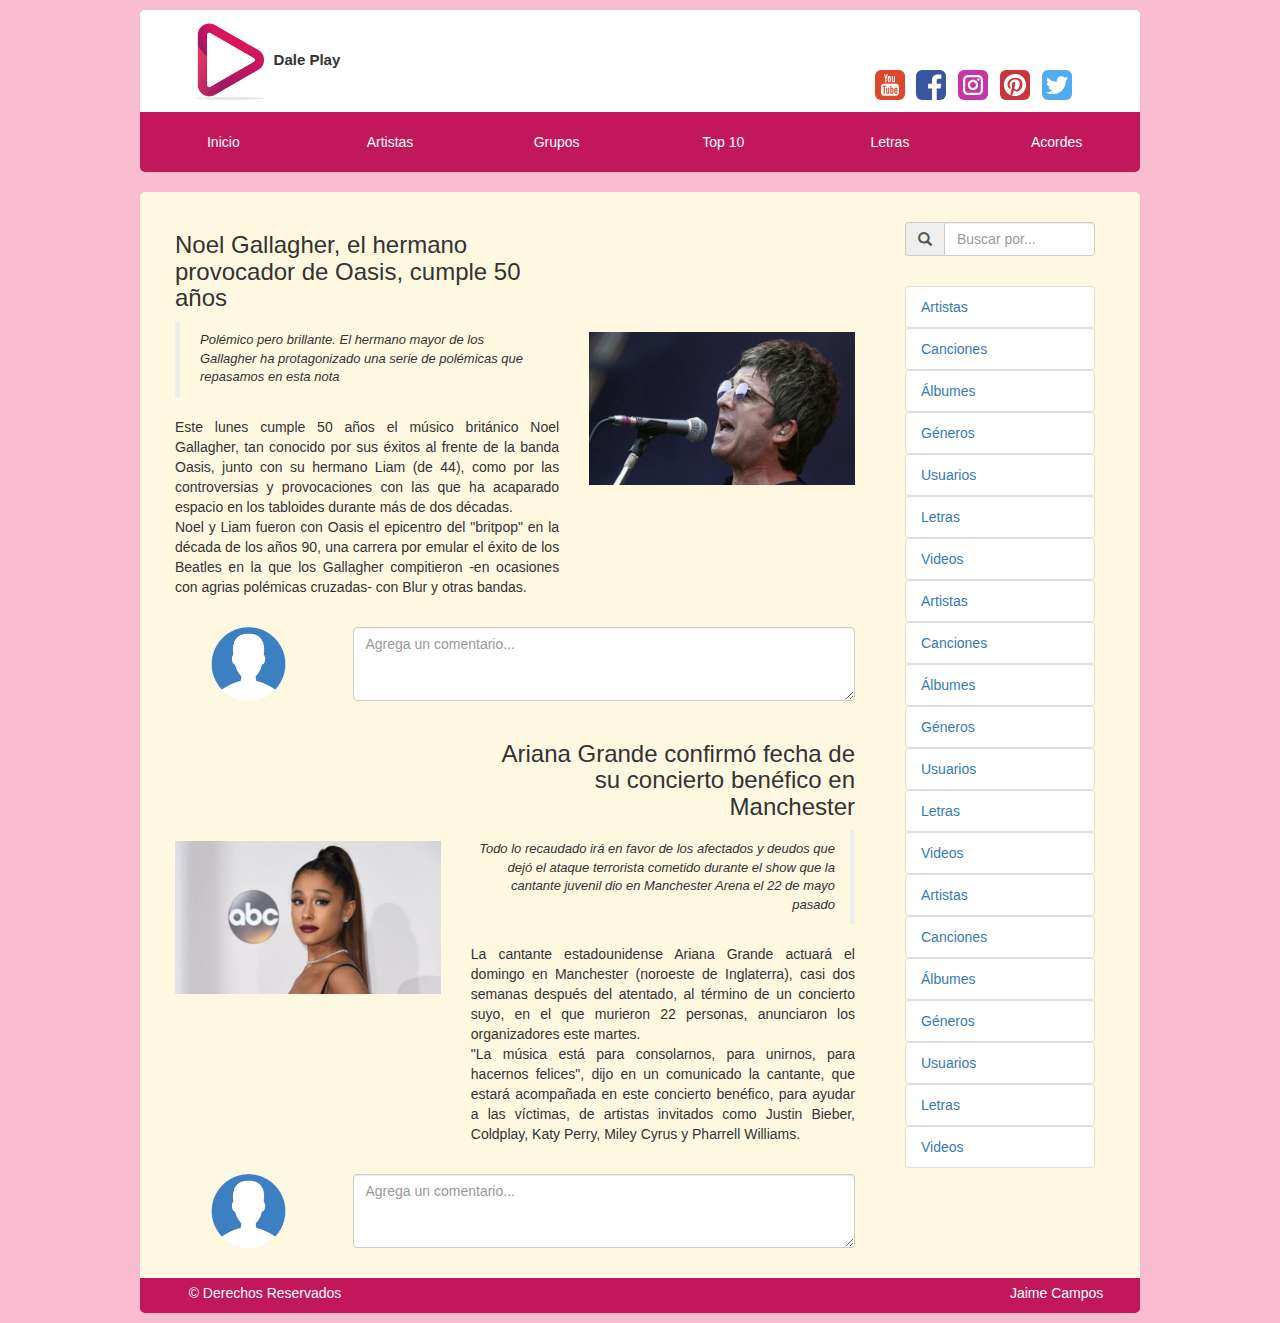
<file: Música/index.html>
<!DOCTYPE html>
<html>
  <head>
    <meta charset="utf-8">
    <meta name='viewport' content='width=device-width initial-scale=1'>
    <link rel="stylesheet" href="css/bootstrap.min.css">
    <link rel="stylesheet" href="css/estilos.css">
    <script src='js/bootstrap.min.js'></script>
    <title>Blog de Música</title>
  </head>
  <body>
   <div class="container contenedor1">
    <header>
      <div class="row header1">
        <div class="col-lg-3 col-md-3 col-sm-3 col-xs-12 text-center">
          <img class="logo-img" src="img/logo.png" alt="Logo">
          <span class="titulo">Dale Play</span>
        </div>
        <div class="col-lg-4 col-md-4 col-sm-4 col-xs-12 col-sm-offset-5 col-lg-offset-5 col-md-offset-5 text-center redes-sociales">
          <a href="#"><img class="img-rounded img-social" src="img/youtube.svg" alt="Youtube"></a>
          <a href="#"><img class="img-rounded img-social" src="img/facebook.svg" alt="Facebook"></a>
          <a href="#"><img class="img-rounded img-social" src="img/instagram.svg" alt="Instagram"></a>
          <a href="#"><img class="img-rounded img-social" src="img/pinterest.svg" alt="Pinterest"></a>
          <a href="#"><img class="img-rounded img-social" src="img/twitter.svg" alt="Twitter"></a>
        </div>
      </div>
    </header>

    <navbar>
      <div class="row navbar1">
        <div class="col-lg-2 col-md-2 col-sm-2 col-xs-12">
          <button class="btn btn-primary btn-block" type="button">Inicio</button>
        </div>
        <div class="col-lg-2 col-md-2 col-sm-2 col-xs-12">
          <button class="btn btn-primary btn-block" type="button">Artistas</button>
        </div>
        <div class="col-lg-2 col-md-2 col-sm-2 col-xs-12">
          <button class="btn btn-primary btn-block" type="button">Grupos</button>
        </div>
        <div class="col-lg-2 col-md-2 col-sm-2 col-xs-12">
          <button class="btn btn-primary btn-block" type="button">Top 10</button>
        </div>
        <div class="col-lg-2 col-md-2 col-sm-2 col-xs-12">
          <button class="btn btn-primary btn-block" type="button">Letras</button>
        </div>
        <div class="col-lg-2 col-md-2 col-sm-2 col-xs-12">
          <button class="btn btn-primary btn-block" type="button">Acordes</button>
        </div>
      </div>
    </navbar>
  </div>

  <div class="container contenedor2">
    <div class="row">
      <div class="col-lg-9 col-md-9 col-sm-9 col-xs-12">
        <div class="row">
         <div class="row contenido">
          <div class="col-lg-7 col-md-7 col-sm-7 col-xs-12 ">
            <h3 class="text-left">Noel Gallagher, el hermano provocador de Oasis, cumple 50 años</h3>
            <blockquote class="blockquote quote">
            <em>Polémico pero brillante. El hermano mayor de los Gallagher ha protagonizado una serie de polémicas que repasamos en esta nota</em>
            </blockquote>
            <p class="text-justify">Este lunes cumple 50 años el músico británico Noel Gallagher, tan conocido por sus éxitos al frente de la banda Oasis, junto con su hermano Liam (de 44), como por las controversias y provocaciones con las que ha acaparado espacio en los tabloides durante más de dos décadas.<br>
            Noel y Liam fueron con Oasis el epicentro del "britpop" en la década de los años 90, una carrera por emular el éxito de los Beatles en la que los Gallagher compitieron -en ocasiones con agrias polémicas cruzadas- con Blur y otras bandas.</p>
          </div>
          <div class="col-lg-5 col-md-5 col-sm-5 col-xs-12">
            <img class="img-responsive" src="img/noel.jpeg" alt="Noel">
          </div>
        </div>

        <div class="form">
          <div class="col-sm-3 col-xs-3 text-center">
            <img class="img-persona" src="img/persona.png">
          </div>
          <div class="col-sm-9 col-xs-9 text-center">
            <textarea class="form-control" rows="3" placeholder="Agrega un comentario..."></textarea>
          </div>
        </div>
      </div>
      <div class="row">
        <div class="row contenido">
          <div class="col-lg-5 col-md-5 col-sm-5 col-xs-12">
            <img class="img-responsive" src="img/ariana.jpeg" alt="Ariana">
          </div>
          <div class="col-lg-7 col-md-7 col-sm-7 col-xs-12 ">
            <h3 class="text-right">Ariana Grande confirmó fecha de su concierto benéfico en Manchester</h3>
            <blockquote class="blockquote-reverse quote">
            <em>Todo lo recaudado irá en favor de los afectados y deudos que dejó el ataque terrorista cometido durante el show que la cantante juvenil dio en Manchester Arena el 22 de mayo pasado</em>
            </blockquote>
            <p class="text-justify">La cantante estadounidense Ariana Grande actuará el domingo en Manchester (noroeste de Inglaterra), casi dos semanas después del atentado, al término de un concierto suyo, en el que murieron 22 personas, anunciaron los organizadores este martes.<br>
            "La música está para consolarnos, para unirnos, para hacernos felices", dijo en un comunicado la cantante, que estará acompañada en este concierto benéfico, para ayudar a las víctimas, de artistas invitados como Justin Bieber, Coldplay, Katy Perry, Miley Cyrus y Pharrell Williams.</p>
          </div>
        </div>
        <div class="form">
          <div class="col-sm-3 col-xs-3 text-center">
            <img class="img-persona" src="img/persona.png">
          </div>
          <div class="col-sm-9 col-xs-9 text-center">
            <textarea class="form-control" rows="3" placeholder="Agrega un comentario..."></textarea>
          </div>
        </div>
      </div>
     </div>

     <div class="col-lg-3 col-md-3 col-sm-3 hidden-xs">
      <div class="col-lg-12 col-md-12 col-sm-12">
       <div class="row buscar">
         <form class="form-inline">
           <div class="input-group">
             <div class="input-group-addon"><span class="glyphicon glyphicon-search"></span></div>
             <input type="text" class="form-control" placeholder="Buscar por...">
           </div>
         </form>
       </div>
       <div class="row listado">
         <ul class="list-group">
           <a href="#"><li class="list-group-item">Artistas</li></a>
           <a href="#"><li class="list-group-item">Canciones</li></a>
           <a href="#"><li class="list-group-item">Álbumes</li></a>
           <a href="#"><li class="list-group-item">Géneros</li></a>
           <a href="#"><li class="list-group-item">Usuarios</li></a>
           <a href="#"><li class="list-group-item">Letras</li></a>
           <a href="#"><li class="list-group-item">Videos</li></a>
           <a href="#"><li class="list-group-item">Artistas</li></a>
           <a href="#"><li class="list-group-item">Canciones</li></a>
           <a href="#"><li class="list-group-item">Álbumes</li></a>
           <a href="#"><li class="list-group-item">Géneros</li></a>
           <a href="#"><li class="list-group-item">Usuarios</li></a>
           <a href="#"><li class="list-group-item">Letras</li></a>
           <a href="#"><li class="list-group-item">Videos</li></a>
           <a href="#"><li class="list-group-item">Artistas</li></a>
           <a href="#"><li class="list-group-item">Canciones</li></a>
           <a href="#"><li class="list-group-item">Álbumes</li></a>
           <a href="#"><li class="list-group-item">Géneros</li></a>
           <a href="#"><li class="list-group-item">Usuarios</li></a>
           <a href="#"><li class="list-group-item">Letras</li></a>
           <a href="#"><li class="list-group-item">Videos</li></a>
         </ul>
          </div>
       </div>
     </div>

    </div>

    <footer>
      <div class="row pie align-middle">
        <div class="col-lg-3 col-md-3 col-sm-12 col-xs-12 text-center fin">
          <p>© Derechos Reservados</p>
        </div>
        <div class="col-lg-2 col-md-2 col-sm-12 col-xs-12 col-lg-offset-7 col-md-offset-7 text-center fin">
          <p>Jaime Campos</p>
        </div>
      </div>
    </footer>
  </div>

  </body>
</html>
</file>
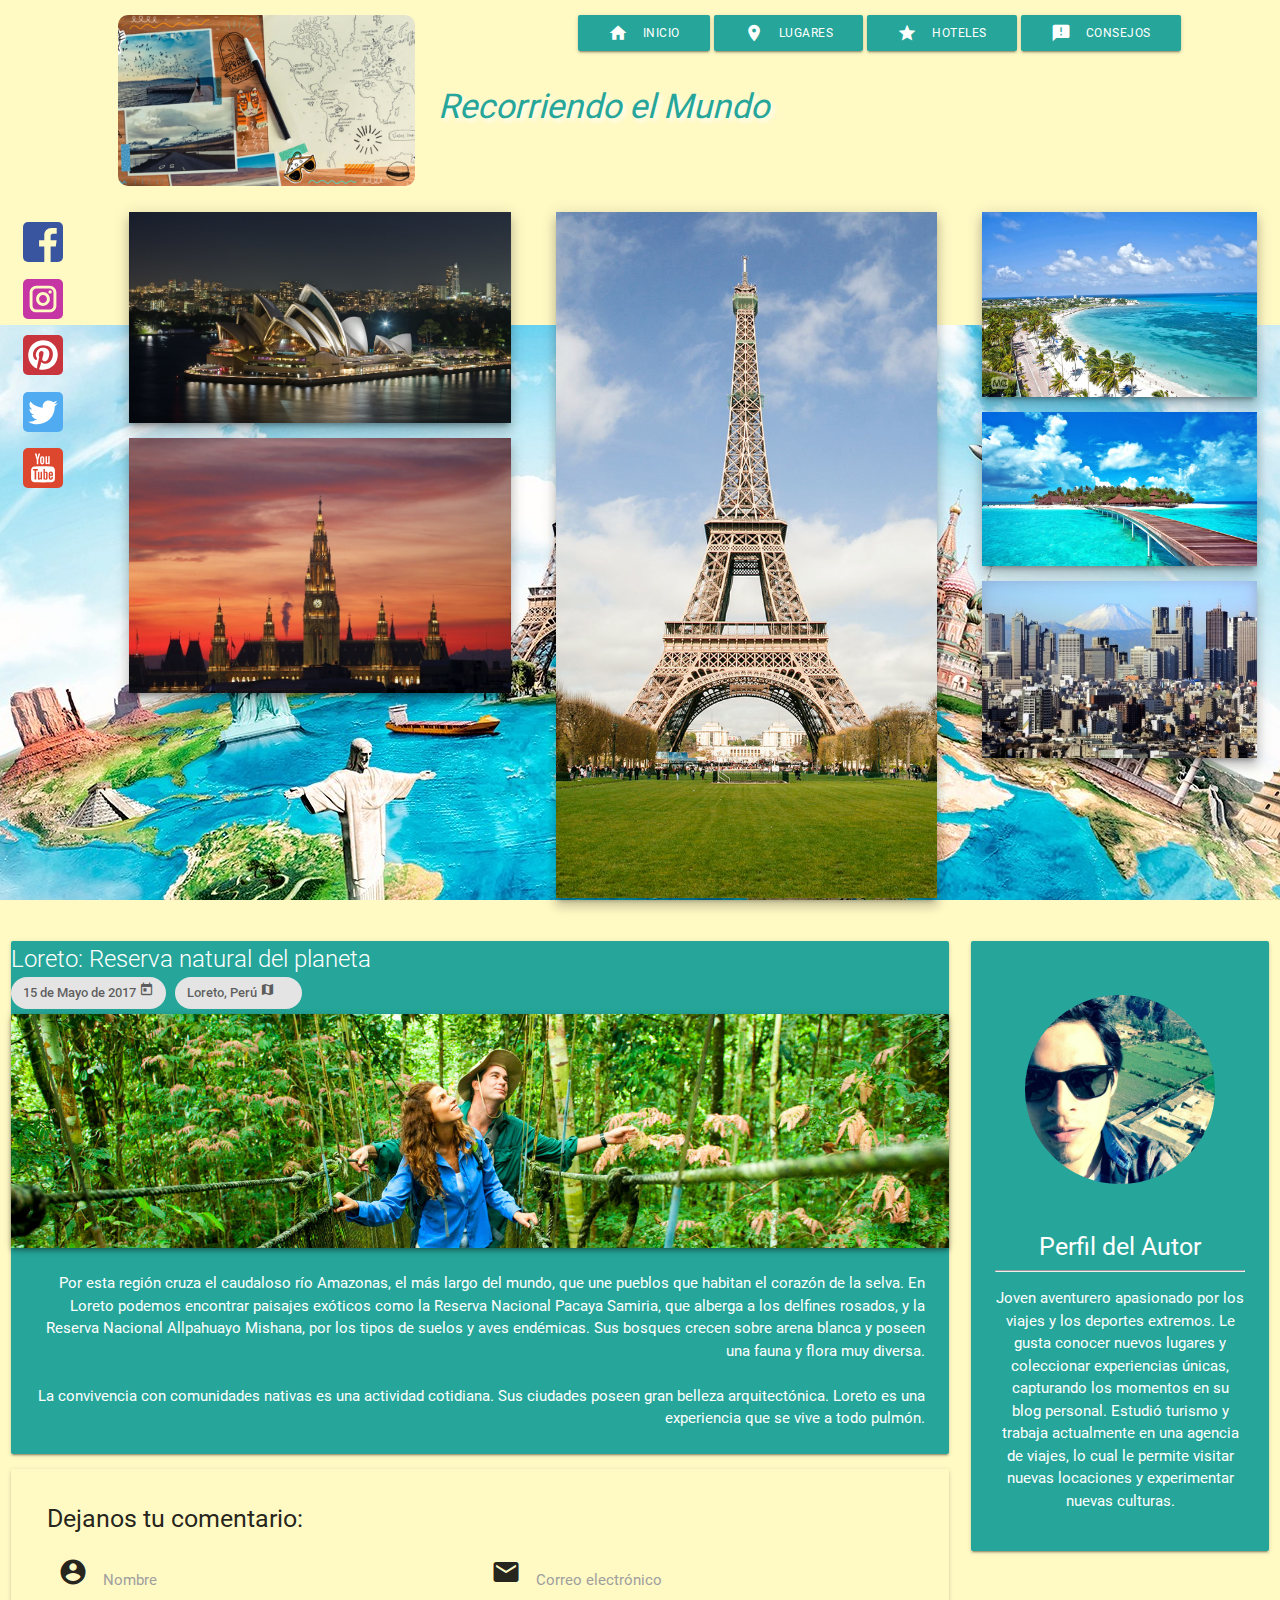
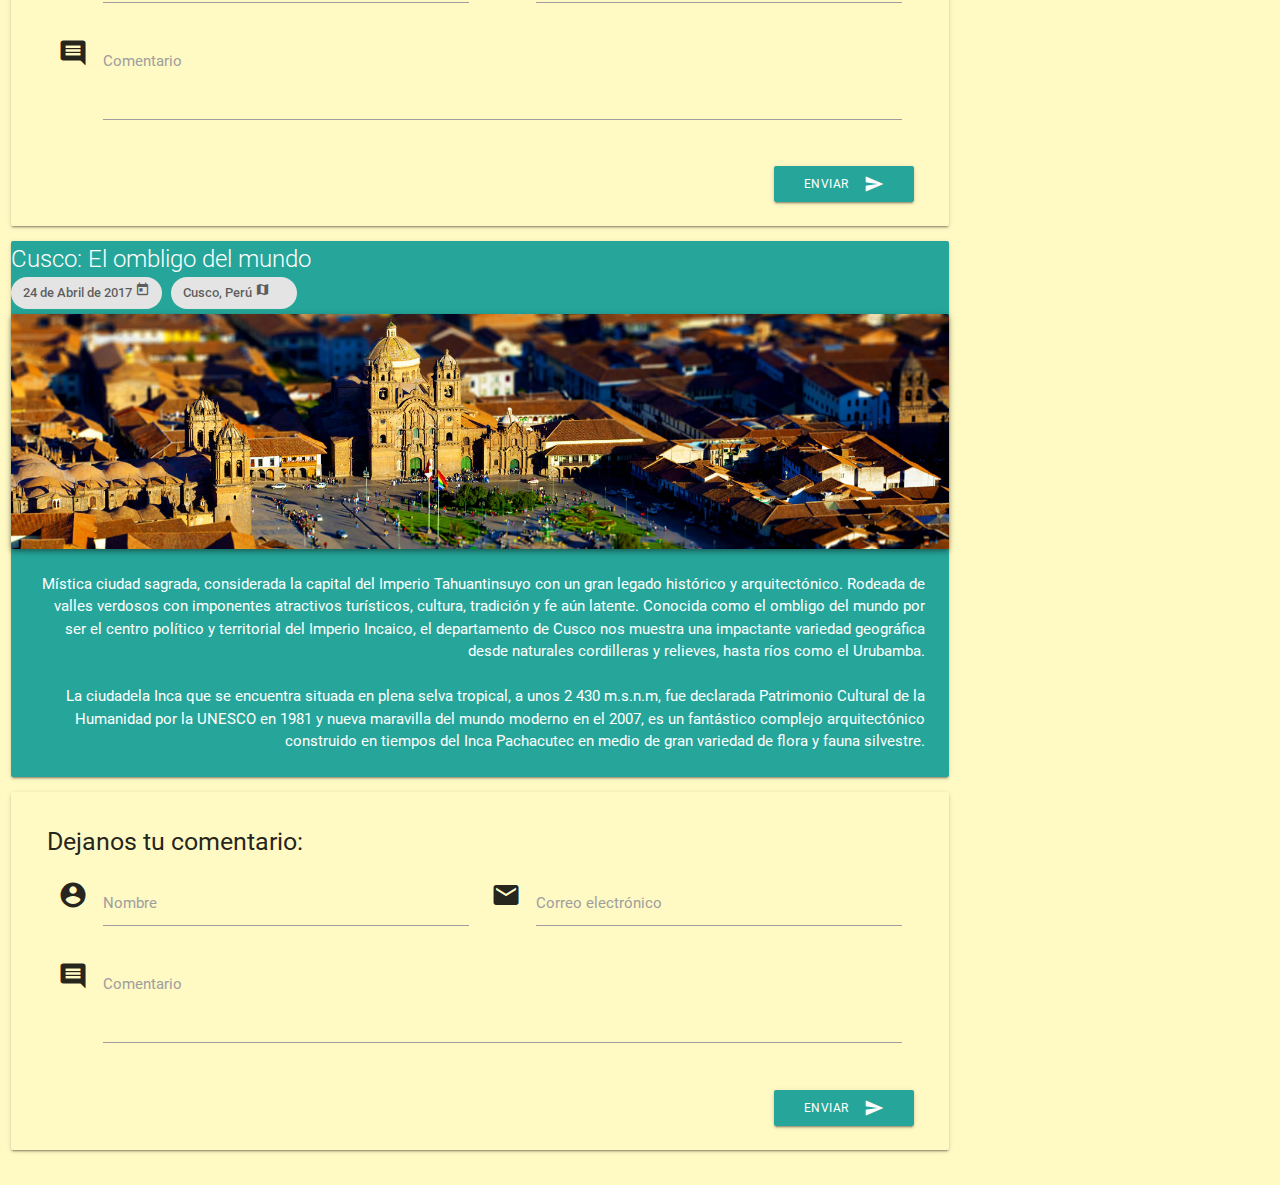
<file: Viajes/index.html>
<!DOCTYPE html>
 <html>
   <head>
     <link href="http://fonts.googleapis.com/icon?family=Material+Icons" rel="stylesheet">
     <link type="text/css" rel="stylesheet" href="css/materialize.min.css"  media="screen,projection"/>
     <link type="text/css" rel="stylesheet" href="css/estilos.css"/>
     <meta name="viewport" content="width=device-width, initial-scale=1.0"/>
     <title>Blog de Viajes</title>
   </head>
   <body class="yellow lighten-4">
    <div class="contenedor">
      <div class="row">
        <div class="col s5 m3 offset-m1">
          <img class="responsive-img logo" src="img/logo.png" alt="Logo">
        </div>
        <div class="col s7 m8">
          <div class="row botones">
            <a class="waves-effect waves-light btn teal lighten-1"><i class="material-icons left">home</i>Inicio</a>
            <a class="waves-effect waves-light btn teal lighten-1"><i class="material-icons left">location_on</i>Lugares</a>
            <a class="waves-effect waves-light btn teal lighten-1"><i class="material-icons left">star</i>Hoteles</a>
            <a class="waves-effect waves-light btn teal lighten-1"><i class="material-icons left">announcement</i>Consejos</a>
          </div>
        </div>
        <div class="col">
          <h4 class="slogan teal-text text-lighten-1">Recorriendo el Mundo</h4>
        </div>
      </div>
      <div class="row">
        <div class="col m1 hide-on-small-only espacio">
          <a href="#" class="col m12"><img class="img-social" src="img/facebook.svg" alt="Facebook"></a>
          <a href="#" class="col m12"><img class="img-social" src="img/instagram.svg" alt="Instagram"></a>
          <a href="#" class="col m12"><img class="img-social" src="img/pinterest.svg" alt="Pinterest"></a>
          <a href="#" class="col m12"><img class="img-social" src="img/twitter.svg" alt="Twitter"></a>
          <a href="#" class="col m12"><img class="img-social" src="img/youtube.svg" alt="Youtube"></a>
        </div>
        <div class="col m4 s12 espacio">
          <div class="col s12 galeria"><img class="responsive-img materialboxed z-depth-4" src="img/1.jpg"></div>
          <div class="col s12 galeria"><img class="responsive-img materialboxed z-depth-4" src="img/3.jpg"></div>
        </div>
        <div class="col m4 s12 espacio">
          <div class="col s12 galeria"><img class="responsive-img materialboxed z-depth-4" src="img/6.png"></div>
        </div>
        <div class="col m3 s12 espacio">
          <div class="col s12 galeria"><img class="responsive-img materialboxed z-depth-4" src="img/4.jpg"></div>
          <div class="col s12 galeria"><img class="responsive-img materialboxed z-depth-4" src="img/5.jpg"></div>
          <div class="col s12 galeria"><img class="responsive-img materialboxed z-depth-4" src="img/2.jpg"></div>
        </div>
      </div>
      <div class="row">
        <div class="col m9 s12">
          <div class="card hoverable teal lighten-1 white-text">
            <div class="card-title">Loreto: Reserva natural del planeta</div>
            <div class="chip">15 de Mayo de 2017 <i class="material-icons tiny">today</i></div>
            <div class="chip">Loreto, Perú <i class="material-icons tiny">maps</i></div>
            <div class="card-image"><img class="z-depth-2" src="img/7.jpg"></div>
            <div class="card-content right-align">
              <p>Por esta región cruza el caudaloso río Amazonas, el más largo del mundo, que une pueblos que habitan el corazón de la selva.  En Loreto podemos encontrar paisajes exóticos como la Reserva Nacional Pacaya Samiria, que alberga a los delfines rosados, y  la Reserva Nacional Allpahuayo Mishana, por los tipos de suelos y aves endémicas. Sus bosques crecen sobre arena blanca y poseen una fauna y flora muy diversa.<br><br>La convivencia con comunidades nativas es una actividad cotidiana. Sus ciudades poseen gran belleza arquitectónica. Loreto es una experiencia que se vive a todo pulmón.</p>
            </div>
          </div>
          <div class="card-panel row yellow lighten-4">
             <form class="col s12">
               <h5>Dejanos tu comentario:</h5>
               <div class="input-field col s6">
                 <i class="material-icons prefix">account_circle</i>
                 <input id="icon_prefix" type="text" class="validate">
                 <label for="icon_prefix">Nombre</label>
               </div>
               <div class="input-field col s6">
                 <i class="material-icons prefix">mail</i>
                 <input id="icon_email" type="email" class="validate">
                 <label for="icon_email">Correo electrónico</label>
               </div>
               <div class="row">
                <div class="input-field col s12">
                  <i class="material-icons prefix">comment</i>
                  <textarea id="textarea1" class="materialize-textarea" data-length="140"></textarea>
                  <label for="textarea1">Comentario</label>
                </div>
              </div>
              <button class="btn waves-effect waves-light right" type="submit" name="action">Enviar
               <i class="material-icons right">send</i>
             </button>
            </form>
          </div>
          <div class="card hoverable teal lighten-1 white-text">
            <div class="card-title">Cusco: El ombligo del mundo</div>
            <div class="chip">24 de Abril de 2017 <i class="material-icons tiny">today</i></div>
            <div class="chip">Cusco, Perú <i class="material-icons tiny">maps</i></div>
            <div class="card-image"><img class="z-depth-2" src="img/8.jpg"></div>
            <div class="card-content right-align">
              <p>Mística ciudad sagrada, considerada la capital del Imperio Tahuantinsuyo con un gran legado histórico y arquitectónico. Rodeada de valles verdosos con imponentes atractivos turísticos, cultura, tradición y fe aún latente. Conocida como el ombligo del mundo por ser el centro político y territorial del Imperio Incaico, el departamento de Cusco nos muestra una impactante variedad geográfica desde naturales cordilleras y relieves, hasta ríos como el Urubamba.<br><br>La ciudadela Inca que se encuentra situada en plena selva tropical, a unos 2 430 m.s.n.m, fue declarada Patrimonio Cultural de la Humanidad por la UNESCO en 1981 y nueva maravilla del mundo moderno en el 2007, es un fantástico complejo arquitectónico construido en tiempos del Inca Pachacutec en medio de gran variedad de flora y fauna silvestre.</p>
            </div>
          </div>
          <div class="card-panel row yellow lighten-4">
             <form class="col s12">
               <h5>Dejanos tu comentario:</h5>
               <div class="input-field col s6">
                 <i class="material-icons prefix">account_circle</i>
                 <input id="icon_prefix" type="text" class="validate">
                 <label for="icon_prefix">Nombre</label>
               </div>
               <div class="input-field col s6">
                 <i class="material-icons prefix">mail</i>
                 <input id="icon_email" type="email" class="validate">
                 <label for="icon_email">Correo electrónico</label>
               </div>
               <div class="row">
                <div class="input-field col s12">
                  <i class="material-icons prefix">comment</i>
                  <textarea id="textarea1" class="materialize-textarea" data-length="140"></textarea>
                  <label for="textarea1">Comentario</label>
                </div>
              </div>
              <button class="btn waves-effect waves-light right" type="submit" name="action">Enviar
               <i class="material-icons right">send</i>
             </button>
            </form>
          </div>
        </div>
        <div class="col m3 s10 offset-s1">
          <div class="card-panel hoverable center teal lighten-1 white-text">
            <img class="circle responsive-img perfil" src="img/imagen.jpeg">
            <h5>Perfil del Autor</h5>
            <hr>
            <p>Joven aventurero apasionado por los viajes y los deportes extremos. Le gusta conocer nuevos lugares y coleccionar experiencias únicas, capturando los momentos en su blog personal.
            Estudió turismo y trabaja actualmente en una agencia de viajes, lo cual le permite visitar nuevas locaciones y experimentar nuevas culturas.</p>
          </div>
        </div>
      </div>
    </div>
     <script type="text/javascript" src="https://code.jquery.com/jquery-2.1.1.min.js"></script>
     <script type="text/javascript" src="js/materialize.min.js"></script>
   </body>
 </html>
</file>
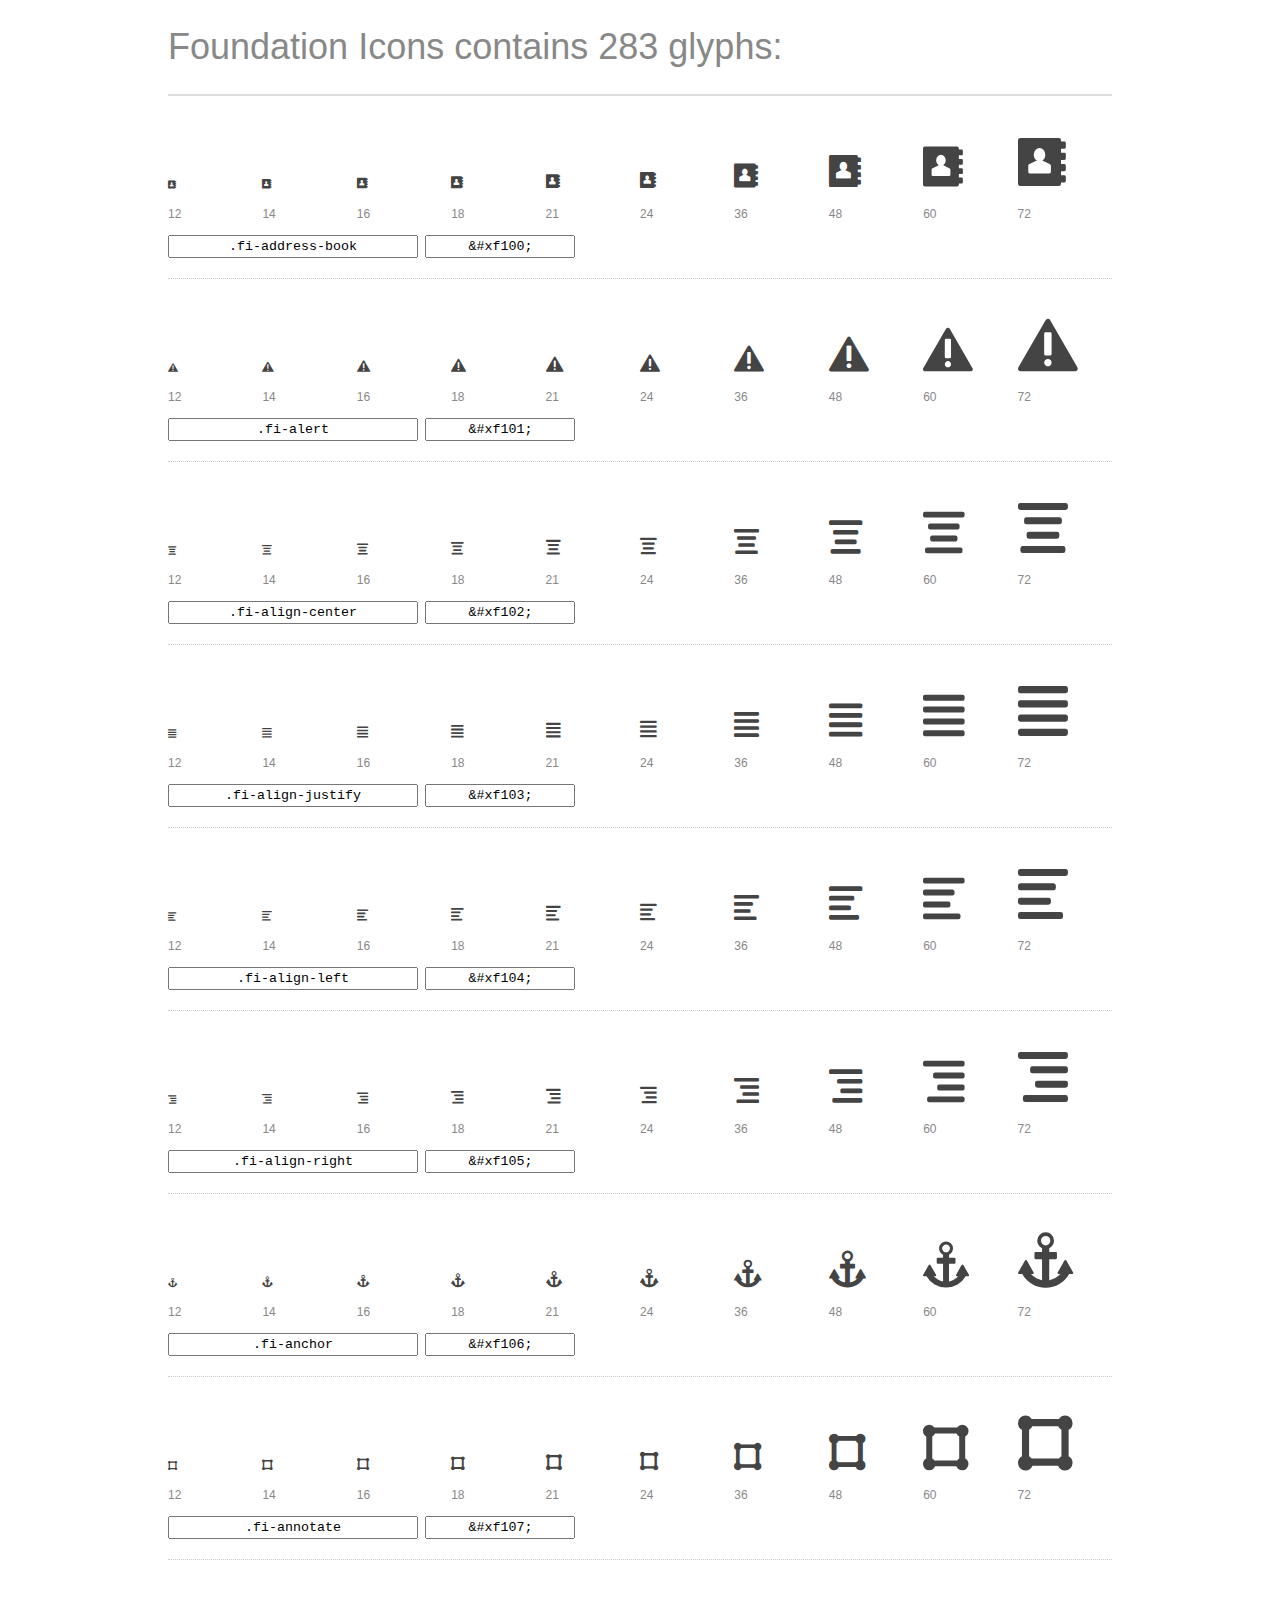
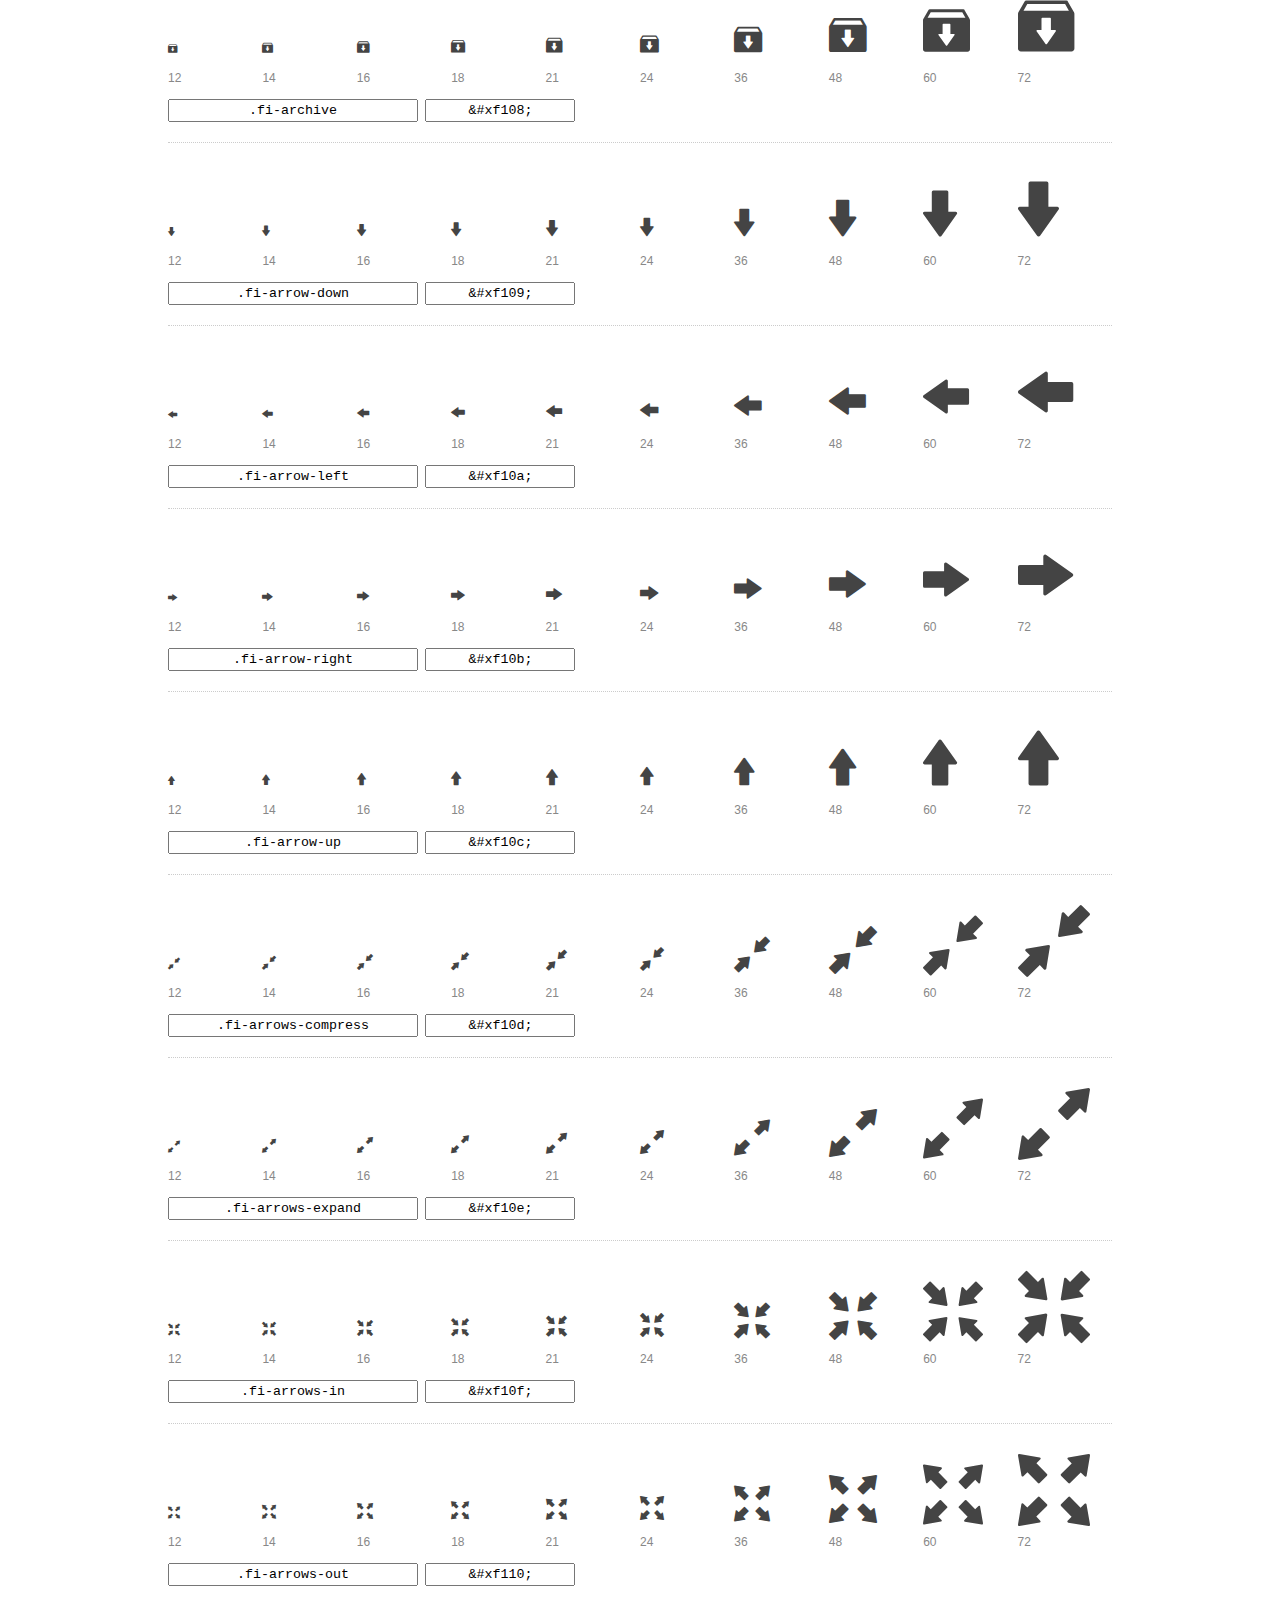
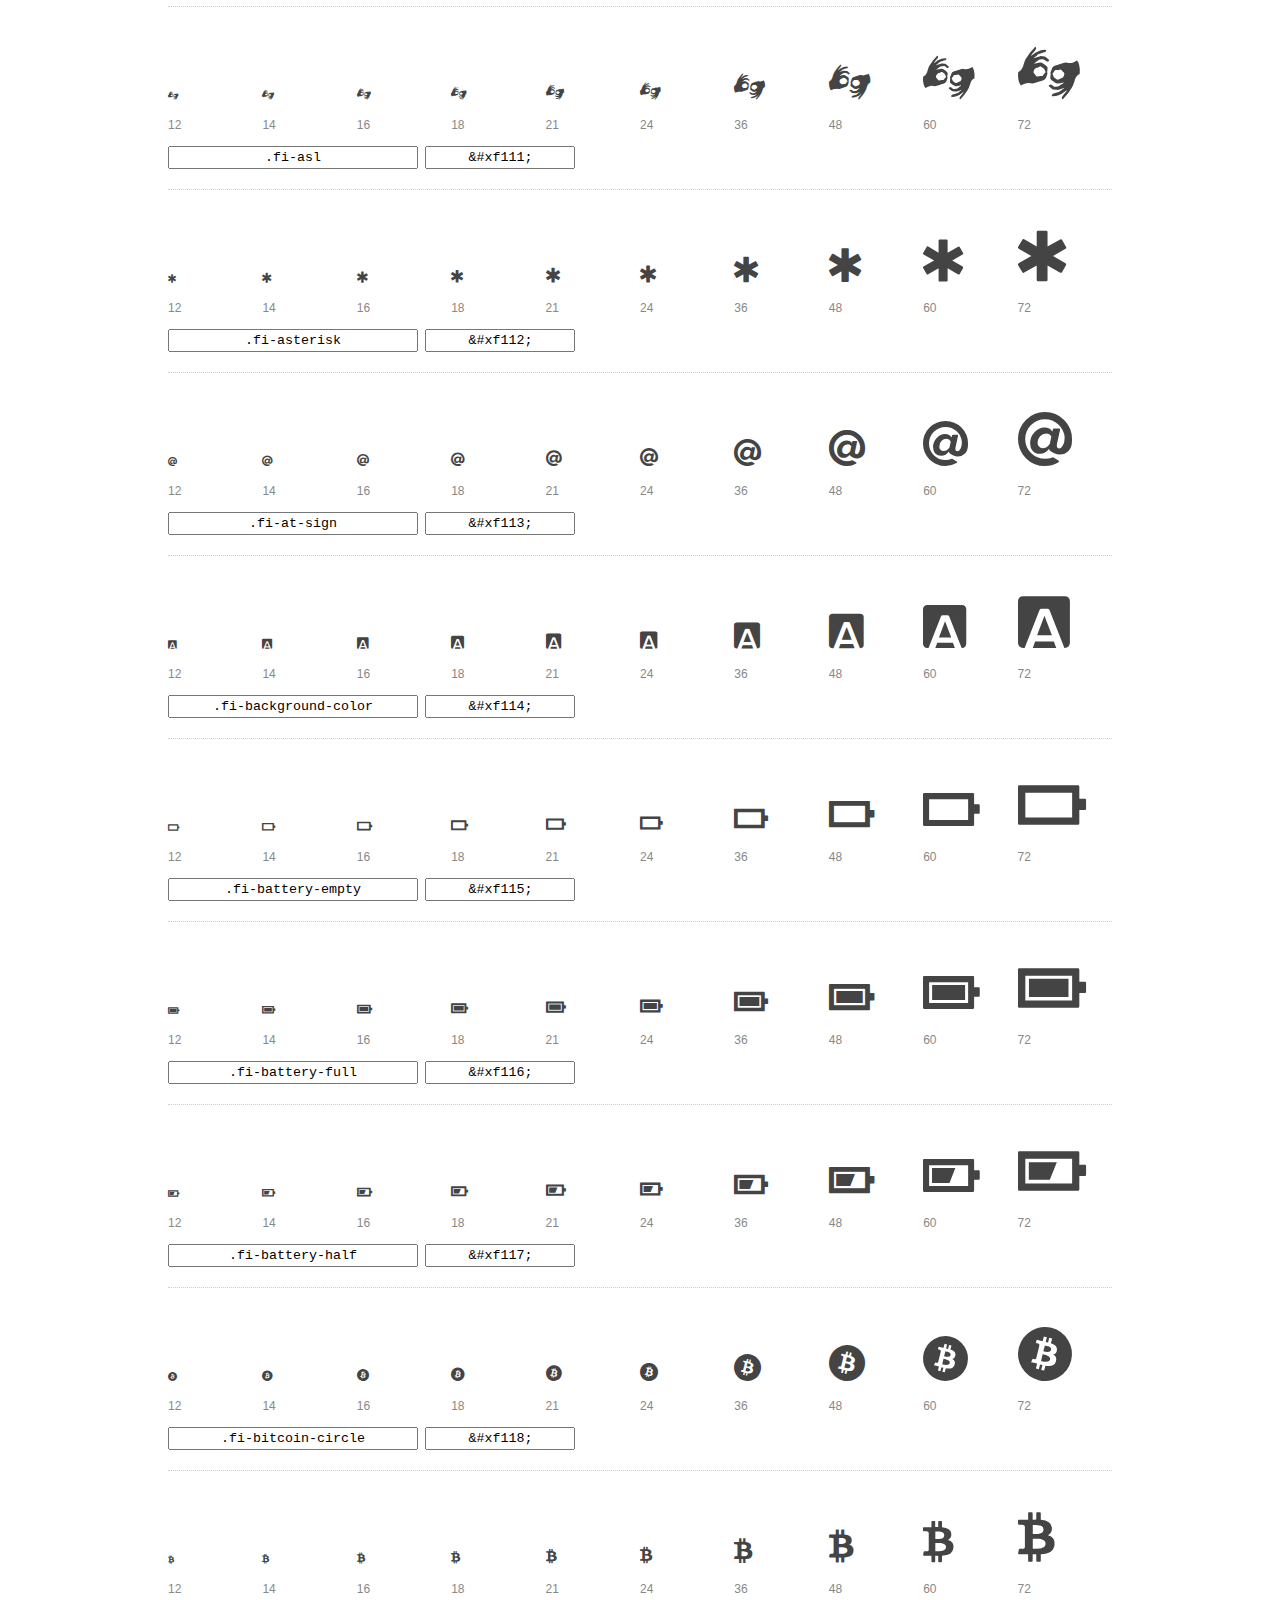
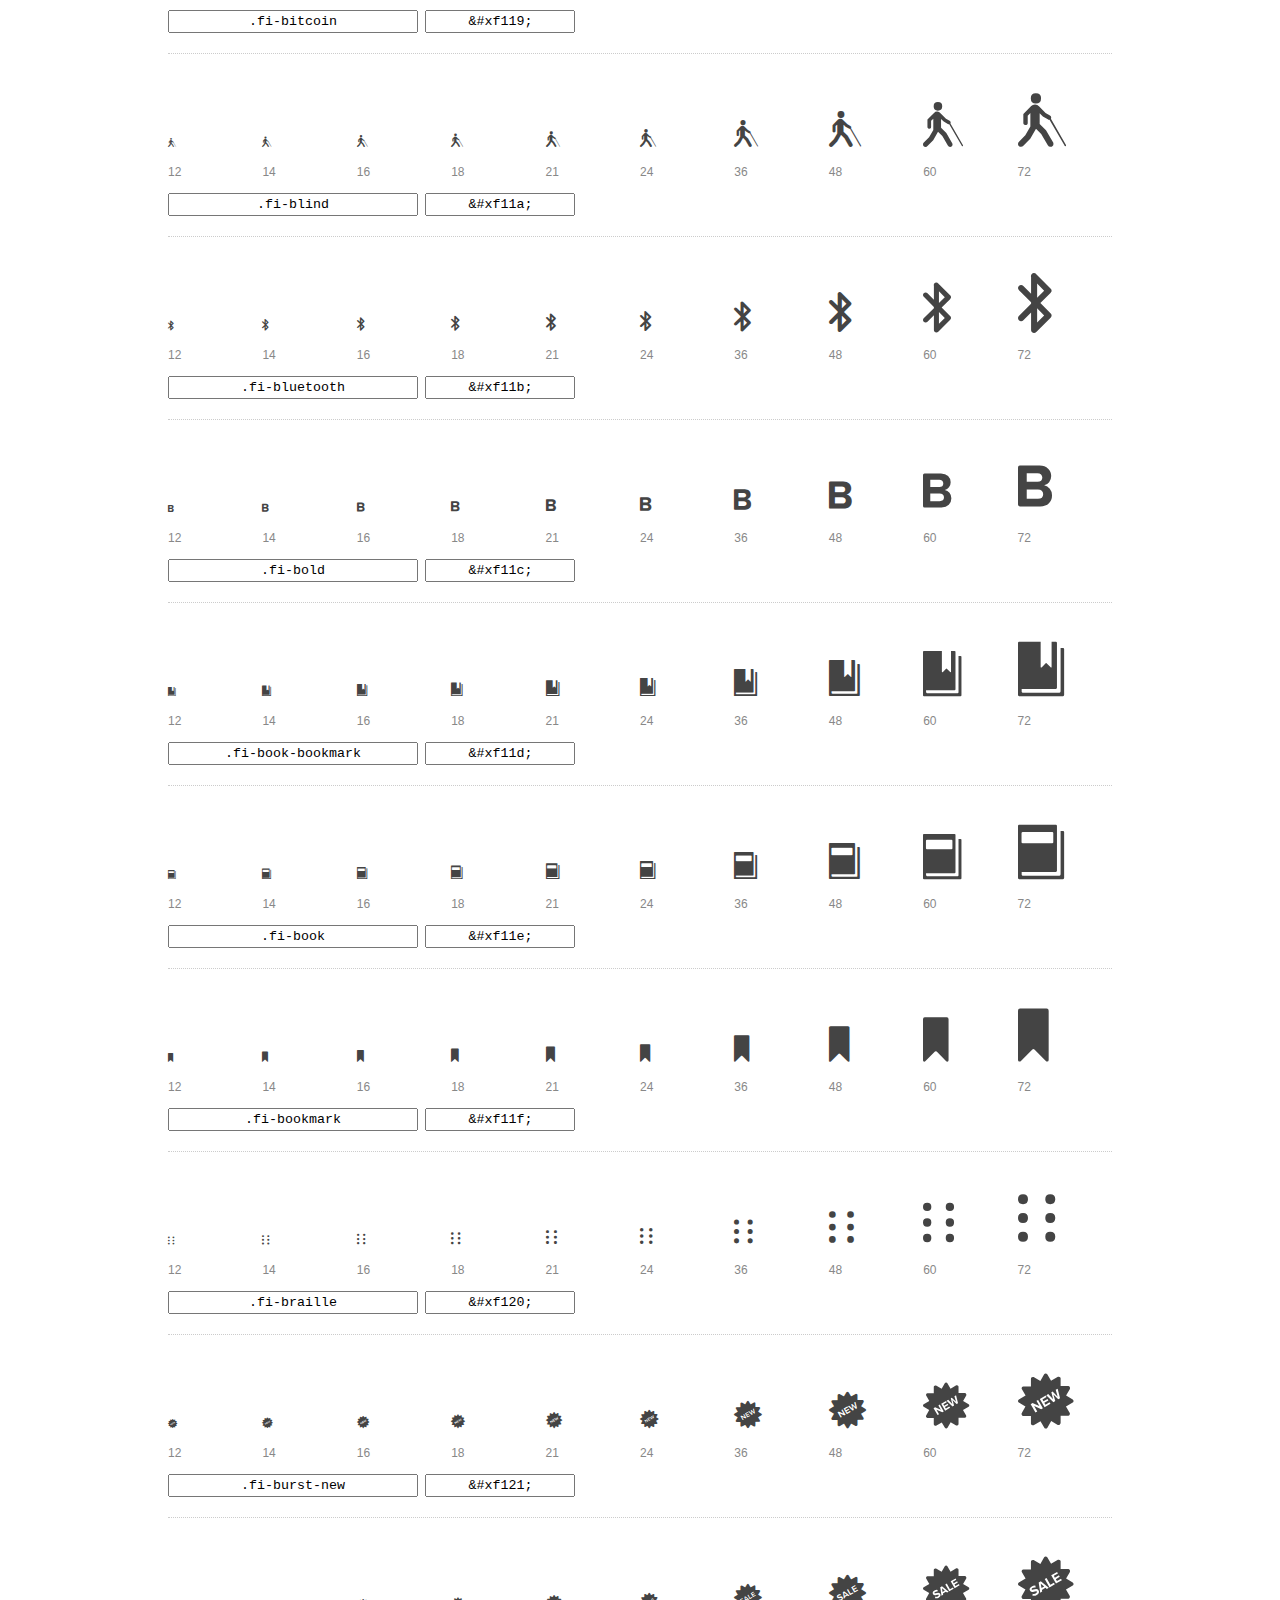
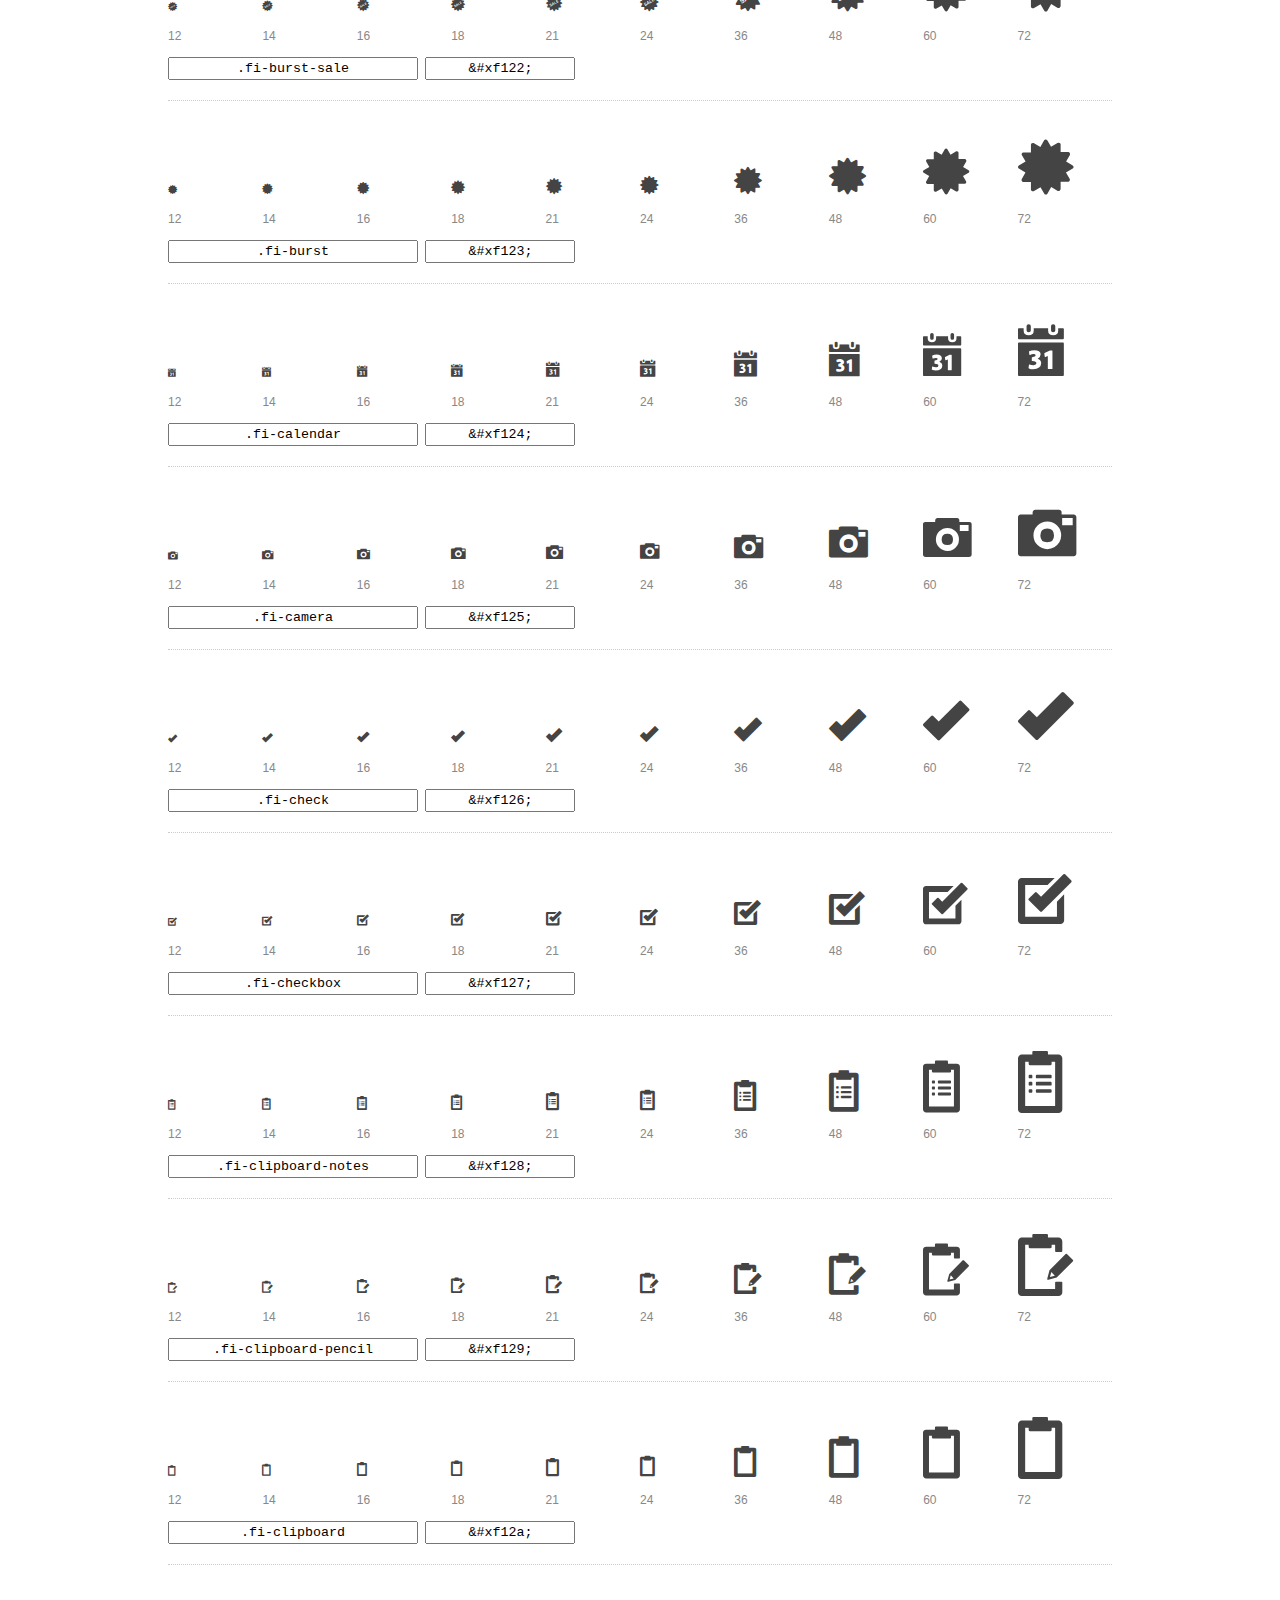
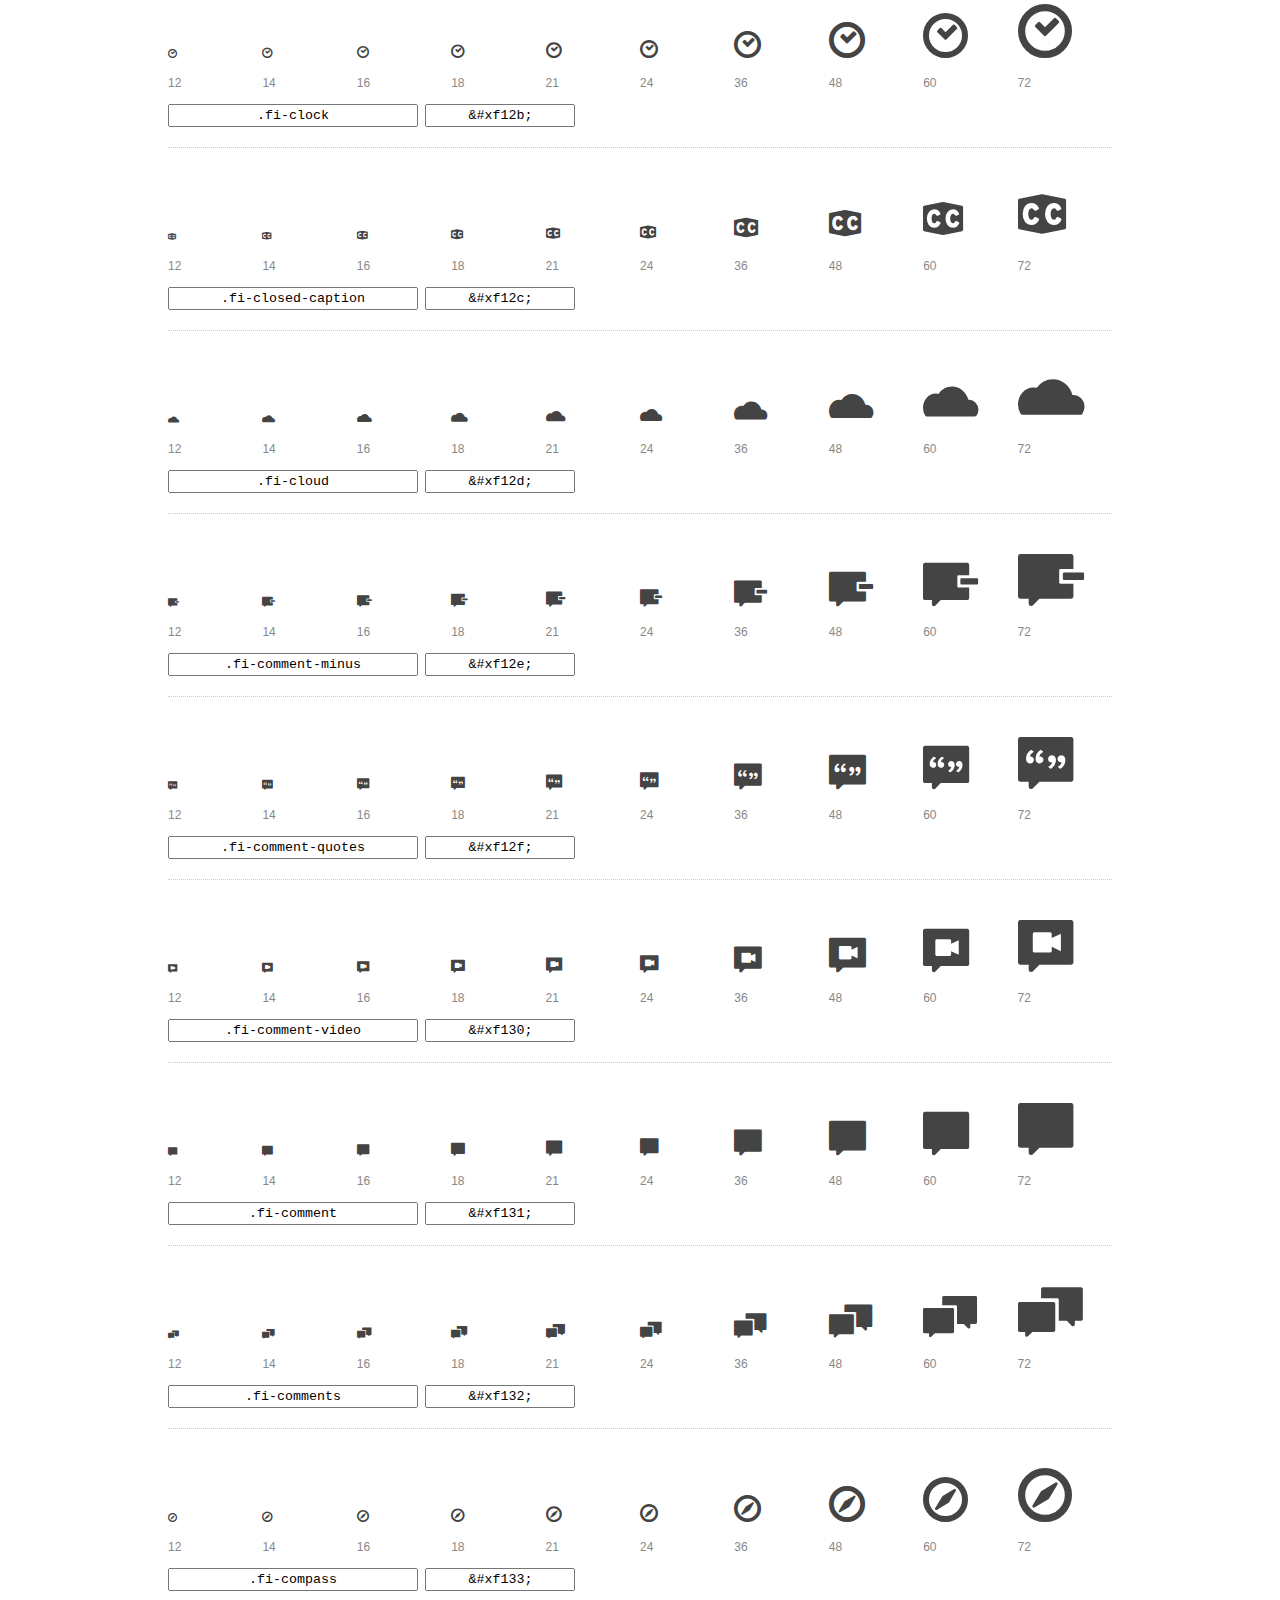
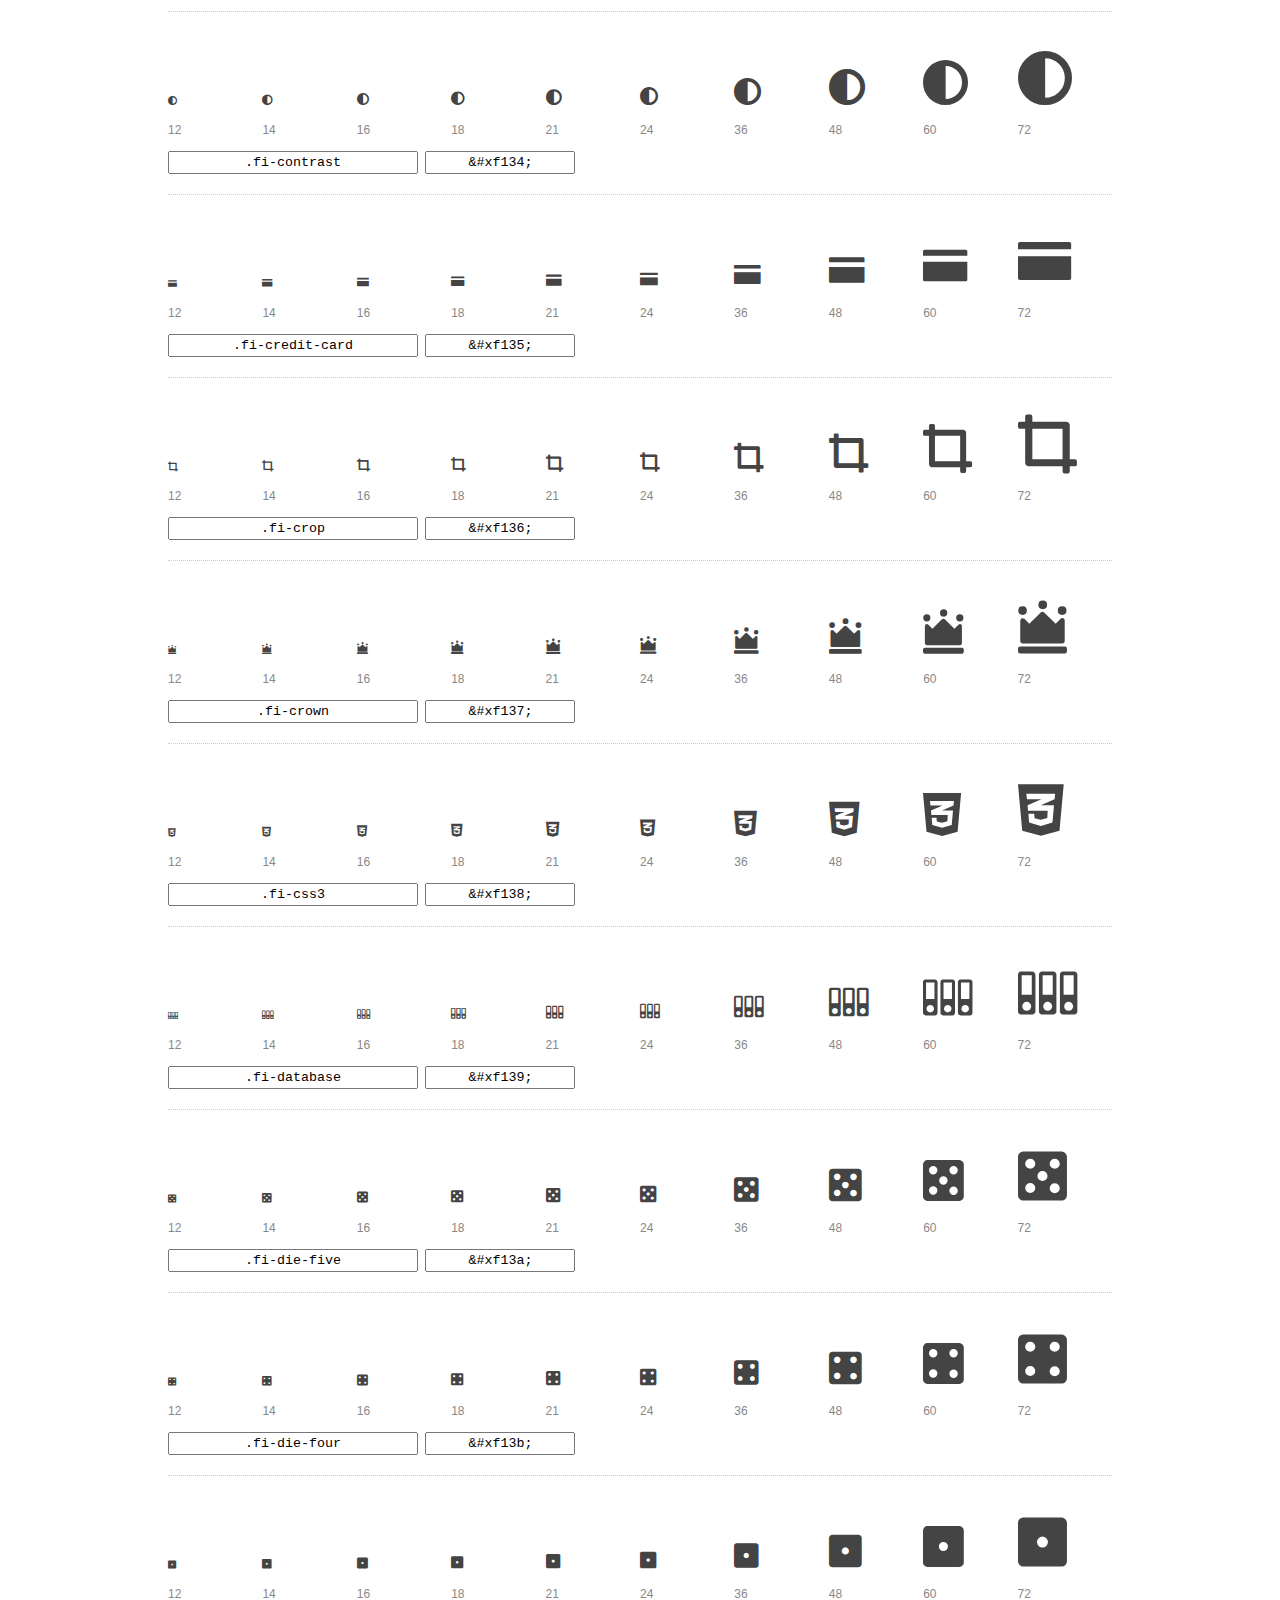
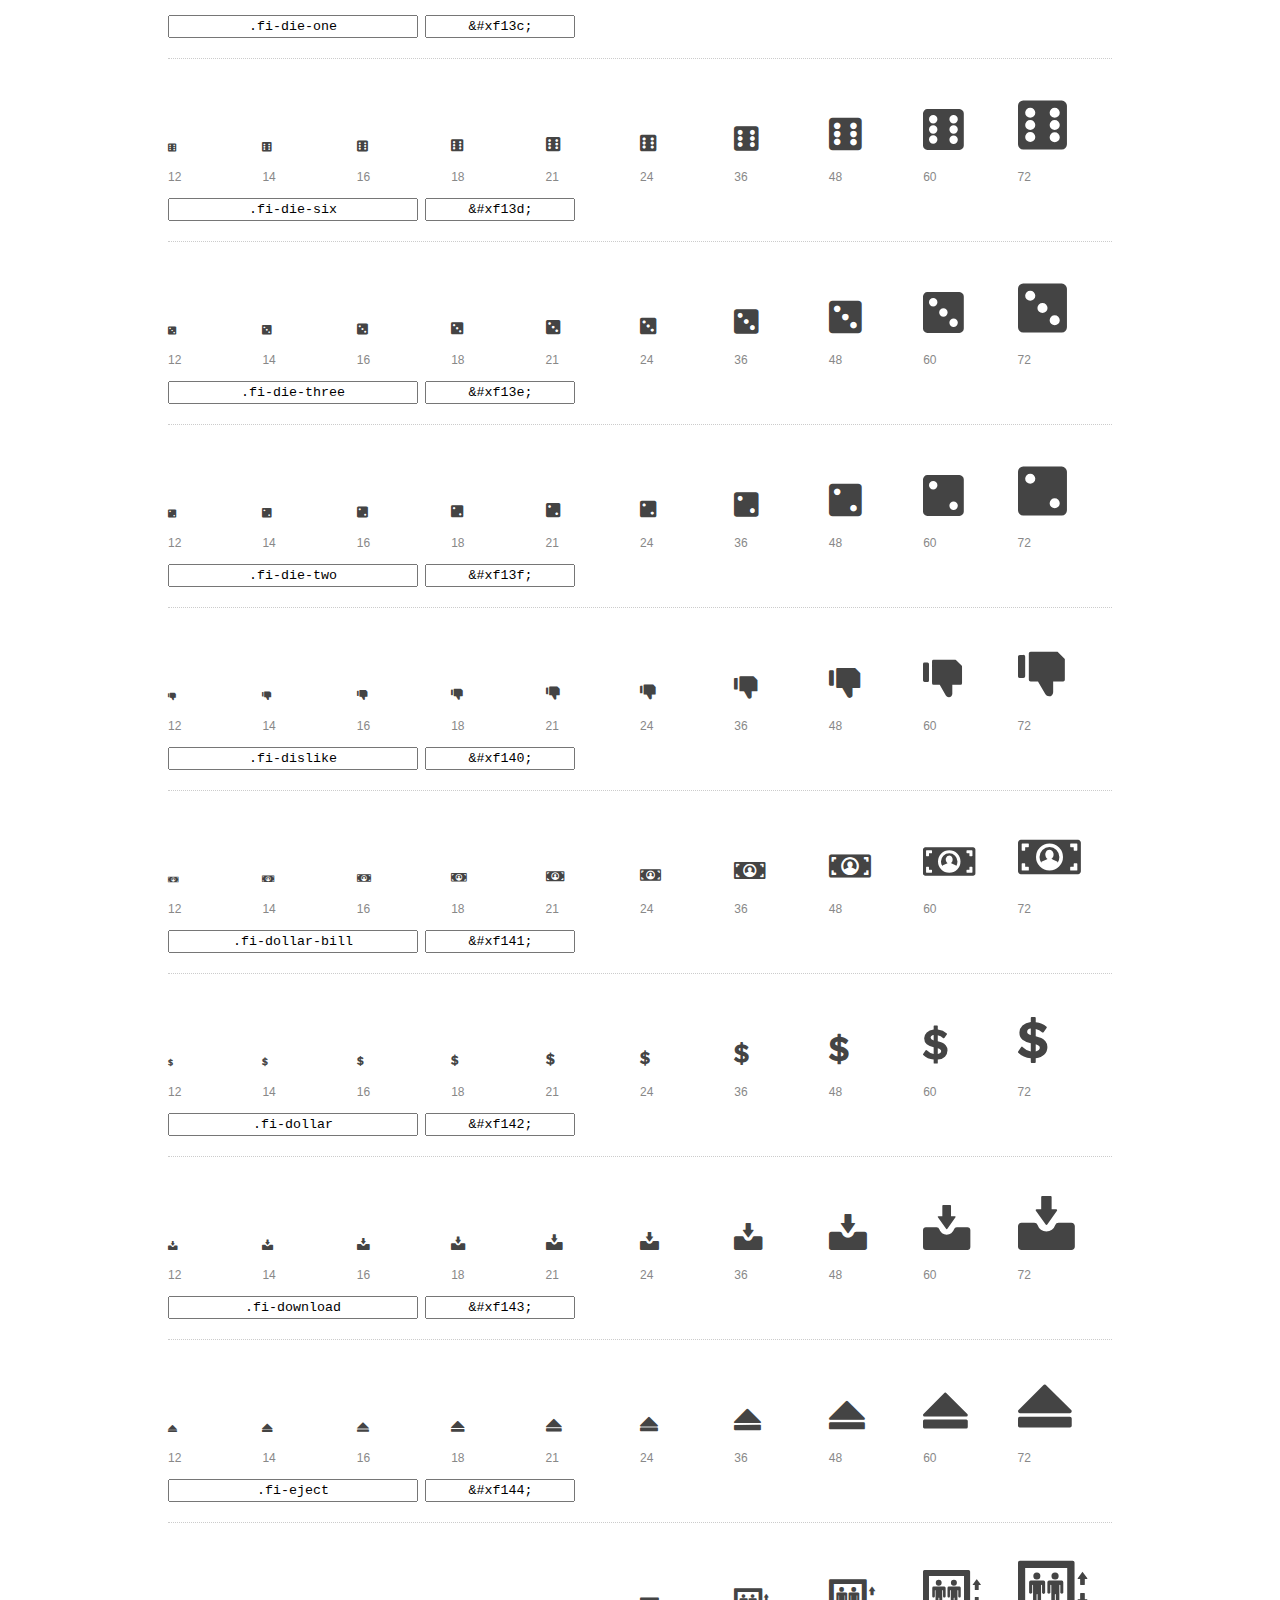
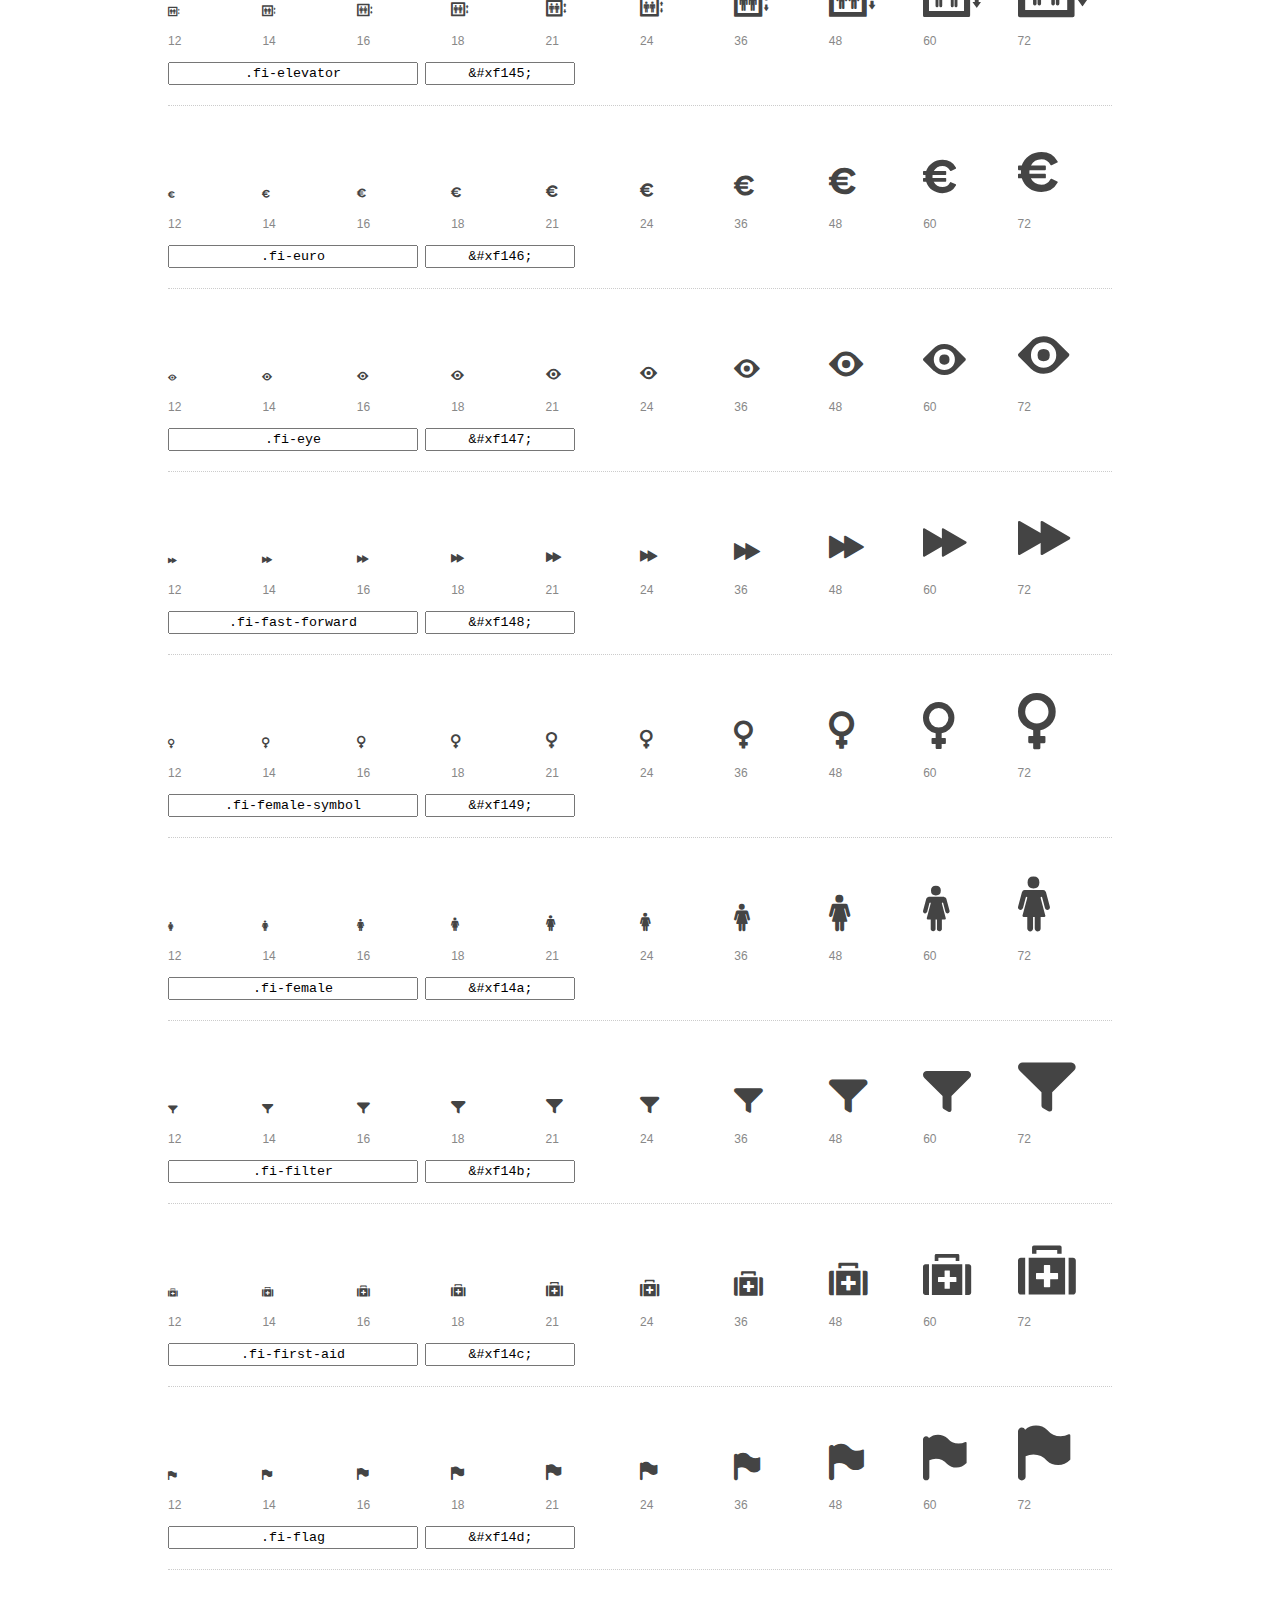
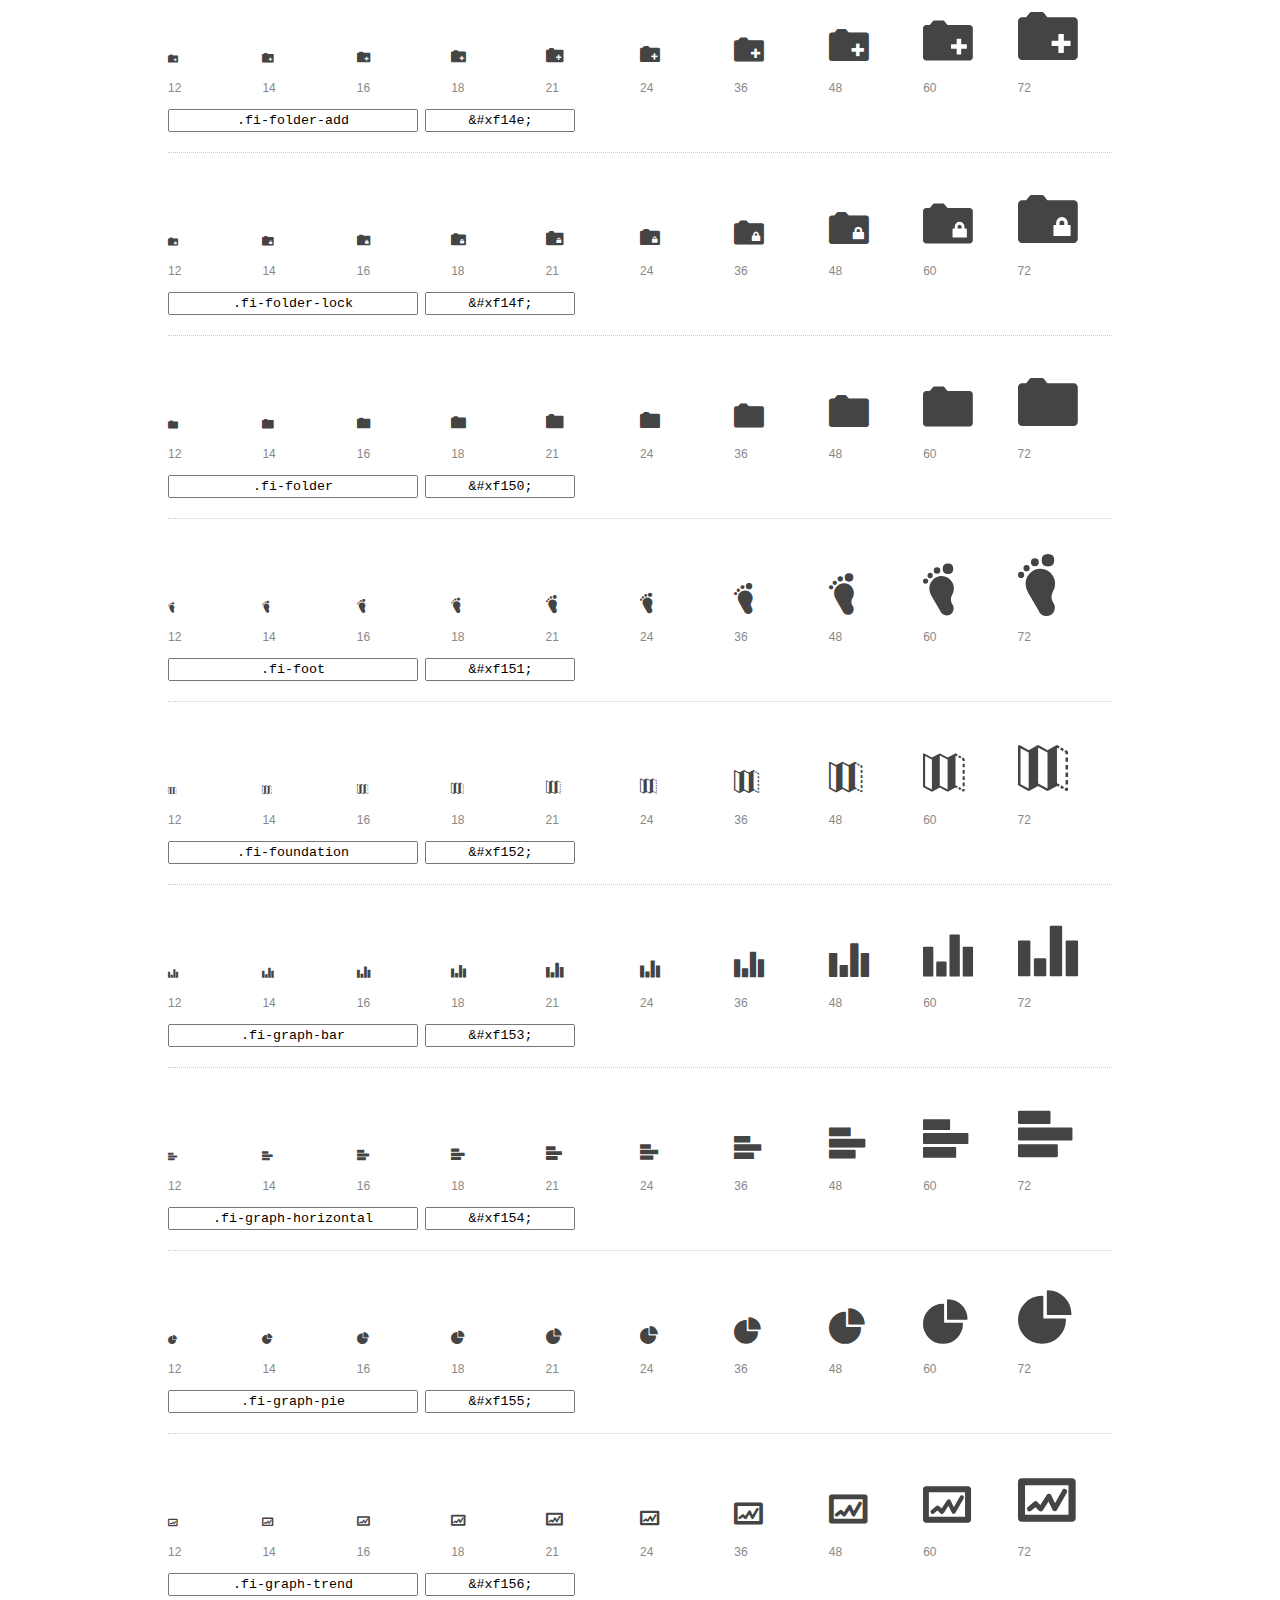
<file: Gastronomía/foundation-icons/preview.html>
<!DOCTYPE html>
<html>
  <head>
    <title>Foundation Icons glyphs preview</title>
    <link rel="stylesheet" href="foundation-icons.css" />

    <style>
      * {
        -moz-box-sizing: border-box;
        -webkit-box-sizing: border-box;
        box-sizing: border-box;
        margin: 0;
        padding: 0;
      }

      body {
        background: #fff;
        color: #444;
        font: 16px/1.5 "Helvetica Neue", Helvetica, Arial, sans-serif;
      }

      a, 
      a:visited {
        color: #888;
        text-decoration: underline;
      }
      a:hover, 
      a:focus { color: #000; }

      h1 {
        border-bottom: 2px solid #ddd;
        color: #888;
        font-size: 36px;
        font-weight: 300;
        margin-bottom: 20px;
        padding: 20px 0;
      }

      .container {
        margin: 0 auto;
        min-width: 880px;
        padding: 0 40px;
        width: 80%;
      }

      .glyph {
        border-bottom: 1px dotted #ccc;
        padding: 10px 0 20px;
        margin-bottom: 20px;
      }

      .preview-glyphs { vertical-align: bottom; } 

      .preview-scale { 
        color: #888;
        font-size: 12px; 
        margin-top: 5px;
      }

      .step {
        display: inline-block;
        line-height: 1;
        width: 10%;
      }

      
      .size-12 { font-size: 12px; }
      
      .size-14 { font-size: 14px; }
      
      .size-16 { font-size: 16px; }
      
      .size-18 { font-size: 18px; }
      
      .size-21 { font-size: 21px; }
      
      .size-24 { font-size: 24px; }
      
      .size-36 { font-size: 36px; }
      
      .size-48 { font-size: 48px; }
      
      .size-60 { font-size: 60px; }
      
      .size-72 { font-size: 72px; }
      

      .usage { margin-top: 10px; }

      .usage input {
        font-family: monospace;
        margin-right: 3px;
        padding: 2px 5px;
        text-align: center;
      }

      .usage .point { width: 150px; }

      .usage .class { width: 250px; }

      .footer {
        color: #888;
        font-size: 12px;
        padding: 20px 0;
      }
    </style>

    <!--[if lte IE 8]><script src="http://html5shiv.googlecode.com/svn/trunk/html5.js"></script><![endif]-->
  </head>

  <body>
    <div class="container">
      <h1>Foundation Icons contains 283 glyphs:</h1> 

      
      <div class="glyph">
        <div class="preview-glyphs">
          <i class="step fi-address-book size-12"></i><i class="step fi-address-book size-14"></i><i class="step fi-address-book size-16"></i><i class="step fi-address-book size-18"></i><i class="step fi-address-book size-21"></i><i class="step fi-address-book size-24"></i><i class="step fi-address-book size-36"></i><i class="step fi-address-book size-48"></i><i class="step fi-address-book size-60"></i><i class="step fi-address-book size-72"></i>
        </div>
        <div class="preview-scale">
          <span class="step">12</span><span class="step">14</span><span class="step">16</span><span class="step">18</span><span class="step">21</span><span class="step">24</span><span class="step">36</span><span class="step">48</span><span class="step">60</span><span class="step">72</span> 
        </div>
        <div class="usage">
          <input class="class" type="text" readonly="readonly" onClick="this.select();" value=".fi-address-book" />
          <input class="point" type="text" readonly="readonly" onClick="this.select();" value="&amp;#xf100;" />
        </div>
      </div>
      
      <div class="glyph">
        <div class="preview-glyphs">
          <i class="step fi-alert size-12"></i><i class="step fi-alert size-14"></i><i class="step fi-alert size-16"></i><i class="step fi-alert size-18"></i><i class="step fi-alert size-21"></i><i class="step fi-alert size-24"></i><i class="step fi-alert size-36"></i><i class="step fi-alert size-48"></i><i class="step fi-alert size-60"></i><i class="step fi-alert size-72"></i>
        </div>
        <div class="preview-scale">
          <span class="step">12</span><span class="step">14</span><span class="step">16</span><span class="step">18</span><span class="step">21</span><span class="step">24</span><span class="step">36</span><span class="step">48</span><span class="step">60</span><span class="step">72</span> 
        </div>
        <div class="usage">
          <input class="class" type="text" readonly="readonly" onClick="this.select();" value=".fi-alert" />
          <input class="point" type="text" readonly="readonly" onClick="this.select();" value="&amp;#xf101;" />
        </div>
      </div>
      
      <div class="glyph">
        <div class="preview-glyphs">
          <i class="step fi-align-center size-12"></i><i class="step fi-align-center size-14"></i><i class="step fi-align-center size-16"></i><i class="step fi-align-center size-18"></i><i class="step fi-align-center size-21"></i><i class="step fi-align-center size-24"></i><i class="step fi-align-center size-36"></i><i class="step fi-align-center size-48"></i><i class="step fi-align-center size-60"></i><i class="step fi-align-center size-72"></i>
        </div>
        <div class="preview-scale">
          <span class="step">12</span><span class="step">14</span><span class="step">16</span><span class="step">18</span><span class="step">21</span><span class="step">24</span><span class="step">36</span><span class="step">48</span><span class="step">60</span><span class="step">72</span> 
        </div>
        <div class="usage">
          <input class="class" type="text" readonly="readonly" onClick="this.select();" value=".fi-align-center" />
          <input class="point" type="text" readonly="readonly" onClick="this.select();" value="&amp;#xf102;" />
        </div>
      </div>
      
      <div class="glyph">
        <div class="preview-glyphs">
          <i class="step fi-align-justify size-12"></i><i class="step fi-align-justify size-14"></i><i class="step fi-align-justify size-16"></i><i class="step fi-align-justify size-18"></i><i class="step fi-align-justify size-21"></i><i class="step fi-align-justify size-24"></i><i class="step fi-align-justify size-36"></i><i class="step fi-align-justify size-48"></i><i class="step fi-align-justify size-60"></i><i class="step fi-align-justify size-72"></i>
        </div>
        <div class="preview-scale">
          <span class="step">12</span><span class="step">14</span><span class="step">16</span><span class="step">18</span><span class="step">21</span><span class="step">24</span><span class="step">36</span><span class="step">48</span><span class="step">60</span><span class="step">72</span> 
        </div>
        <div class="usage">
          <input class="class" type="text" readonly="readonly" onClick="this.select();" value=".fi-align-justify" />
          <input class="point" type="text" readonly="readonly" onClick="this.select();" value="&amp;#xf103;" />
        </div>
      </div>
      
      <div class="glyph">
        <div class="preview-glyphs">
          <i class="step fi-align-left size-12"></i><i class="step fi-align-left size-14"></i><i class="step fi-align-left size-16"></i><i class="step fi-align-left size-18"></i><i class="step fi-align-left size-21"></i><i class="step fi-align-left size-24"></i><i class="step fi-align-left size-36"></i><i class="step fi-align-left size-48"></i><i class="step fi-align-left size-60"></i><i class="step fi-align-left size-72"></i>
        </div>
        <div class="preview-scale">
          <span class="step">12</span><span class="step">14</span><span class="step">16</span><span class="step">18</span><span class="step">21</span><span class="step">24</span><span class="step">36</span><span class="step">48</span><span class="step">60</span><span class="step">72</span> 
        </div>
        <div class="usage">
          <input class="class" type="text" readonly="readonly" onClick="this.select();" value=".fi-align-left" />
          <input class="point" type="text" readonly="readonly" onClick="this.select();" value="&amp;#xf104;" />
        </div>
      </div>
      
      <div class="glyph">
        <div class="preview-glyphs">
          <i class="step fi-align-right size-12"></i><i class="step fi-align-right size-14"></i><i class="step fi-align-right size-16"></i><i class="step fi-align-right size-18"></i><i class="step fi-align-right size-21"></i><i class="step fi-align-right size-24"></i><i class="step fi-align-right size-36"></i><i class="step fi-align-right size-48"></i><i class="step fi-align-right size-60"></i><i class="step fi-align-right size-72"></i>
        </div>
        <div class="preview-scale">
          <span class="step">12</span><span class="step">14</span><span class="step">16</span><span class="step">18</span><span class="step">21</span><span class="step">24</span><span class="step">36</span><span class="step">48</span><span class="step">60</span><span class="step">72</span> 
        </div>
        <div class="usage">
          <input class="class" type="text" readonly="readonly" onClick="this.select();" value=".fi-align-right" />
          <input class="point" type="text" readonly="readonly" onClick="this.select();" value="&amp;#xf105;" />
        </div>
      </div>
      
      <div class="glyph">
        <div class="preview-glyphs">
          <i class="step fi-anchor size-12"></i><i class="step fi-anchor size-14"></i><i class="step fi-anchor size-16"></i><i class="step fi-anchor size-18"></i><i class="step fi-anchor size-21"></i><i class="step fi-anchor size-24"></i><i class="step fi-anchor size-36"></i><i class="step fi-anchor size-48"></i><i class="step fi-anchor size-60"></i><i class="step fi-anchor size-72"></i>
        </div>
        <div class="preview-scale">
          <span class="step">12</span><span class="step">14</span><span class="step">16</span><span class="step">18</span><span class="step">21</span><span class="step">24</span><span class="step">36</span><span class="step">48</span><span class="step">60</span><span class="step">72</span> 
        </div>
        <div class="usage">
          <input class="class" type="text" readonly="readonly" onClick="this.select();" value=".fi-anchor" />
          <input class="point" type="text" readonly="readonly" onClick="this.select();" value="&amp;#xf106;" />
        </div>
      </div>
      
      <div class="glyph">
        <div class="preview-glyphs">
          <i class="step fi-annotate size-12"></i><i class="step fi-annotate size-14"></i><i class="step fi-annotate size-16"></i><i class="step fi-annotate size-18"></i><i class="step fi-annotate size-21"></i><i class="step fi-annotate size-24"></i><i class="step fi-annotate size-36"></i><i class="step fi-annotate size-48"></i><i class="step fi-annotate size-60"></i><i class="step fi-annotate size-72"></i>
        </div>
        <div class="preview-scale">
          <span class="step">12</span><span class="step">14</span><span class="step">16</span><span class="step">18</span><span class="step">21</span><span class="step">24</span><span class="step">36</span><span class="step">48</span><span class="step">60</span><span class="step">72</span> 
        </div>
        <div class="usage">
          <input class="class" type="text" readonly="readonly" onClick="this.select();" value=".fi-annotate" />
          <input class="point" type="text" readonly="readonly" onClick="this.select();" value="&amp;#xf107;" />
        </div>
      </div>
      
      <div class="glyph">
        <div class="preview-glyphs">
          <i class="step fi-archive size-12"></i><i class="step fi-archive size-14"></i><i class="step fi-archive size-16"></i><i class="step fi-archive size-18"></i><i class="step fi-archive size-21"></i><i class="step fi-archive size-24"></i><i class="step fi-archive size-36"></i><i class="step fi-archive size-48"></i><i class="step fi-archive size-60"></i><i class="step fi-archive size-72"></i>
        </div>
        <div class="preview-scale">
          <span class="step">12</span><span class="step">14</span><span class="step">16</span><span class="step">18</span><span class="step">21</span><span class="step">24</span><span class="step">36</span><span class="step">48</span><span class="step">60</span><span class="step">72</span> 
        </div>
        <div class="usage">
          <input class="class" type="text" readonly="readonly" onClick="this.select();" value=".fi-archive" />
          <input class="point" type="text" readonly="readonly" onClick="this.select();" value="&amp;#xf108;" />
        </div>
      </div>
      
      <div class="glyph">
        <div class="preview-glyphs">
          <i class="step fi-arrow-down size-12"></i><i class="step fi-arrow-down size-14"></i><i class="step fi-arrow-down size-16"></i><i class="step fi-arrow-down size-18"></i><i class="step fi-arrow-down size-21"></i><i class="step fi-arrow-down size-24"></i><i class="step fi-arrow-down size-36"></i><i class="step fi-arrow-down size-48"></i><i class="step fi-arrow-down size-60"></i><i class="step fi-arrow-down size-72"></i>
        </div>
        <div class="preview-scale">
          <span class="step">12</span><span class="step">14</span><span class="step">16</span><span class="step">18</span><span class="step">21</span><span class="step">24</span><span class="step">36</span><span class="step">48</span><span class="step">60</span><span class="step">72</span> 
        </div>
        <div class="usage">
          <input class="class" type="text" readonly="readonly" onClick="this.select();" value=".fi-arrow-down" />
          <input class="point" type="text" readonly="readonly" onClick="this.select();" value="&amp;#xf109;" />
        </div>
      </div>
      
      <div class="glyph">
        <div class="preview-glyphs">
          <i class="step fi-arrow-left size-12"></i><i class="step fi-arrow-left size-14"></i><i class="step fi-arrow-left size-16"></i><i class="step fi-arrow-left size-18"></i><i class="step fi-arrow-left size-21"></i><i class="step fi-arrow-left size-24"></i><i class="step fi-arrow-left size-36"></i><i class="step fi-arrow-left size-48"></i><i class="step fi-arrow-left size-60"></i><i class="step fi-arrow-left size-72"></i>
        </div>
        <div class="preview-scale">
          <span class="step">12</span><span class="step">14</span><span class="step">16</span><span class="step">18</span><span class="step">21</span><span class="step">24</span><span class="step">36</span><span class="step">48</span><span class="step">60</span><span class="step">72</span> 
        </div>
        <div class="usage">
          <input class="class" type="text" readonly="readonly" onClick="this.select();" value=".fi-arrow-left" />
          <input class="point" type="text" readonly="readonly" onClick="this.select();" value="&amp;#xf10a;" />
        </div>
      </div>
      
      <div class="glyph">
        <div class="preview-glyphs">
          <i class="step fi-arrow-right size-12"></i><i class="step fi-arrow-right size-14"></i><i class="step fi-arrow-right size-16"></i><i class="step fi-arrow-right size-18"></i><i class="step fi-arrow-right size-21"></i><i class="step fi-arrow-right size-24"></i><i class="step fi-arrow-right size-36"></i><i class="step fi-arrow-right size-48"></i><i class="step fi-arrow-right size-60"></i><i class="step fi-arrow-right size-72"></i>
        </div>
        <div class="preview-scale">
          <span class="step">12</span><span class="step">14</span><span class="step">16</span><span class="step">18</span><span class="step">21</span><span class="step">24</span><span class="step">36</span><span class="step">48</span><span class="step">60</span><span class="step">72</span> 
        </div>
        <div class="usage">
          <input class="class" type="text" readonly="readonly" onClick="this.select();" value=".fi-arrow-right" />
          <input class="point" type="text" readonly="readonly" onClick="this.select();" value="&amp;#xf10b;" />
        </div>
      </div>
      
      <div class="glyph">
        <div class="preview-glyphs">
          <i class="step fi-arrow-up size-12"></i><i class="step fi-arrow-up size-14"></i><i class="step fi-arrow-up size-16"></i><i class="step fi-arrow-up size-18"></i><i class="step fi-arrow-up size-21"></i><i class="step fi-arrow-up size-24"></i><i class="step fi-arrow-up size-36"></i><i class="step fi-arrow-up size-48"></i><i class="step fi-arrow-up size-60"></i><i class="step fi-arrow-up size-72"></i>
        </div>
        <div class="preview-scale">
          <span class="step">12</span><span class="step">14</span><span class="step">16</span><span class="step">18</span><span class="step">21</span><span class="step">24</span><span class="step">36</span><span class="step">48</span><span class="step">60</span><span class="step">72</span> 
        </div>
        <div class="usage">
          <input class="class" type="text" readonly="readonly" onClick="this.select();" value=".fi-arrow-up" />
          <input class="point" type="text" readonly="readonly" onClick="this.select();" value="&amp;#xf10c;" />
        </div>
      </div>
      
      <div class="glyph">
        <div class="preview-glyphs">
          <i class="step fi-arrows-compress size-12"></i><i class="step fi-arrows-compress size-14"></i><i class="step fi-arrows-compress size-16"></i><i class="step fi-arrows-compress size-18"></i><i class="step fi-arrows-compress size-21"></i><i class="step fi-arrows-compress size-24"></i><i class="step fi-arrows-compress size-36"></i><i class="step fi-arrows-compress size-48"></i><i class="step fi-arrows-compress size-60"></i><i class="step fi-arrows-compress size-72"></i>
        </div>
        <div class="preview-scale">
          <span class="step">12</span><span class="step">14</span><span class="step">16</span><span class="step">18</span><span class="step">21</span><span class="step">24</span><span class="step">36</span><span class="step">48</span><span class="step">60</span><span class="step">72</span> 
        </div>
        <div class="usage">
          <input class="class" type="text" readonly="readonly" onClick="this.select();" value=".fi-arrows-compress" />
          <input class="point" type="text" readonly="readonly" onClick="this.select();" value="&amp;#xf10d;" />
        </div>
      </div>
      
      <div class="glyph">
        <div class="preview-glyphs">
          <i class="step fi-arrows-expand size-12"></i><i class="step fi-arrows-expand size-14"></i><i class="step fi-arrows-expand size-16"></i><i class="step fi-arrows-expand size-18"></i><i class="step fi-arrows-expand size-21"></i><i class="step fi-arrows-expand size-24"></i><i class="step fi-arrows-expand size-36"></i><i class="step fi-arrows-expand size-48"></i><i class="step fi-arrows-expand size-60"></i><i class="step fi-arrows-expand size-72"></i>
        </div>
        <div class="preview-scale">
          <span class="step">12</span><span class="step">14</span><span class="step">16</span><span class="step">18</span><span class="step">21</span><span class="step">24</span><span class="step">36</span><span class="step">48</span><span class="step">60</span><span class="step">72</span> 
        </div>
        <div class="usage">
          <input class="class" type="text" readonly="readonly" onClick="this.select();" value=".fi-arrows-expand" />
          <input class="point" type="text" readonly="readonly" onClick="this.select();" value="&amp;#xf10e;" />
        </div>
      </div>
      
      <div class="glyph">
        <div class="preview-glyphs">
          <i class="step fi-arrows-in size-12"></i><i class="step fi-arrows-in size-14"></i><i class="step fi-arrows-in size-16"></i><i class="step fi-arrows-in size-18"></i><i class="step fi-arrows-in size-21"></i><i class="step fi-arrows-in size-24"></i><i class="step fi-arrows-in size-36"></i><i class="step fi-arrows-in size-48"></i><i class="step fi-arrows-in size-60"></i><i class="step fi-arrows-in size-72"></i>
        </div>
        <div class="preview-scale">
          <span class="step">12</span><span class="step">14</span><span class="step">16</span><span class="step">18</span><span class="step">21</span><span class="step">24</span><span class="step">36</span><span class="step">48</span><span class="step">60</span><span class="step">72</span> 
        </div>
        <div class="usage">
          <input class="class" type="text" readonly="readonly" onClick="this.select();" value=".fi-arrows-in" />
          <input class="point" type="text" readonly="readonly" onClick="this.select();" value="&amp;#xf10f;" />
        </div>
      </div>
      
      <div class="glyph">
        <div class="preview-glyphs">
          <i class="step fi-arrows-out size-12"></i><i class="step fi-arrows-out size-14"></i><i class="step fi-arrows-out size-16"></i><i class="step fi-arrows-out size-18"></i><i class="step fi-arrows-out size-21"></i><i class="step fi-arrows-out size-24"></i><i class="step fi-arrows-out size-36"></i><i class="step fi-arrows-out size-48"></i><i class="step fi-arrows-out size-60"></i><i class="step fi-arrows-out size-72"></i>
        </div>
        <div class="preview-scale">
          <span class="step">12</span><span class="step">14</span><span class="step">16</span><span class="step">18</span><span class="step">21</span><span class="step">24</span><span class="step">36</span><span class="step">48</span><span class="step">60</span><span class="step">72</span> 
        </div>
        <div class="usage">
          <input class="class" type="text" readonly="readonly" onClick="this.select();" value=".fi-arrows-out" />
          <input class="point" type="text" readonly="readonly" onClick="this.select();" value="&amp;#xf110;" />
        </div>
      </div>
      
      <div class="glyph">
        <div class="preview-glyphs">
          <i class="step fi-asl size-12"></i><i class="step fi-asl size-14"></i><i class="step fi-asl size-16"></i><i class="step fi-asl size-18"></i><i class="step fi-asl size-21"></i><i class="step fi-asl size-24"></i><i class="step fi-asl size-36"></i><i class="step fi-asl size-48"></i><i class="step fi-asl size-60"></i><i class="step fi-asl size-72"></i>
        </div>
        <div class="preview-scale">
          <span class="step">12</span><span class="step">14</span><span class="step">16</span><span class="step">18</span><span class="step">21</span><span class="step">24</span><span class="step">36</span><span class="step">48</span><span class="step">60</span><span class="step">72</span> 
        </div>
        <div class="usage">
          <input class="class" type="text" readonly="readonly" onClick="this.select();" value=".fi-asl" />
          <input class="point" type="text" readonly="readonly" onClick="this.select();" value="&amp;#xf111;" />
        </div>
      </div>
      
      <div class="glyph">
        <div class="preview-glyphs">
          <i class="step fi-asterisk size-12"></i><i class="step fi-asterisk size-14"></i><i class="step fi-asterisk size-16"></i><i class="step fi-asterisk size-18"></i><i class="step fi-asterisk size-21"></i><i class="step fi-asterisk size-24"></i><i class="step fi-asterisk size-36"></i><i class="step fi-asterisk size-48"></i><i class="step fi-asterisk size-60"></i><i class="step fi-asterisk size-72"></i>
        </div>
        <div class="preview-scale">
          <span class="step">12</span><span class="step">14</span><span class="step">16</span><span class="step">18</span><span class="step">21</span><span class="step">24</span><span class="step">36</span><span class="step">48</span><span class="step">60</span><span class="step">72</span> 
        </div>
        <div class="usage">
          <input class="class" type="text" readonly="readonly" onClick="this.select();" value=".fi-asterisk" />
          <input class="point" type="text" readonly="readonly" onClick="this.select();" value="&amp;#xf112;" />
        </div>
      </div>
      
      <div class="glyph">
        <div class="preview-glyphs">
          <i class="step fi-at-sign size-12"></i><i class="step fi-at-sign size-14"></i><i class="step fi-at-sign size-16"></i><i class="step fi-at-sign size-18"></i><i class="step fi-at-sign size-21"></i><i class="step fi-at-sign size-24"></i><i class="step fi-at-sign size-36"></i><i class="step fi-at-sign size-48"></i><i class="step fi-at-sign size-60"></i><i class="step fi-at-sign size-72"></i>
        </div>
        <div class="preview-scale">
          <span class="step">12</span><span class="step">14</span><span class="step">16</span><span class="step">18</span><span class="step">21</span><span class="step">24</span><span class="step">36</span><span class="step">48</span><span class="step">60</span><span class="step">72</span> 
        </div>
        <div class="usage">
          <input class="class" type="text" readonly="readonly" onClick="this.select();" value=".fi-at-sign" />
          <input class="point" type="text" readonly="readonly" onClick="this.select();" value="&amp;#xf113;" />
        </div>
      </div>
      
      <div class="glyph">
        <div class="preview-glyphs">
          <i class="step fi-background-color size-12"></i><i class="step fi-background-color size-14"></i><i class="step fi-background-color size-16"></i><i class="step fi-background-color size-18"></i><i class="step fi-background-color size-21"></i><i class="step fi-background-color size-24"></i><i class="step fi-background-color size-36"></i><i class="step fi-background-color size-48"></i><i class="step fi-background-color size-60"></i><i class="step fi-background-color size-72"></i>
        </div>
        <div class="preview-scale">
          <span class="step">12</span><span class="step">14</span><span class="step">16</span><span class="step">18</span><span class="step">21</span><span class="step">24</span><span class="step">36</span><span class="step">48</span><span class="step">60</span><span class="step">72</span> 
        </div>
        <div class="usage">
          <input class="class" type="text" readonly="readonly" onClick="this.select();" value=".fi-background-color" />
          <input class="point" type="text" readonly="readonly" onClick="this.select();" value="&amp;#xf114;" />
        </div>
      </div>
      
      <div class="glyph">
        <div class="preview-glyphs">
          <i class="step fi-battery-empty size-12"></i><i class="step fi-battery-empty size-14"></i><i class="step fi-battery-empty size-16"></i><i class="step fi-battery-empty size-18"></i><i class="step fi-battery-empty size-21"></i><i class="step fi-battery-empty size-24"></i><i class="step fi-battery-empty size-36"></i><i class="step fi-battery-empty size-48"></i><i class="step fi-battery-empty size-60"></i><i class="step fi-battery-empty size-72"></i>
        </div>
        <div class="preview-scale">
          <span class="step">12</span><span class="step">14</span><span class="step">16</span><span class="step">18</span><span class="step">21</span><span class="step">24</span><span class="step">36</span><span class="step">48</span><span class="step">60</span><span class="step">72</span> 
        </div>
        <div class="usage">
          <input class="class" type="text" readonly="readonly" onClick="this.select();" value=".fi-battery-empty" />
          <input class="point" type="text" readonly="readonly" onClick="this.select();" value="&amp;#xf115;" />
        </div>
      </div>
      
      <div class="glyph">
        <div class="preview-glyphs">
          <i class="step fi-battery-full size-12"></i><i class="step fi-battery-full size-14"></i><i class="step fi-battery-full size-16"></i><i class="step fi-battery-full size-18"></i><i class="step fi-battery-full size-21"></i><i class="step fi-battery-full size-24"></i><i class="step fi-battery-full size-36"></i><i class="step fi-battery-full size-48"></i><i class="step fi-battery-full size-60"></i><i class="step fi-battery-full size-72"></i>
        </div>
        <div class="preview-scale">
          <span class="step">12</span><span class="step">14</span><span class="step">16</span><span class="step">18</span><span class="step">21</span><span class="step">24</span><span class="step">36</span><span class="step">48</span><span class="step">60</span><span class="step">72</span> 
        </div>
        <div class="usage">
          <input class="class" type="text" readonly="readonly" onClick="this.select();" value=".fi-battery-full" />
          <input class="point" type="text" readonly="readonly" onClick="this.select();" value="&amp;#xf116;" />
        </div>
      </div>
      
      <div class="glyph">
        <div class="preview-glyphs">
          <i class="step fi-battery-half size-12"></i><i class="step fi-battery-half size-14"></i><i class="step fi-battery-half size-16"></i><i class="step fi-battery-half size-18"></i><i class="step fi-battery-half size-21"></i><i class="step fi-battery-half size-24"></i><i class="step fi-battery-half size-36"></i><i class="step fi-battery-half size-48"></i><i class="step fi-battery-half size-60"></i><i class="step fi-battery-half size-72"></i>
        </div>
        <div class="preview-scale">
          <span class="step">12</span><span class="step">14</span><span class="step">16</span><span class="step">18</span><span class="step">21</span><span class="step">24</span><span class="step">36</span><span class="step">48</span><span class="step">60</span><span class="step">72</span> 
        </div>
        <div class="usage">
          <input class="class" type="text" readonly="readonly" onClick="this.select();" value=".fi-battery-half" />
          <input class="point" type="text" readonly="readonly" onClick="this.select();" value="&amp;#xf117;" />
        </div>
      </div>
      
      <div class="glyph">
        <div class="preview-glyphs">
          <i class="step fi-bitcoin-circle size-12"></i><i class="step fi-bitcoin-circle size-14"></i><i class="step fi-bitcoin-circle size-16"></i><i class="step fi-bitcoin-circle size-18"></i><i class="step fi-bitcoin-circle size-21"></i><i class="step fi-bitcoin-circle size-24"></i><i class="step fi-bitcoin-circle size-36"></i><i class="step fi-bitcoin-circle size-48"></i><i class="step fi-bitcoin-circle size-60"></i><i class="step fi-bitcoin-circle size-72"></i>
        </div>
        <div class="preview-scale">
          <span class="step">12</span><span class="step">14</span><span class="step">16</span><span class="step">18</span><span class="step">21</span><span class="step">24</span><span class="step">36</span><span class="step">48</span><span class="step">60</span><span class="step">72</span> 
        </div>
        <div class="usage">
          <input class="class" type="text" readonly="readonly" onClick="this.select();" value=".fi-bitcoin-circle" />
          <input class="point" type="text" readonly="readonly" onClick="this.select();" value="&amp;#xf118;" />
        </div>
      </div>
      
      <div class="glyph">
        <div class="preview-glyphs">
          <i class="step fi-bitcoin size-12"></i><i class="step fi-bitcoin size-14"></i><i class="step fi-bitcoin size-16"></i><i class="step fi-bitcoin size-18"></i><i class="step fi-bitcoin size-21"></i><i class="step fi-bitcoin size-24"></i><i class="step fi-bitcoin size-36"></i><i class="step fi-bitcoin size-48"></i><i class="step fi-bitcoin size-60"></i><i class="step fi-bitcoin size-72"></i>
        </div>
        <div class="preview-scale">
          <span class="step">12</span><span class="step">14</span><span class="step">16</span><span class="step">18</span><span class="step">21</span><span class="step">24</span><span class="step">36</span><span class="step">48</span><span class="step">60</span><span class="step">72</span> 
        </div>
        <div class="usage">
          <input class="class" type="text" readonly="readonly" onClick="this.select();" value=".fi-bitcoin" />
          <input class="point" type="text" readonly="readonly" onClick="this.select();" value="&amp;#xf119;" />
        </div>
      </div>
      
      <div class="glyph">
        <div class="preview-glyphs">
          <i class="step fi-blind size-12"></i><i class="step fi-blind size-14"></i><i class="step fi-blind size-16"></i><i class="step fi-blind size-18"></i><i class="step fi-blind size-21"></i><i class="step fi-blind size-24"></i><i class="step fi-blind size-36"></i><i class="step fi-blind size-48"></i><i class="step fi-blind size-60"></i><i class="step fi-blind size-72"></i>
        </div>
        <div class="preview-scale">
          <span class="step">12</span><span class="step">14</span><span class="step">16</span><span class="step">18</span><span class="step">21</span><span class="step">24</span><span class="step">36</span><span class="step">48</span><span class="step">60</span><span class="step">72</span> 
        </div>
        <div class="usage">
          <input class="class" type="text" readonly="readonly" onClick="this.select();" value=".fi-blind" />
          <input class="point" type="text" readonly="readonly" onClick="this.select();" value="&amp;#xf11a;" />
        </div>
      </div>
      
      <div class="glyph">
        <div class="preview-glyphs">
          <i class="step fi-bluetooth size-12"></i><i class="step fi-bluetooth size-14"></i><i class="step fi-bluetooth size-16"></i><i class="step fi-bluetooth size-18"></i><i class="step fi-bluetooth size-21"></i><i class="step fi-bluetooth size-24"></i><i class="step fi-bluetooth size-36"></i><i class="step fi-bluetooth size-48"></i><i class="step fi-bluetooth size-60"></i><i class="step fi-bluetooth size-72"></i>
        </div>
        <div class="preview-scale">
          <span class="step">12</span><span class="step">14</span><span class="step">16</span><span class="step">18</span><span class="step">21</span><span class="step">24</span><span class="step">36</span><span class="step">48</span><span class="step">60</span><span class="step">72</span> 
        </div>
        <div class="usage">
          <input class="class" type="text" readonly="readonly" onClick="this.select();" value=".fi-bluetooth" />
          <input class="point" type="text" readonly="readonly" onClick="this.select();" value="&amp;#xf11b;" />
        </div>
      </div>
      
      <div class="glyph">
        <div class="preview-glyphs">
          <i class="step fi-bold size-12"></i><i class="step fi-bold size-14"></i><i class="step fi-bold size-16"></i><i class="step fi-bold size-18"></i><i class="step fi-bold size-21"></i><i class="step fi-bold size-24"></i><i class="step fi-bold size-36"></i><i class="step fi-bold size-48"></i><i class="step fi-bold size-60"></i><i class="step fi-bold size-72"></i>
        </div>
        <div class="preview-scale">
          <span class="step">12</span><span class="step">14</span><span class="step">16</span><span class="step">18</span><span class="step">21</span><span class="step">24</span><span class="step">36</span><span class="step">48</span><span class="step">60</span><span class="step">72</span> 
        </div>
        <div class="usage">
          <input class="class" type="text" readonly="readonly" onClick="this.select();" value=".fi-bold" />
          <input class="point" type="text" readonly="readonly" onClick="this.select();" value="&amp;#xf11c;" />
        </div>
      </div>
      
      <div class="glyph">
        <div class="preview-glyphs">
          <i class="step fi-book-bookmark size-12"></i><i class="step fi-book-bookmark size-14"></i><i class="step fi-book-bookmark size-16"></i><i class="step fi-book-bookmark size-18"></i><i class="step fi-book-bookmark size-21"></i><i class="step fi-book-bookmark size-24"></i><i class="step fi-book-bookmark size-36"></i><i class="step fi-book-bookmark size-48"></i><i class="step fi-book-bookmark size-60"></i><i class="step fi-book-bookmark size-72"></i>
        </div>
        <div class="preview-scale">
          <span class="step">12</span><span class="step">14</span><span class="step">16</span><span class="step">18</span><span class="step">21</span><span class="step">24</span><span class="step">36</span><span class="step">48</span><span class="step">60</span><span class="step">72</span> 
        </div>
        <div class="usage">
          <input class="class" type="text" readonly="readonly" onClick="this.select();" value=".fi-book-bookmark" />
          <input class="point" type="text" readonly="readonly" onClick="this.select();" value="&amp;#xf11d;" />
        </div>
      </div>
      
      <div class="glyph">
        <div class="preview-glyphs">
          <i class="step fi-book size-12"></i><i class="step fi-book size-14"></i><i class="step fi-book size-16"></i><i class="step fi-book size-18"></i><i class="step fi-book size-21"></i><i class="step fi-book size-24"></i><i class="step fi-book size-36"></i><i class="step fi-book size-48"></i><i class="step fi-book size-60"></i><i class="step fi-book size-72"></i>
        </div>
        <div class="preview-scale">
          <span class="step">12</span><span class="step">14</span><span class="step">16</span><span class="step">18</span><span class="step">21</span><span class="step">24</span><span class="step">36</span><span class="step">48</span><span class="step">60</span><span class="step">72</span> 
        </div>
        <div class="usage">
          <input class="class" type="text" readonly="readonly" onClick="this.select();" value=".fi-book" />
          <input class="point" type="text" readonly="readonly" onClick="this.select();" value="&amp;#xf11e;" />
        </div>
      </div>
      
      <div class="glyph">
        <div class="preview-glyphs">
          <i class="step fi-bookmark size-12"></i><i class="step fi-bookmark size-14"></i><i class="step fi-bookmark size-16"></i><i class="step fi-bookmark size-18"></i><i class="step fi-bookmark size-21"></i><i class="step fi-bookmark size-24"></i><i class="step fi-bookmark size-36"></i><i class="step fi-bookmark size-48"></i><i class="step fi-bookmark size-60"></i><i class="step fi-bookmark size-72"></i>
        </div>
        <div class="preview-scale">
          <span class="step">12</span><span class="step">14</span><span class="step">16</span><span class="step">18</span><span class="step">21</span><span class="step">24</span><span class="step">36</span><span class="step">48</span><span class="step">60</span><span class="step">72</span> 
        </div>
        <div class="usage">
          <input class="class" type="text" readonly="readonly" onClick="this.select();" value=".fi-bookmark" />
          <input class="point" type="text" readonly="readonly" onClick="this.select();" value="&amp;#xf11f;" />
        </div>
      </div>
      
      <div class="glyph">
        <div class="preview-glyphs">
          <i class="step fi-braille size-12"></i><i class="step fi-braille size-14"></i><i class="step fi-braille size-16"></i><i class="step fi-braille size-18"></i><i class="step fi-braille size-21"></i><i class="step fi-braille size-24"></i><i class="step fi-braille size-36"></i><i class="step fi-braille size-48"></i><i class="step fi-braille size-60"></i><i class="step fi-braille size-72"></i>
        </div>
        <div class="preview-scale">
          <span class="step">12</span><span class="step">14</span><span class="step">16</span><span class="step">18</span><span class="step">21</span><span class="step">24</span><span class="step">36</span><span class="step">48</span><span class="step">60</span><span class="step">72</span> 
        </div>
        <div class="usage">
          <input class="class" type="text" readonly="readonly" onClick="this.select();" value=".fi-braille" />
          <input class="point" type="text" readonly="readonly" onClick="this.select();" value="&amp;#xf120;" />
        </div>
      </div>
      
      <div class="glyph">
        <div class="preview-glyphs">
          <i class="step fi-burst-new size-12"></i><i class="step fi-burst-new size-14"></i><i class="step fi-burst-new size-16"></i><i class="step fi-burst-new size-18"></i><i class="step fi-burst-new size-21"></i><i class="step fi-burst-new size-24"></i><i class="step fi-burst-new size-36"></i><i class="step fi-burst-new size-48"></i><i class="step fi-burst-new size-60"></i><i class="step fi-burst-new size-72"></i>
        </div>
        <div class="preview-scale">
          <span class="step">12</span><span class="step">14</span><span class="step">16</span><span class="step">18</span><span class="step">21</span><span class="step">24</span><span class="step">36</span><span class="step">48</span><span class="step">60</span><span class="step">72</span> 
        </div>
        <div class="usage">
          <input class="class" type="text" readonly="readonly" onClick="this.select();" value=".fi-burst-new" />
          <input class="point" type="text" readonly="readonly" onClick="this.select();" value="&amp;#xf121;" />
        </div>
      </div>
      
      <div class="glyph">
        <div class="preview-glyphs">
          <i class="step fi-burst-sale size-12"></i><i class="step fi-burst-sale size-14"></i><i class="step fi-burst-sale size-16"></i><i class="step fi-burst-sale size-18"></i><i class="step fi-burst-sale size-21"></i><i class="step fi-burst-sale size-24"></i><i class="step fi-burst-sale size-36"></i><i class="step fi-burst-sale size-48"></i><i class="step fi-burst-sale size-60"></i><i class="step fi-burst-sale size-72"></i>
        </div>
        <div class="preview-scale">
          <span class="step">12</span><span class="step">14</span><span class="step">16</span><span class="step">18</span><span class="step">21</span><span class="step">24</span><span class="step">36</span><span class="step">48</span><span class="step">60</span><span class="step">72</span> 
        </div>
        <div class="usage">
          <input class="class" type="text" readonly="readonly" onClick="this.select();" value=".fi-burst-sale" />
          <input class="point" type="text" readonly="readonly" onClick="this.select();" value="&amp;#xf122;" />
        </div>
      </div>
      
      <div class="glyph">
        <div class="preview-glyphs">
          <i class="step fi-burst size-12"></i><i class="step fi-burst size-14"></i><i class="step fi-burst size-16"></i><i class="step fi-burst size-18"></i><i class="step fi-burst size-21"></i><i class="step fi-burst size-24"></i><i class="step fi-burst size-36"></i><i class="step fi-burst size-48"></i><i class="step fi-burst size-60"></i><i class="step fi-burst size-72"></i>
        </div>
        <div class="preview-scale">
          <span class="step">12</span><span class="step">14</span><span class="step">16</span><span class="step">18</span><span class="step">21</span><span class="step">24</span><span class="step">36</span><span class="step">48</span><span class="step">60</span><span class="step">72</span> 
        </div>
        <div class="usage">
          <input class="class" type="text" readonly="readonly" onClick="this.select();" value=".fi-burst" />
          <input class="point" type="text" readonly="readonly" onClick="this.select();" value="&amp;#xf123;" />
        </div>
      </div>
      
      <div class="glyph">
        <div class="preview-glyphs">
          <i class="step fi-calendar size-12"></i><i class="step fi-calendar size-14"></i><i class="step fi-calendar size-16"></i><i class="step fi-calendar size-18"></i><i class="step fi-calendar size-21"></i><i class="step fi-calendar size-24"></i><i class="step fi-calendar size-36"></i><i class="step fi-calendar size-48"></i><i class="step fi-calendar size-60"></i><i class="step fi-calendar size-72"></i>
        </div>
        <div class="preview-scale">
          <span class="step">12</span><span class="step">14</span><span class="step">16</span><span class="step">18</span><span class="step">21</span><span class="step">24</span><span class="step">36</span><span class="step">48</span><span class="step">60</span><span class="step">72</span> 
        </div>
        <div class="usage">
          <input class="class" type="text" readonly="readonly" onClick="this.select();" value=".fi-calendar" />
          <input class="point" type="text" readonly="readonly" onClick="this.select();" value="&amp;#xf124;" />
        </div>
      </div>
      
      <div class="glyph">
        <div class="preview-glyphs">
          <i class="step fi-camera size-12"></i><i class="step fi-camera size-14"></i><i class="step fi-camera size-16"></i><i class="step fi-camera size-18"></i><i class="step fi-camera size-21"></i><i class="step fi-camera size-24"></i><i class="step fi-camera size-36"></i><i class="step fi-camera size-48"></i><i class="step fi-camera size-60"></i><i class="step fi-camera size-72"></i>
        </div>
        <div class="preview-scale">
          <span class="step">12</span><span class="step">14</span><span class="step">16</span><span class="step">18</span><span class="step">21</span><span class="step">24</span><span class="step">36</span><span class="step">48</span><span class="step">60</span><span class="step">72</span> 
        </div>
        <div class="usage">
          <input class="class" type="text" readonly="readonly" onClick="this.select();" value=".fi-camera" />
          <input class="point" type="text" readonly="readonly" onClick="this.select();" value="&amp;#xf125;" />
        </div>
      </div>
      
      <div class="glyph">
        <div class="preview-glyphs">
          <i class="step fi-check size-12"></i><i class="step fi-check size-14"></i><i class="step fi-check size-16"></i><i class="step fi-check size-18"></i><i class="step fi-check size-21"></i><i class="step fi-check size-24"></i><i class="step fi-check size-36"></i><i class="step fi-check size-48"></i><i class="step fi-check size-60"></i><i class="step fi-check size-72"></i>
        </div>
        <div class="preview-scale">
          <span class="step">12</span><span class="step">14</span><span class="step">16</span><span class="step">18</span><span class="step">21</span><span class="step">24</span><span class="step">36</span><span class="step">48</span><span class="step">60</span><span class="step">72</span> 
        </div>
        <div class="usage">
          <input class="class" type="text" readonly="readonly" onClick="this.select();" value=".fi-check" />
          <input class="point" type="text" readonly="readonly" onClick="this.select();" value="&amp;#xf126;" />
        </div>
      </div>
      
      <div class="glyph">
        <div class="preview-glyphs">
          <i class="step fi-checkbox size-12"></i><i class="step fi-checkbox size-14"></i><i class="step fi-checkbox size-16"></i><i class="step fi-checkbox size-18"></i><i class="step fi-checkbox size-21"></i><i class="step fi-checkbox size-24"></i><i class="step fi-checkbox size-36"></i><i class="step fi-checkbox size-48"></i><i class="step fi-checkbox size-60"></i><i class="step fi-checkbox size-72"></i>
        </div>
        <div class="preview-scale">
          <span class="step">12</span><span class="step">14</span><span class="step">16</span><span class="step">18</span><span class="step">21</span><span class="step">24</span><span class="step">36</span><span class="step">48</span><span class="step">60</span><span class="step">72</span> 
        </div>
        <div class="usage">
          <input class="class" type="text" readonly="readonly" onClick="this.select();" value=".fi-checkbox" />
          <input class="point" type="text" readonly="readonly" onClick="this.select();" value="&amp;#xf127;" />
        </div>
      </div>
      
      <div class="glyph">
        <div class="preview-glyphs">
          <i class="step fi-clipboard-notes size-12"></i><i class="step fi-clipboard-notes size-14"></i><i class="step fi-clipboard-notes size-16"></i><i class="step fi-clipboard-notes size-18"></i><i class="step fi-clipboard-notes size-21"></i><i class="step fi-clipboard-notes size-24"></i><i class="step fi-clipboard-notes size-36"></i><i class="step fi-clipboard-notes size-48"></i><i class="step fi-clipboard-notes size-60"></i><i class="step fi-clipboard-notes size-72"></i>
        </div>
        <div class="preview-scale">
          <span class="step">12</span><span class="step">14</span><span class="step">16</span><span class="step">18</span><span class="step">21</span><span class="step">24</span><span class="step">36</span><span class="step">48</span><span class="step">60</span><span class="step">72</span> 
        </div>
        <div class="usage">
          <input class="class" type="text" readonly="readonly" onClick="this.select();" value=".fi-clipboard-notes" />
          <input class="point" type="text" readonly="readonly" onClick="this.select();" value="&amp;#xf128;" />
        </div>
      </div>
      
      <div class="glyph">
        <div class="preview-glyphs">
          <i class="step fi-clipboard-pencil size-12"></i><i class="step fi-clipboard-pencil size-14"></i><i class="step fi-clipboard-pencil size-16"></i><i class="step fi-clipboard-pencil size-18"></i><i class="step fi-clipboard-pencil size-21"></i><i class="step fi-clipboard-pencil size-24"></i><i class="step fi-clipboard-pencil size-36"></i><i class="step fi-clipboard-pencil size-48"></i><i class="step fi-clipboard-pencil size-60"></i><i class="step fi-clipboard-pencil size-72"></i>
        </div>
        <div class="preview-scale">
          <span class="step">12</span><span class="step">14</span><span class="step">16</span><span class="step">18</span><span class="step">21</span><span class="step">24</span><span class="step">36</span><span class="step">48</span><span class="step">60</span><span class="step">72</span> 
        </div>
        <div class="usage">
          <input class="class" type="text" readonly="readonly" onClick="this.select();" value=".fi-clipboard-pencil" />
          <input class="point" type="text" readonly="readonly" onClick="this.select();" value="&amp;#xf129;" />
        </div>
      </div>
      
      <div class="glyph">
        <div class="preview-glyphs">
          <i class="step fi-clipboard size-12"></i><i class="step fi-clipboard size-14"></i><i class="step fi-clipboard size-16"></i><i class="step fi-clipboard size-18"></i><i class="step fi-clipboard size-21"></i><i class="step fi-clipboard size-24"></i><i class="step fi-clipboard size-36"></i><i class="step fi-clipboard size-48"></i><i class="step fi-clipboard size-60"></i><i class="step fi-clipboard size-72"></i>
        </div>
        <div class="preview-scale">
          <span class="step">12</span><span class="step">14</span><span class="step">16</span><span class="step">18</span><span class="step">21</span><span class="step">24</span><span class="step">36</span><span class="step">48</span><span class="step">60</span><span class="step">72</span> 
        </div>
        <div class="usage">
          <input class="class" type="text" readonly="readonly" onClick="this.select();" value=".fi-clipboard" />
          <input class="point" type="text" readonly="readonly" onClick="this.select();" value="&amp;#xf12a;" />
        </div>
      </div>
      
      <div class="glyph">
        <div class="preview-glyphs">
          <i class="step fi-clock size-12"></i><i class="step fi-clock size-14"></i><i class="step fi-clock size-16"></i><i class="step fi-clock size-18"></i><i class="step fi-clock size-21"></i><i class="step fi-clock size-24"></i><i class="step fi-clock size-36"></i><i class="step fi-clock size-48"></i><i class="step fi-clock size-60"></i><i class="step fi-clock size-72"></i>
        </div>
        <div class="preview-scale">
          <span class="step">12</span><span class="step">14</span><span class="step">16</span><span class="step">18</span><span class="step">21</span><span class="step">24</span><span class="step">36</span><span class="step">48</span><span class="step">60</span><span class="step">72</span> 
        </div>
        <div class="usage">
          <input class="class" type="text" readonly="readonly" onClick="this.select();" value=".fi-clock" />
          <input class="point" type="text" readonly="readonly" onClick="this.select();" value="&amp;#xf12b;" />
        </div>
      </div>
      
      <div class="glyph">
        <div class="preview-glyphs">
          <i class="step fi-closed-caption size-12"></i><i class="step fi-closed-caption size-14"></i><i class="step fi-closed-caption size-16"></i><i class="step fi-closed-caption size-18"></i><i class="step fi-closed-caption size-21"></i><i class="step fi-closed-caption size-24"></i><i class="step fi-closed-caption size-36"></i><i class="step fi-closed-caption size-48"></i><i class="step fi-closed-caption size-60"></i><i class="step fi-closed-caption size-72"></i>
        </div>
        <div class="preview-scale">
          <span class="step">12</span><span class="step">14</span><span class="step">16</span><span class="step">18</span><span class="step">21</span><span class="step">24</span><span class="step">36</span><span class="step">48</span><span class="step">60</span><span class="step">72</span> 
        </div>
        <div class="usage">
          <input class="class" type="text" readonly="readonly" onClick="this.select();" value=".fi-closed-caption" />
          <input class="point" type="text" readonly="readonly" onClick="this.select();" value="&amp;#xf12c;" />
        </div>
      </div>
      
      <div class="glyph">
        <div class="preview-glyphs">
          <i class="step fi-cloud size-12"></i><i class="step fi-cloud size-14"></i><i class="step fi-cloud size-16"></i><i class="step fi-cloud size-18"></i><i class="step fi-cloud size-21"></i><i class="step fi-cloud size-24"></i><i class="step fi-cloud size-36"></i><i class="step fi-cloud size-48"></i><i class="step fi-cloud size-60"></i><i class="step fi-cloud size-72"></i>
        </div>
        <div class="preview-scale">
          <span class="step">12</span><span class="step">14</span><span class="step">16</span><span class="step">18</span><span class="step">21</span><span class="step">24</span><span class="step">36</span><span class="step">48</span><span class="step">60</span><span class="step">72</span> 
        </div>
        <div class="usage">
          <input class="class" type="text" readonly="readonly" onClick="this.select();" value=".fi-cloud" />
          <input class="point" type="text" readonly="readonly" onClick="this.select();" value="&amp;#xf12d;" />
        </div>
      </div>
      
      <div class="glyph">
        <div class="preview-glyphs">
          <i class="step fi-comment-minus size-12"></i><i class="step fi-comment-minus size-14"></i><i class="step fi-comment-minus size-16"></i><i class="step fi-comment-minus size-18"></i><i class="step fi-comment-minus size-21"></i><i class="step fi-comment-minus size-24"></i><i class="step fi-comment-minus size-36"></i><i class="step fi-comment-minus size-48"></i><i class="step fi-comment-minus size-60"></i><i class="step fi-comment-minus size-72"></i>
        </div>
        <div class="preview-scale">
          <span class="step">12</span><span class="step">14</span><span class="step">16</span><span class="step">18</span><span class="step">21</span><span class="step">24</span><span class="step">36</span><span class="step">48</span><span class="step">60</span><span class="step">72</span> 
        </div>
        <div class="usage">
          <input class="class" type="text" readonly="readonly" onClick="this.select();" value=".fi-comment-minus" />
          <input class="point" type="text" readonly="readonly" onClick="this.select();" value="&amp;#xf12e;" />
        </div>
      </div>
      
      <div class="glyph">
        <div class="preview-glyphs">
          <i class="step fi-comment-quotes size-12"></i><i class="step fi-comment-quotes size-14"></i><i class="step fi-comment-quotes size-16"></i><i class="step fi-comment-quotes size-18"></i><i class="step fi-comment-quotes size-21"></i><i class="step fi-comment-quotes size-24"></i><i class="step fi-comment-quotes size-36"></i><i class="step fi-comment-quotes size-48"></i><i class="step fi-comment-quotes size-60"></i><i class="step fi-comment-quotes size-72"></i>
        </div>
        <div class="preview-scale">
          <span class="step">12</span><span class="step">14</span><span class="step">16</span><span class="step">18</span><span class="step">21</span><span class="step">24</span><span class="step">36</span><span class="step">48</span><span class="step">60</span><span class="step">72</span> 
        </div>
        <div class="usage">
          <input class="class" type="text" readonly="readonly" onClick="this.select();" value=".fi-comment-quotes" />
          <input class="point" type="text" readonly="readonly" onClick="this.select();" value="&amp;#xf12f;" />
        </div>
      </div>
      
      <div class="glyph">
        <div class="preview-glyphs">
          <i class="step fi-comment-video size-12"></i><i class="step fi-comment-video size-14"></i><i class="step fi-comment-video size-16"></i><i class="step fi-comment-video size-18"></i><i class="step fi-comment-video size-21"></i><i class="step fi-comment-video size-24"></i><i class="step fi-comment-video size-36"></i><i class="step fi-comment-video size-48"></i><i class="step fi-comment-video size-60"></i><i class="step fi-comment-video size-72"></i>
        </div>
        <div class="preview-scale">
          <span class="step">12</span><span class="step">14</span><span class="step">16</span><span class="step">18</span><span class="step">21</span><span class="step">24</span><span class="step">36</span><span class="step">48</span><span class="step">60</span><span class="step">72</span> 
        </div>
        <div class="usage">
          <input class="class" type="text" readonly="readonly" onClick="this.select();" value=".fi-comment-video" />
          <input class="point" type="text" readonly="readonly" onClick="this.select();" value="&amp;#xf130;" />
        </div>
      </div>
      
      <div class="glyph">
        <div class="preview-glyphs">
          <i class="step fi-comment size-12"></i><i class="step fi-comment size-14"></i><i class="step fi-comment size-16"></i><i class="step fi-comment size-18"></i><i class="step fi-comment size-21"></i><i class="step fi-comment size-24"></i><i class="step fi-comment size-36"></i><i class="step fi-comment size-48"></i><i class="step fi-comment size-60"></i><i class="step fi-comment size-72"></i>
        </div>
        <div class="preview-scale">
          <span class="step">12</span><span class="step">14</span><span class="step">16</span><span class="step">18</span><span class="step">21</span><span class="step">24</span><span class="step">36</span><span class="step">48</span><span class="step">60</span><span class="step">72</span> 
        </div>
        <div class="usage">
          <input class="class" type="text" readonly="readonly" onClick="this.select();" value=".fi-comment" />
          <input class="point" type="text" readonly="readonly" onClick="this.select();" value="&amp;#xf131;" />
        </div>
      </div>
      
      <div class="glyph">
        <div class="preview-glyphs">
          <i class="step fi-comments size-12"></i><i class="step fi-comments size-14"></i><i class="step fi-comments size-16"></i><i class="step fi-comments size-18"></i><i class="step fi-comments size-21"></i><i class="step fi-comments size-24"></i><i class="step fi-comments size-36"></i><i class="step fi-comments size-48"></i><i class="step fi-comments size-60"></i><i class="step fi-comments size-72"></i>
        </div>
        <div class="preview-scale">
          <span class="step">12</span><span class="step">14</span><span class="step">16</span><span class="step">18</span><span class="step">21</span><span class="step">24</span><span class="step">36</span><span class="step">48</span><span class="step">60</span><span class="step">72</span> 
        </div>
        <div class="usage">
          <input class="class" type="text" readonly="readonly" onClick="this.select();" value=".fi-comments" />
          <input class="point" type="text" readonly="readonly" onClick="this.select();" value="&amp;#xf132;" />
        </div>
      </div>
      
      <div class="glyph">
        <div class="preview-glyphs">
          <i class="step fi-compass size-12"></i><i class="step fi-compass size-14"></i><i class="step fi-compass size-16"></i><i class="step fi-compass size-18"></i><i class="step fi-compass size-21"></i><i class="step fi-compass size-24"></i><i class="step fi-compass size-36"></i><i class="step fi-compass size-48"></i><i class="step fi-compass size-60"></i><i class="step fi-compass size-72"></i>
        </div>
        <div class="preview-scale">
          <span class="step">12</span><span class="step">14</span><span class="step">16</span><span class="step">18</span><span class="step">21</span><span class="step">24</span><span class="step">36</span><span class="step">48</span><span class="step">60</span><span class="step">72</span> 
        </div>
        <div class="usage">
          <input class="class" type="text" readonly="readonly" onClick="this.select();" value=".fi-compass" />
          <input class="point" type="text" readonly="readonly" onClick="this.select();" value="&amp;#xf133;" />
        </div>
      </div>
      
      <div class="glyph">
        <div class="preview-glyphs">
          <i class="step fi-contrast size-12"></i><i class="step fi-contrast size-14"></i><i class="step fi-contrast size-16"></i><i class="step fi-contrast size-18"></i><i class="step fi-contrast size-21"></i><i class="step fi-contrast size-24"></i><i class="step fi-contrast size-36"></i><i class="step fi-contrast size-48"></i><i class="step fi-contrast size-60"></i><i class="step fi-contrast size-72"></i>
        </div>
        <div class="preview-scale">
          <span class="step">12</span><span class="step">14</span><span class="step">16</span><span class="step">18</span><span class="step">21</span><span class="step">24</span><span class="step">36</span><span class="step">48</span><span class="step">60</span><span class="step">72</span> 
        </div>
        <div class="usage">
          <input class="class" type="text" readonly="readonly" onClick="this.select();" value=".fi-contrast" />
          <input class="point" type="text" readonly="readonly" onClick="this.select();" value="&amp;#xf134;" />
        </div>
      </div>
      
      <div class="glyph">
        <div class="preview-glyphs">
          <i class="step fi-credit-card size-12"></i><i class="step fi-credit-card size-14"></i><i class="step fi-credit-card size-16"></i><i class="step fi-credit-card size-18"></i><i class="step fi-credit-card size-21"></i><i class="step fi-credit-card size-24"></i><i class="step fi-credit-card size-36"></i><i class="step fi-credit-card size-48"></i><i class="step fi-credit-card size-60"></i><i class="step fi-credit-card size-72"></i>
        </div>
        <div class="preview-scale">
          <span class="step">12</span><span class="step">14</span><span class="step">16</span><span class="step">18</span><span class="step">21</span><span class="step">24</span><span class="step">36</span><span class="step">48</span><span class="step">60</span><span class="step">72</span> 
        </div>
        <div class="usage">
          <input class="class" type="text" readonly="readonly" onClick="this.select();" value=".fi-credit-card" />
          <input class="point" type="text" readonly="readonly" onClick="this.select();" value="&amp;#xf135;" />
        </div>
      </div>
      
      <div class="glyph">
        <div class="preview-glyphs">
          <i class="step fi-crop size-12"></i><i class="step fi-crop size-14"></i><i class="step fi-crop size-16"></i><i class="step fi-crop size-18"></i><i class="step fi-crop size-21"></i><i class="step fi-crop size-24"></i><i class="step fi-crop size-36"></i><i class="step fi-crop size-48"></i><i class="step fi-crop size-60"></i><i class="step fi-crop size-72"></i>
        </div>
        <div class="preview-scale">
          <span class="step">12</span><span class="step">14</span><span class="step">16</span><span class="step">18</span><span class="step">21</span><span class="step">24</span><span class="step">36</span><span class="step">48</span><span class="step">60</span><span class="step">72</span> 
        </div>
        <div class="usage">
          <input class="class" type="text" readonly="readonly" onClick="this.select();" value=".fi-crop" />
          <input class="point" type="text" readonly="readonly" onClick="this.select();" value="&amp;#xf136;" />
        </div>
      </div>
      
      <div class="glyph">
        <div class="preview-glyphs">
          <i class="step fi-crown size-12"></i><i class="step fi-crown size-14"></i><i class="step fi-crown size-16"></i><i class="step fi-crown size-18"></i><i class="step fi-crown size-21"></i><i class="step fi-crown size-24"></i><i class="step fi-crown size-36"></i><i class="step fi-crown size-48"></i><i class="step fi-crown size-60"></i><i class="step fi-crown size-72"></i>
        </div>
        <div class="preview-scale">
          <span class="step">12</span><span class="step">14</span><span class="step">16</span><span class="step">18</span><span class="step">21</span><span class="step">24</span><span class="step">36</span><span class="step">48</span><span class="step">60</span><span class="step">72</span> 
        </div>
        <div class="usage">
          <input class="class" type="text" readonly="readonly" onClick="this.select();" value=".fi-crown" />
          <input class="point" type="text" readonly="readonly" onClick="this.select();" value="&amp;#xf137;" />
        </div>
      </div>
      
      <div class="glyph">
        <div class="preview-glyphs">
          <i class="step fi-css3 size-12"></i><i class="step fi-css3 size-14"></i><i class="step fi-css3 size-16"></i><i class="step fi-css3 size-18"></i><i class="step fi-css3 size-21"></i><i class="step fi-css3 size-24"></i><i class="step fi-css3 size-36"></i><i class="step fi-css3 size-48"></i><i class="step fi-css3 size-60"></i><i class="step fi-css3 size-72"></i>
        </div>
        <div class="preview-scale">
          <span class="step">12</span><span class="step">14</span><span class="step">16</span><span class="step">18</span><span class="step">21</span><span class="step">24</span><span class="step">36</span><span class="step">48</span><span class="step">60</span><span class="step">72</span> 
        </div>
        <div class="usage">
          <input class="class" type="text" readonly="readonly" onClick="this.select();" value=".fi-css3" />
          <input class="point" type="text" readonly="readonly" onClick="this.select();" value="&amp;#xf138;" />
        </div>
      </div>
      
      <div class="glyph">
        <div class="preview-glyphs">
          <i class="step fi-database size-12"></i><i class="step fi-database size-14"></i><i class="step fi-database size-16"></i><i class="step fi-database size-18"></i><i class="step fi-database size-21"></i><i class="step fi-database size-24"></i><i class="step fi-database size-36"></i><i class="step fi-database size-48"></i><i class="step fi-database size-60"></i><i class="step fi-database size-72"></i>
        </div>
        <div class="preview-scale">
          <span class="step">12</span><span class="step">14</span><span class="step">16</span><span class="step">18</span><span class="step">21</span><span class="step">24</span><span class="step">36</span><span class="step">48</span><span class="step">60</span><span class="step">72</span> 
        </div>
        <div class="usage">
          <input class="class" type="text" readonly="readonly" onClick="this.select();" value=".fi-database" />
          <input class="point" type="text" readonly="readonly" onClick="this.select();" value="&amp;#xf139;" />
        </div>
      </div>
      
      <div class="glyph">
        <div class="preview-glyphs">
          <i class="step fi-die-five size-12"></i><i class="step fi-die-five size-14"></i><i class="step fi-die-five size-16"></i><i class="step fi-die-five size-18"></i><i class="step fi-die-five size-21"></i><i class="step fi-die-five size-24"></i><i class="step fi-die-five size-36"></i><i class="step fi-die-five size-48"></i><i class="step fi-die-five size-60"></i><i class="step fi-die-five size-72"></i>
        </div>
        <div class="preview-scale">
          <span class="step">12</span><span class="step">14</span><span class="step">16</span><span class="step">18</span><span class="step">21</span><span class="step">24</span><span class="step">36</span><span class="step">48</span><span class="step">60</span><span class="step">72</span> 
        </div>
        <div class="usage">
          <input class="class" type="text" readonly="readonly" onClick="this.select();" value=".fi-die-five" />
          <input class="point" type="text" readonly="readonly" onClick="this.select();" value="&amp;#xf13a;" />
        </div>
      </div>
      
      <div class="glyph">
        <div class="preview-glyphs">
          <i class="step fi-die-four size-12"></i><i class="step fi-die-four size-14"></i><i class="step fi-die-four size-16"></i><i class="step fi-die-four size-18"></i><i class="step fi-die-four size-21"></i><i class="step fi-die-four size-24"></i><i class="step fi-die-four size-36"></i><i class="step fi-die-four size-48"></i><i class="step fi-die-four size-60"></i><i class="step fi-die-four size-72"></i>
        </div>
        <div class="preview-scale">
          <span class="step">12</span><span class="step">14</span><span class="step">16</span><span class="step">18</span><span class="step">21</span><span class="step">24</span><span class="step">36</span><span class="step">48</span><span class="step">60</span><span class="step">72</span> 
        </div>
        <div class="usage">
          <input class="class" type="text" readonly="readonly" onClick="this.select();" value=".fi-die-four" />
          <input class="point" type="text" readonly="readonly" onClick="this.select();" value="&amp;#xf13b;" />
        </div>
      </div>
      
      <div class="glyph">
        <div class="preview-glyphs">
          <i class="step fi-die-one size-12"></i><i class="step fi-die-one size-14"></i><i class="step fi-die-one size-16"></i><i class="step fi-die-one size-18"></i><i class="step fi-die-one size-21"></i><i class="step fi-die-one size-24"></i><i class="step fi-die-one size-36"></i><i class="step fi-die-one size-48"></i><i class="step fi-die-one size-60"></i><i class="step fi-die-one size-72"></i>
        </div>
        <div class="preview-scale">
          <span class="step">12</span><span class="step">14</span><span class="step">16</span><span class="step">18</span><span class="step">21</span><span class="step">24</span><span class="step">36</span><span class="step">48</span><span class="step">60</span><span class="step">72</span> 
        </div>
        <div class="usage">
          <input class="class" type="text" readonly="readonly" onClick="this.select();" value=".fi-die-one" />
          <input class="point" type="text" readonly="readonly" onClick="this.select();" value="&amp;#xf13c;" />
        </div>
      </div>
      
      <div class="glyph">
        <div class="preview-glyphs">
          <i class="step fi-die-six size-12"></i><i class="step fi-die-six size-14"></i><i class="step fi-die-six size-16"></i><i class="step fi-die-six size-18"></i><i class="step fi-die-six size-21"></i><i class="step fi-die-six size-24"></i><i class="step fi-die-six size-36"></i><i class="step fi-die-six size-48"></i><i class="step fi-die-six size-60"></i><i class="step fi-die-six size-72"></i>
        </div>
        <div class="preview-scale">
          <span class="step">12</span><span class="step">14</span><span class="step">16</span><span class="step">18</span><span class="step">21</span><span class="step">24</span><span class="step">36</span><span class="step">48</span><span class="step">60</span><span class="step">72</span> 
        </div>
        <div class="usage">
          <input class="class" type="text" readonly="readonly" onClick="this.select();" value=".fi-die-six" />
          <input class="point" type="text" readonly="readonly" onClick="this.select();" value="&amp;#xf13d;" />
        </div>
      </div>
      
      <div class="glyph">
        <div class="preview-glyphs">
          <i class="step fi-die-three size-12"></i><i class="step fi-die-three size-14"></i><i class="step fi-die-three size-16"></i><i class="step fi-die-three size-18"></i><i class="step fi-die-three size-21"></i><i class="step fi-die-three size-24"></i><i class="step fi-die-three size-36"></i><i class="step fi-die-three size-48"></i><i class="step fi-die-three size-60"></i><i class="step fi-die-three size-72"></i>
        </div>
        <div class="preview-scale">
          <span class="step">12</span><span class="step">14</span><span class="step">16</span><span class="step">18</span><span class="step">21</span><span class="step">24</span><span class="step">36</span><span class="step">48</span><span class="step">60</span><span class="step">72</span> 
        </div>
        <div class="usage">
          <input class="class" type="text" readonly="readonly" onClick="this.select();" value=".fi-die-three" />
          <input class="point" type="text" readonly="readonly" onClick="this.select();" value="&amp;#xf13e;" />
        </div>
      </div>
      
      <div class="glyph">
        <div class="preview-glyphs">
          <i class="step fi-die-two size-12"></i><i class="step fi-die-two size-14"></i><i class="step fi-die-two size-16"></i><i class="step fi-die-two size-18"></i><i class="step fi-die-two size-21"></i><i class="step fi-die-two size-24"></i><i class="step fi-die-two size-36"></i><i class="step fi-die-two size-48"></i><i class="step fi-die-two size-60"></i><i class="step fi-die-two size-72"></i>
        </div>
        <div class="preview-scale">
          <span class="step">12</span><span class="step">14</span><span class="step">16</span><span class="step">18</span><span class="step">21</span><span class="step">24</span><span class="step">36</span><span class="step">48</span><span class="step">60</span><span class="step">72</span> 
        </div>
        <div class="usage">
          <input class="class" type="text" readonly="readonly" onClick="this.select();" value=".fi-die-two" />
          <input class="point" type="text" readonly="readonly" onClick="this.select();" value="&amp;#xf13f;" />
        </div>
      </div>
      
      <div class="glyph">
        <div class="preview-glyphs">
          <i class="step fi-dislike size-12"></i><i class="step fi-dislike size-14"></i><i class="step fi-dislike size-16"></i><i class="step fi-dislike size-18"></i><i class="step fi-dislike size-21"></i><i class="step fi-dislike size-24"></i><i class="step fi-dislike size-36"></i><i class="step fi-dislike size-48"></i><i class="step fi-dislike size-60"></i><i class="step fi-dislike size-72"></i>
        </div>
        <div class="preview-scale">
          <span class="step">12</span><span class="step">14</span><span class="step">16</span><span class="step">18</span><span class="step">21</span><span class="step">24</span><span class="step">36</span><span class="step">48</span><span class="step">60</span><span class="step">72</span> 
        </div>
        <div class="usage">
          <input class="class" type="text" readonly="readonly" onClick="this.select();" value=".fi-dislike" />
          <input class="point" type="text" readonly="readonly" onClick="this.select();" value="&amp;#xf140;" />
        </div>
      </div>
      
      <div class="glyph">
        <div class="preview-glyphs">
          <i class="step fi-dollar-bill size-12"></i><i class="step fi-dollar-bill size-14"></i><i class="step fi-dollar-bill size-16"></i><i class="step fi-dollar-bill size-18"></i><i class="step fi-dollar-bill size-21"></i><i class="step fi-dollar-bill size-24"></i><i class="step fi-dollar-bill size-36"></i><i class="step fi-dollar-bill size-48"></i><i class="step fi-dollar-bill size-60"></i><i class="step fi-dollar-bill size-72"></i>
        </div>
        <div class="preview-scale">
          <span class="step">12</span><span class="step">14</span><span class="step">16</span><span class="step">18</span><span class="step">21</span><span class="step">24</span><span class="step">36</span><span class="step">48</span><span class="step">60</span><span class="step">72</span> 
        </div>
        <div class="usage">
          <input class="class" type="text" readonly="readonly" onClick="this.select();" value=".fi-dollar-bill" />
          <input class="point" type="text" readonly="readonly" onClick="this.select();" value="&amp;#xf141;" />
        </div>
      </div>
      
      <div class="glyph">
        <div class="preview-glyphs">
          <i class="step fi-dollar size-12"></i><i class="step fi-dollar size-14"></i><i class="step fi-dollar size-16"></i><i class="step fi-dollar size-18"></i><i class="step fi-dollar size-21"></i><i class="step fi-dollar size-24"></i><i class="step fi-dollar size-36"></i><i class="step fi-dollar size-48"></i><i class="step fi-dollar size-60"></i><i class="step fi-dollar size-72"></i>
        </div>
        <div class="preview-scale">
          <span class="step">12</span><span class="step">14</span><span class="step">16</span><span class="step">18</span><span class="step">21</span><span class="step">24</span><span class="step">36</span><span class="step">48</span><span class="step">60</span><span class="step">72</span> 
        </div>
        <div class="usage">
          <input class="class" type="text" readonly="readonly" onClick="this.select();" value=".fi-dollar" />
          <input class="point" type="text" readonly="readonly" onClick="this.select();" value="&amp;#xf142;" />
        </div>
      </div>
      
      <div class="glyph">
        <div class="preview-glyphs">
          <i class="step fi-download size-12"></i><i class="step fi-download size-14"></i><i class="step fi-download size-16"></i><i class="step fi-download size-18"></i><i class="step fi-download size-21"></i><i class="step fi-download size-24"></i><i class="step fi-download size-36"></i><i class="step fi-download size-48"></i><i class="step fi-download size-60"></i><i class="step fi-download size-72"></i>
        </div>
        <div class="preview-scale">
          <span class="step">12</span><span class="step">14</span><span class="step">16</span><span class="step">18</span><span class="step">21</span><span class="step">24</span><span class="step">36</span><span class="step">48</span><span class="step">60</span><span class="step">72</span> 
        </div>
        <div class="usage">
          <input class="class" type="text" readonly="readonly" onClick="this.select();" value=".fi-download" />
          <input class="point" type="text" readonly="readonly" onClick="this.select();" value="&amp;#xf143;" />
        </div>
      </div>
      
      <div class="glyph">
        <div class="preview-glyphs">
          <i class="step fi-eject size-12"></i><i class="step fi-eject size-14"></i><i class="step fi-eject size-16"></i><i class="step fi-eject size-18"></i><i class="step fi-eject size-21"></i><i class="step fi-eject size-24"></i><i class="step fi-eject size-36"></i><i class="step fi-eject size-48"></i><i class="step fi-eject size-60"></i><i class="step fi-eject size-72"></i>
        </div>
        <div class="preview-scale">
          <span class="step">12</span><span class="step">14</span><span class="step">16</span><span class="step">18</span><span class="step">21</span><span class="step">24</span><span class="step">36</span><span class="step">48</span><span class="step">60</span><span class="step">72</span> 
        </div>
        <div class="usage">
          <input class="class" type="text" readonly="readonly" onClick="this.select();" value=".fi-eject" />
          <input class="point" type="text" readonly="readonly" onClick="this.select();" value="&amp;#xf144;" />
        </div>
      </div>
      
      <div class="glyph">
        <div class="preview-glyphs">
          <i class="step fi-elevator size-12"></i><i class="step fi-elevator size-14"></i><i class="step fi-elevator size-16"></i><i class="step fi-elevator size-18"></i><i class="step fi-elevator size-21"></i><i class="step fi-elevator size-24"></i><i class="step fi-elevator size-36"></i><i class="step fi-elevator size-48"></i><i class="step fi-elevator size-60"></i><i class="step fi-elevator size-72"></i>
        </div>
        <div class="preview-scale">
          <span class="step">12</span><span class="step">14</span><span class="step">16</span><span class="step">18</span><span class="step">21</span><span class="step">24</span><span class="step">36</span><span class="step">48</span><span class="step">60</span><span class="step">72</span> 
        </div>
        <div class="usage">
          <input class="class" type="text" readonly="readonly" onClick="this.select();" value=".fi-elevator" />
          <input class="point" type="text" readonly="readonly" onClick="this.select();" value="&amp;#xf145;" />
        </div>
      </div>
      
      <div class="glyph">
        <div class="preview-glyphs">
          <i class="step fi-euro size-12"></i><i class="step fi-euro size-14"></i><i class="step fi-euro size-16"></i><i class="step fi-euro size-18"></i><i class="step fi-euro size-21"></i><i class="step fi-euro size-24"></i><i class="step fi-euro size-36"></i><i class="step fi-euro size-48"></i><i class="step fi-euro size-60"></i><i class="step fi-euro size-72"></i>
        </div>
        <div class="preview-scale">
          <span class="step">12</span><span class="step">14</span><span class="step">16</span><span class="step">18</span><span class="step">21</span><span class="step">24</span><span class="step">36</span><span class="step">48</span><span class="step">60</span><span class="step">72</span> 
        </div>
        <div class="usage">
          <input class="class" type="text" readonly="readonly" onClick="this.select();" value=".fi-euro" />
          <input class="point" type="text" readonly="readonly" onClick="this.select();" value="&amp;#xf146;" />
        </div>
      </div>
      
      <div class="glyph">
        <div class="preview-glyphs">
          <i class="step fi-eye size-12"></i><i class="step fi-eye size-14"></i><i class="step fi-eye size-16"></i><i class="step fi-eye size-18"></i><i class="step fi-eye size-21"></i><i class="step fi-eye size-24"></i><i class="step fi-eye size-36"></i><i class="step fi-eye size-48"></i><i class="step fi-eye size-60"></i><i class="step fi-eye size-72"></i>
        </div>
        <div class="preview-scale">
          <span class="step">12</span><span class="step">14</span><span class="step">16</span><span class="step">18</span><span class="step">21</span><span class="step">24</span><span class="step">36</span><span class="step">48</span><span class="step">60</span><span class="step">72</span> 
        </div>
        <div class="usage">
          <input class="class" type="text" readonly="readonly" onClick="this.select();" value=".fi-eye" />
          <input class="point" type="text" readonly="readonly" onClick="this.select();" value="&amp;#xf147;" />
        </div>
      </div>
      
      <div class="glyph">
        <div class="preview-glyphs">
          <i class="step fi-fast-forward size-12"></i><i class="step fi-fast-forward size-14"></i><i class="step fi-fast-forward size-16"></i><i class="step fi-fast-forward size-18"></i><i class="step fi-fast-forward size-21"></i><i class="step fi-fast-forward size-24"></i><i class="step fi-fast-forward size-36"></i><i class="step fi-fast-forward size-48"></i><i class="step fi-fast-forward size-60"></i><i class="step fi-fast-forward size-72"></i>
        </div>
        <div class="preview-scale">
          <span class="step">12</span><span class="step">14</span><span class="step">16</span><span class="step">18</span><span class="step">21</span><span class="step">24</span><span class="step">36</span><span class="step">48</span><span class="step">60</span><span class="step">72</span> 
        </div>
        <div class="usage">
          <input class="class" type="text" readonly="readonly" onClick="this.select();" value=".fi-fast-forward" />
          <input class="point" type="text" readonly="readonly" onClick="this.select();" value="&amp;#xf148;" />
        </div>
      </div>
      
      <div class="glyph">
        <div class="preview-glyphs">
          <i class="step fi-female-symbol size-12"></i><i class="step fi-female-symbol size-14"></i><i class="step fi-female-symbol size-16"></i><i class="step fi-female-symbol size-18"></i><i class="step fi-female-symbol size-21"></i><i class="step fi-female-symbol size-24"></i><i class="step fi-female-symbol size-36"></i><i class="step fi-female-symbol size-48"></i><i class="step fi-female-symbol size-60"></i><i class="step fi-female-symbol size-72"></i>
        </div>
        <div class="preview-scale">
          <span class="step">12</span><span class="step">14</span><span class="step">16</span><span class="step">18</span><span class="step">21</span><span class="step">24</span><span class="step">36</span><span class="step">48</span><span class="step">60</span><span class="step">72</span> 
        </div>
        <div class="usage">
          <input class="class" type="text" readonly="readonly" onClick="this.select();" value=".fi-female-symbol" />
          <input class="point" type="text" readonly="readonly" onClick="this.select();" value="&amp;#xf149;" />
        </div>
      </div>
      
      <div class="glyph">
        <div class="preview-glyphs">
          <i class="step fi-female size-12"></i><i class="step fi-female size-14"></i><i class="step fi-female size-16"></i><i class="step fi-female size-18"></i><i class="step fi-female size-21"></i><i class="step fi-female size-24"></i><i class="step fi-female size-36"></i><i class="step fi-female size-48"></i><i class="step fi-female size-60"></i><i class="step fi-female size-72"></i>
        </div>
        <div class="preview-scale">
          <span class="step">12</span><span class="step">14</span><span class="step">16</span><span class="step">18</span><span class="step">21</span><span class="step">24</span><span class="step">36</span><span class="step">48</span><span class="step">60</span><span class="step">72</span> 
        </div>
        <div class="usage">
          <input class="class" type="text" readonly="readonly" onClick="this.select();" value=".fi-female" />
          <input class="point" type="text" readonly="readonly" onClick="this.select();" value="&amp;#xf14a;" />
        </div>
      </div>
      
      <div class="glyph">
        <div class="preview-glyphs">
          <i class="step fi-filter size-12"></i><i class="step fi-filter size-14"></i><i class="step fi-filter size-16"></i><i class="step fi-filter size-18"></i><i class="step fi-filter size-21"></i><i class="step fi-filter size-24"></i><i class="step fi-filter size-36"></i><i class="step fi-filter size-48"></i><i class="step fi-filter size-60"></i><i class="step fi-filter size-72"></i>
        </div>
        <div class="preview-scale">
          <span class="step">12</span><span class="step">14</span><span class="step">16</span><span class="step">18</span><span class="step">21</span><span class="step">24</span><span class="step">36</span><span class="step">48</span><span class="step">60</span><span class="step">72</span> 
        </div>
        <div class="usage">
          <input class="class" type="text" readonly="readonly" onClick="this.select();" value=".fi-filter" />
          <input class="point" type="text" readonly="readonly" onClick="this.select();" value="&amp;#xf14b;" />
        </div>
      </div>
      
      <div class="glyph">
        <div class="preview-glyphs">
          <i class="step fi-first-aid size-12"></i><i class="step fi-first-aid size-14"></i><i class="step fi-first-aid size-16"></i><i class="step fi-first-aid size-18"></i><i class="step fi-first-aid size-21"></i><i class="step fi-first-aid size-24"></i><i class="step fi-first-aid size-36"></i><i class="step fi-first-aid size-48"></i><i class="step fi-first-aid size-60"></i><i class="step fi-first-aid size-72"></i>
        </div>
        <div class="preview-scale">
          <span class="step">12</span><span class="step">14</span><span class="step">16</span><span class="step">18</span><span class="step">21</span><span class="step">24</span><span class="step">36</span><span class="step">48</span><span class="step">60</span><span class="step">72</span> 
        </div>
        <div class="usage">
          <input class="class" type="text" readonly="readonly" onClick="this.select();" value=".fi-first-aid" />
          <input class="point" type="text" readonly="readonly" onClick="this.select();" value="&amp;#xf14c;" />
        </div>
      </div>
      
      <div class="glyph">
        <div class="preview-glyphs">
          <i class="step fi-flag size-12"></i><i class="step fi-flag size-14"></i><i class="step fi-flag size-16"></i><i class="step fi-flag size-18"></i><i class="step fi-flag size-21"></i><i class="step fi-flag size-24"></i><i class="step fi-flag size-36"></i><i class="step fi-flag size-48"></i><i class="step fi-flag size-60"></i><i class="step fi-flag size-72"></i>
        </div>
        <div class="preview-scale">
          <span class="step">12</span><span class="step">14</span><span class="step">16</span><span class="step">18</span><span class="step">21</span><span class="step">24</span><span class="step">36</span><span class="step">48</span><span class="step">60</span><span class="step">72</span> 
        </div>
        <div class="usage">
          <input class="class" type="text" readonly="readonly" onClick="this.select();" value=".fi-flag" />
          <input class="point" type="text" readonly="readonly" onClick="this.select();" value="&amp;#xf14d;" />
        </div>
      </div>
      
      <div class="glyph">
        <div class="preview-glyphs">
          <i class="step fi-folder-add size-12"></i><i class="step fi-folder-add size-14"></i><i class="step fi-folder-add size-16"></i><i class="step fi-folder-add size-18"></i><i class="step fi-folder-add size-21"></i><i class="step fi-folder-add size-24"></i><i class="step fi-folder-add size-36"></i><i class="step fi-folder-add size-48"></i><i class="step fi-folder-add size-60"></i><i class="step fi-folder-add size-72"></i>
        </div>
        <div class="preview-scale">
          <span class="step">12</span><span class="step">14</span><span class="step">16</span><span class="step">18</span><span class="step">21</span><span class="step">24</span><span class="step">36</span><span class="step">48</span><span class="step">60</span><span class="step">72</span> 
        </div>
        <div class="usage">
          <input class="class" type="text" readonly="readonly" onClick="this.select();" value=".fi-folder-add" />
          <input class="point" type="text" readonly="readonly" onClick="this.select();" value="&amp;#xf14e;" />
        </div>
      </div>
      
      <div class="glyph">
        <div class="preview-glyphs">
          <i class="step fi-folder-lock size-12"></i><i class="step fi-folder-lock size-14"></i><i class="step fi-folder-lock size-16"></i><i class="step fi-folder-lock size-18"></i><i class="step fi-folder-lock size-21"></i><i class="step fi-folder-lock size-24"></i><i class="step fi-folder-lock size-36"></i><i class="step fi-folder-lock size-48"></i><i class="step fi-folder-lock size-60"></i><i class="step fi-folder-lock size-72"></i>
        </div>
        <div class="preview-scale">
          <span class="step">12</span><span class="step">14</span><span class="step">16</span><span class="step">18</span><span class="step">21</span><span class="step">24</span><span class="step">36</span><span class="step">48</span><span class="step">60</span><span class="step">72</span> 
        </div>
        <div class="usage">
          <input class="class" type="text" readonly="readonly" onClick="this.select();" value=".fi-folder-lock" />
          <input class="point" type="text" readonly="readonly" onClick="this.select();" value="&amp;#xf14f;" />
        </div>
      </div>
      
      <div class="glyph">
        <div class="preview-glyphs">
          <i class="step fi-folder size-12"></i><i class="step fi-folder size-14"></i><i class="step fi-folder size-16"></i><i class="step fi-folder size-18"></i><i class="step fi-folder size-21"></i><i class="step fi-folder size-24"></i><i class="step fi-folder size-36"></i><i class="step fi-folder size-48"></i><i class="step fi-folder size-60"></i><i class="step fi-folder size-72"></i>
        </div>
        <div class="preview-scale">
          <span class="step">12</span><span class="step">14</span><span class="step">16</span><span class="step">18</span><span class="step">21</span><span class="step">24</span><span class="step">36</span><span class="step">48</span><span class="step">60</span><span class="step">72</span> 
        </div>
        <div class="usage">
          <input class="class" type="text" readonly="readonly" onClick="this.select();" value=".fi-folder" />
          <input class="point" type="text" readonly="readonly" onClick="this.select();" value="&amp;#xf150;" />
        </div>
      </div>
      
      <div class="glyph">
        <div class="preview-glyphs">
          <i class="step fi-foot size-12"></i><i class="step fi-foot size-14"></i><i class="step fi-foot size-16"></i><i class="step fi-foot size-18"></i><i class="step fi-foot size-21"></i><i class="step fi-foot size-24"></i><i class="step fi-foot size-36"></i><i class="step fi-foot size-48"></i><i class="step fi-foot size-60"></i><i class="step fi-foot size-72"></i>
        </div>
        <div class="preview-scale">
          <span class="step">12</span><span class="step">14</span><span class="step">16</span><span class="step">18</span><span class="step">21</span><span class="step">24</span><span class="step">36</span><span class="step">48</span><span class="step">60</span><span class="step">72</span> 
        </div>
        <div class="usage">
          <input class="class" type="text" readonly="readonly" onClick="this.select();" value=".fi-foot" />
          <input class="point" type="text" readonly="readonly" onClick="this.select();" value="&amp;#xf151;" />
        </div>
      </div>
      
      <div class="glyph">
        <div class="preview-glyphs">
          <i class="step fi-foundation size-12"></i><i class="step fi-foundation size-14"></i><i class="step fi-foundation size-16"></i><i class="step fi-foundation size-18"></i><i class="step fi-foundation size-21"></i><i class="step fi-foundation size-24"></i><i class="step fi-foundation size-36"></i><i class="step fi-foundation size-48"></i><i class="step fi-foundation size-60"></i><i class="step fi-foundation size-72"></i>
        </div>
        <div class="preview-scale">
          <span class="step">12</span><span class="step">14</span><span class="step">16</span><span class="step">18</span><span class="step">21</span><span class="step">24</span><span class="step">36</span><span class="step">48</span><span class="step">60</span><span class="step">72</span> 
        </div>
        <div class="usage">
          <input class="class" type="text" readonly="readonly" onClick="this.select();" value=".fi-foundation" />
          <input class="point" type="text" readonly="readonly" onClick="this.select();" value="&amp;#xf152;" />
        </div>
      </div>
      
      <div class="glyph">
        <div class="preview-glyphs">
          <i class="step fi-graph-bar size-12"></i><i class="step fi-graph-bar size-14"></i><i class="step fi-graph-bar size-16"></i><i class="step fi-graph-bar size-18"></i><i class="step fi-graph-bar size-21"></i><i class="step fi-graph-bar size-24"></i><i class="step fi-graph-bar size-36"></i><i class="step fi-graph-bar size-48"></i><i class="step fi-graph-bar size-60"></i><i class="step fi-graph-bar size-72"></i>
        </div>
        <div class="preview-scale">
          <span class="step">12</span><span class="step">14</span><span class="step">16</span><span class="step">18</span><span class="step">21</span><span class="step">24</span><span class="step">36</span><span class="step">48</span><span class="step">60</span><span class="step">72</span> 
        </div>
        <div class="usage">
          <input class="class" type="text" readonly="readonly" onClick="this.select();" value=".fi-graph-bar" />
          <input class="point" type="text" readonly="readonly" onClick="this.select();" value="&amp;#xf153;" />
        </div>
      </div>
      
      <div class="glyph">
        <div class="preview-glyphs">
          <i class="step fi-graph-horizontal size-12"></i><i class="step fi-graph-horizontal size-14"></i><i class="step fi-graph-horizontal size-16"></i><i class="step fi-graph-horizontal size-18"></i><i class="step fi-graph-horizontal size-21"></i><i class="step fi-graph-horizontal size-24"></i><i class="step fi-graph-horizontal size-36"></i><i class="step fi-graph-horizontal size-48"></i><i class="step fi-graph-horizontal size-60"></i><i class="step fi-graph-horizontal size-72"></i>
        </div>
        <div class="preview-scale">
          <span class="step">12</span><span class="step">14</span><span class="step">16</span><span class="step">18</span><span class="step">21</span><span class="step">24</span><span class="step">36</span><span class="step">48</span><span class="step">60</span><span class="step">72</span> 
        </div>
        <div class="usage">
          <input class="class" type="text" readonly="readonly" onClick="this.select();" value=".fi-graph-horizontal" />
          <input class="point" type="text" readonly="readonly" onClick="this.select();" value="&amp;#xf154;" />
        </div>
      </div>
      
      <div class="glyph">
        <div class="preview-glyphs">
          <i class="step fi-graph-pie size-12"></i><i class="step fi-graph-pie size-14"></i><i class="step fi-graph-pie size-16"></i><i class="step fi-graph-pie size-18"></i><i class="step fi-graph-pie size-21"></i><i class="step fi-graph-pie size-24"></i><i class="step fi-graph-pie size-36"></i><i class="step fi-graph-pie size-48"></i><i class="step fi-graph-pie size-60"></i><i class="step fi-graph-pie size-72"></i>
        </div>
        <div class="preview-scale">
          <span class="step">12</span><span class="step">14</span><span class="step">16</span><span class="step">18</span><span class="step">21</span><span class="step">24</span><span class="step">36</span><span class="step">48</span><span class="step">60</span><span class="step">72</span> 
        </div>
        <div class="usage">
          <input class="class" type="text" readonly="readonly" onClick="this.select();" value=".fi-graph-pie" />
          <input class="point" type="text" readonly="readonly" onClick="this.select();" value="&amp;#xf155;" />
        </div>
      </div>
      
      <div class="glyph">
        <div class="preview-glyphs">
          <i class="step fi-graph-trend size-12"></i><i class="step fi-graph-trend size-14"></i><i class="step fi-graph-trend size-16"></i><i class="step fi-graph-trend size-18"></i><i class="step fi-graph-trend size-21"></i><i class="step fi-graph-trend size-24"></i><i class="step fi-graph-trend size-36"></i><i class="step fi-graph-trend size-48"></i><i class="step fi-graph-trend size-60"></i><i class="step fi-graph-trend size-72"></i>
        </div>
        <div class="preview-scale">
          <span class="step">12</span><span class="step">14</span><span class="step">16</span><span class="step">18</span><span class="step">21</span><span class="step">24</span><span class="step">36</span><span class="step">48</span><span class="step">60</span><span class="step">72</span> 
        </div>
        <div class="usage">
          <input class="class" type="text" readonly="readonly" onClick="this.select();" value=".fi-graph-trend" />
          <input class="point" type="text" readonly="readonly" onClick="this.select();" value="&amp;#xf156;" />
        </div>
      </div>
      
      <div class="glyph">
        <div class="preview-glyphs">
          <i class="step fi-guide-dog size-12"></i><i class="step fi-guide-dog size-14"></i><i class="step fi-guide-dog size-16"></i><i class="step fi-guide-dog size-18"></i><i class="step fi-guide-dog size-21"></i><i class="step fi-guide-dog size-24"></i><i class="step fi-guide-dog size-36"></i><i class="step fi-guide-dog size-48"></i><i class="step fi-guide-dog size-60"></i><i class="step fi-guide-dog size-72"></i>
        </div>
        <div class="preview-scale">
          <span class="step">12</span><span class="step">14</span><span class="step">16</span><span class="step">18</span><span class="step">21</span><span class="step">24</span><span class="step">36</span><span class="step">48</span><span class="step">60</span><span class="step">72</span> 
        </div>
        <div class="usage">
          <input class="class" type="text" readonly="readonly" onClick="this.select();" value=".fi-guide-dog" />
          <input class="point" type="text" readonly="readonly" onClick="this.select();" value="&amp;#xf157;" />
        </div>
      </div>
      
      <div class="glyph">
        <div class="preview-glyphs">
          <i class="step fi-hearing-aid size-12"></i><i class="step fi-hearing-aid size-14"></i><i class="step fi-hearing-aid size-16"></i><i class="step fi-hearing-aid size-18"></i><i class="step fi-hearing-aid size-21"></i><i class="step fi-hearing-aid size-24"></i><i class="step fi-hearing-aid size-36"></i><i class="step fi-hearing-aid size-48"></i><i class="step fi-hearing-aid size-60"></i><i class="step fi-hearing-aid size-72"></i>
        </div>
        <div class="preview-scale">
          <span class="step">12</span><span class="step">14</span><span class="step">16</span><span class="step">18</span><span class="step">21</span><span class="step">24</span><span class="step">36</span><span class="step">48</span><span class="step">60</span><span class="step">72</span> 
        </div>
        <div class="usage">
          <input class="class" type="text" readonly="readonly" onClick="this.select();" value=".fi-hearing-aid" />
          <input class="point" type="text" readonly="readonly" onClick="this.select();" value="&amp;#xf158;" />
        </div>
      </div>
      
      <div class="glyph">
        <div class="preview-glyphs">
          <i class="step fi-heart size-12"></i><i class="step fi-heart size-14"></i><i class="step fi-heart size-16"></i><i class="step fi-heart size-18"></i><i class="step fi-heart size-21"></i><i class="step fi-heart size-24"></i><i class="step fi-heart size-36"></i><i class="step fi-heart size-48"></i><i class="step fi-heart size-60"></i><i class="step fi-heart size-72"></i>
        </div>
        <div class="preview-scale">
          <span class="step">12</span><span class="step">14</span><span class="step">16</span><span class="step">18</span><span class="step">21</span><span class="step">24</span><span class="step">36</span><span class="step">48</span><span class="step">60</span><span class="step">72</span> 
        </div>
        <div class="usage">
          <input class="class" type="text" readonly="readonly" onClick="this.select();" value=".fi-heart" />
          <input class="point" type="text" readonly="readonly" onClick="this.select();" value="&amp;#xf159;" />
        </div>
      </div>
      
      <div class="glyph">
        <div class="preview-glyphs">
          <i class="step fi-home size-12"></i><i class="step fi-home size-14"></i><i class="step fi-home size-16"></i><i class="step fi-home size-18"></i><i class="step fi-home size-21"></i><i class="step fi-home size-24"></i><i class="step fi-home size-36"></i><i class="step fi-home size-48"></i><i class="step fi-home size-60"></i><i class="step fi-home size-72"></i>
        </div>
        <div class="preview-scale">
          <span class="step">12</span><span class="step">14</span><span class="step">16</span><span class="step">18</span><span class="step">21</span><span class="step">24</span><span class="step">36</span><span class="step">48</span><span class="step">60</span><span class="step">72</span> 
        </div>
        <div class="usage">
          <input class="class" type="text" readonly="readonly" onClick="this.select();" value=".fi-home" />
          <input class="point" type="text" readonly="readonly" onClick="this.select();" value="&amp;#xf15a;" />
        </div>
      </div>
      
      <div class="glyph">
        <div class="preview-glyphs">
          <i class="step fi-html5 size-12"></i><i class="step fi-html5 size-14"></i><i class="step fi-html5 size-16"></i><i class="step fi-html5 size-18"></i><i class="step fi-html5 size-21"></i><i class="step fi-html5 size-24"></i><i class="step fi-html5 size-36"></i><i class="step fi-html5 size-48"></i><i class="step fi-html5 size-60"></i><i class="step fi-html5 size-72"></i>
        </div>
        <div class="preview-scale">
          <span class="step">12</span><span class="step">14</span><span class="step">16</span><span class="step">18</span><span class="step">21</span><span class="step">24</span><span class="step">36</span><span class="step">48</span><span class="step">60</span><span class="step">72</span> 
        </div>
        <div class="usage">
          <input class="class" type="text" readonly="readonly" onClick="this.select();" value=".fi-html5" />
          <input class="point" type="text" readonly="readonly" onClick="this.select();" value="&amp;#xf15b;" />
        </div>
      </div>
      
      <div class="glyph">
        <div class="preview-glyphs">
          <i class="step fi-indent-less size-12"></i><i class="step fi-indent-less size-14"></i><i class="step fi-indent-less size-16"></i><i class="step fi-indent-less size-18"></i><i class="step fi-indent-less size-21"></i><i class="step fi-indent-less size-24"></i><i class="step fi-indent-less size-36"></i><i class="step fi-indent-less size-48"></i><i class="step fi-indent-less size-60"></i><i class="step fi-indent-less size-72"></i>
        </div>
        <div class="preview-scale">
          <span class="step">12</span><span class="step">14</span><span class="step">16</span><span class="step">18</span><span class="step">21</span><span class="step">24</span><span class="step">36</span><span class="step">48</span><span class="step">60</span><span class="step">72</span> 
        </div>
        <div class="usage">
          <input class="class" type="text" readonly="readonly" onClick="this.select();" value=".fi-indent-less" />
          <input class="point" type="text" readonly="readonly" onClick="this.select();" value="&amp;#xf15c;" />
        </div>
      </div>
      
      <div class="glyph">
        <div class="preview-glyphs">
          <i class="step fi-indent-more size-12"></i><i class="step fi-indent-more size-14"></i><i class="step fi-indent-more size-16"></i><i class="step fi-indent-more size-18"></i><i class="step fi-indent-more size-21"></i><i class="step fi-indent-more size-24"></i><i class="step fi-indent-more size-36"></i><i class="step fi-indent-more size-48"></i><i class="step fi-indent-more size-60"></i><i class="step fi-indent-more size-72"></i>
        </div>
        <div class="preview-scale">
          <span class="step">12</span><span class="step">14</span><span class="step">16</span><span class="step">18</span><span class="step">21</span><span class="step">24</span><span class="step">36</span><span class="step">48</span><span class="step">60</span><span class="step">72</span> 
        </div>
        <div class="usage">
          <input class="class" type="text" readonly="readonly" onClick="this.select();" value=".fi-indent-more" />
          <input class="point" type="text" readonly="readonly" onClick="this.select();" value="&amp;#xf15d;" />
        </div>
      </div>
      
      <div class="glyph">
        <div class="preview-glyphs">
          <i class="step fi-info size-12"></i><i class="step fi-info size-14"></i><i class="step fi-info size-16"></i><i class="step fi-info size-18"></i><i class="step fi-info size-21"></i><i class="step fi-info size-24"></i><i class="step fi-info size-36"></i><i class="step fi-info size-48"></i><i class="step fi-info size-60"></i><i class="step fi-info size-72"></i>
        </div>
        <div class="preview-scale">
          <span class="step">12</span><span class="step">14</span><span class="step">16</span><span class="step">18</span><span class="step">21</span><span class="step">24</span><span class="step">36</span><span class="step">48</span><span class="step">60</span><span class="step">72</span> 
        </div>
        <div class="usage">
          <input class="class" type="text" readonly="readonly" onClick="this.select();" value=".fi-info" />
          <input class="point" type="text" readonly="readonly" onClick="this.select();" value="&amp;#xf15e;" />
        </div>
      </div>
      
      <div class="glyph">
        <div class="preview-glyphs">
          <i class="step fi-italic size-12"></i><i class="step fi-italic size-14"></i><i class="step fi-italic size-16"></i><i class="step fi-italic size-18"></i><i class="step fi-italic size-21"></i><i class="step fi-italic size-24"></i><i class="step fi-italic size-36"></i><i class="step fi-italic size-48"></i><i class="step fi-italic size-60"></i><i class="step fi-italic size-72"></i>
        </div>
        <div class="preview-scale">
          <span class="step">12</span><span class="step">14</span><span class="step">16</span><span class="step">18</span><span class="step">21</span><span class="step">24</span><span class="step">36</span><span class="step">48</span><span class="step">60</span><span class="step">72</span> 
        </div>
        <div class="usage">
          <input class="class" type="text" readonly="readonly" onClick="this.select();" value=".fi-italic" />
          <input class="point" type="text" readonly="readonly" onClick="this.select();" value="&amp;#xf15f;" />
        </div>
      </div>
      
      <div class="glyph">
        <div class="preview-glyphs">
          <i class="step fi-key size-12"></i><i class="step fi-key size-14"></i><i class="step fi-key size-16"></i><i class="step fi-key size-18"></i><i class="step fi-key size-21"></i><i class="step fi-key size-24"></i><i class="step fi-key size-36"></i><i class="step fi-key size-48"></i><i class="step fi-key size-60"></i><i class="step fi-key size-72"></i>
        </div>
        <div class="preview-scale">
          <span class="step">12</span><span class="step">14</span><span class="step">16</span><span class="step">18</span><span class="step">21</span><span class="step">24</span><span class="step">36</span><span class="step">48</span><span class="step">60</span><span class="step">72</span> 
        </div>
        <div class="usage">
          <input class="class" type="text" readonly="readonly" onClick="this.select();" value=".fi-key" />
          <input class="point" type="text" readonly="readonly" onClick="this.select();" value="&amp;#xf160;" />
        </div>
      </div>
      
      <div class="glyph">
        <div class="preview-glyphs">
          <i class="step fi-laptop size-12"></i><i class="step fi-laptop size-14"></i><i class="step fi-laptop size-16"></i><i class="step fi-laptop size-18"></i><i class="step fi-laptop size-21"></i><i class="step fi-laptop size-24"></i><i class="step fi-laptop size-36"></i><i class="step fi-laptop size-48"></i><i class="step fi-laptop size-60"></i><i class="step fi-laptop size-72"></i>
        </div>
        <div class="preview-scale">
          <span class="step">12</span><span class="step">14</span><span class="step">16</span><span class="step">18</span><span class="step">21</span><span class="step">24</span><span class="step">36</span><span class="step">48</span><span class="step">60</span><span class="step">72</span> 
        </div>
        <div class="usage">
          <input class="class" type="text" readonly="readonly" onClick="this.select();" value=".fi-laptop" />
          <input class="point" type="text" readonly="readonly" onClick="this.select();" value="&amp;#xf161;" />
        </div>
      </div>
      
      <div class="glyph">
        <div class="preview-glyphs">
          <i class="step fi-layout size-12"></i><i class="step fi-layout size-14"></i><i class="step fi-layout size-16"></i><i class="step fi-layout size-18"></i><i class="step fi-layout size-21"></i><i class="step fi-layout size-24"></i><i class="step fi-layout size-36"></i><i class="step fi-layout size-48"></i><i class="step fi-layout size-60"></i><i class="step fi-layout size-72"></i>
        </div>
        <div class="preview-scale">
          <span class="step">12</span><span class="step">14</span><span class="step">16</span><span class="step">18</span><span class="step">21</span><span class="step">24</span><span class="step">36</span><span class="step">48</span><span class="step">60</span><span class="step">72</span> 
        </div>
        <div class="usage">
          <input class="class" type="text" readonly="readonly" onClick="this.select();" value=".fi-layout" />
          <input class="point" type="text" readonly="readonly" onClick="this.select();" value="&amp;#xf162;" />
        </div>
      </div>
      
      <div class="glyph">
        <div class="preview-glyphs">
          <i class="step fi-lightbulb size-12"></i><i class="step fi-lightbulb size-14"></i><i class="step fi-lightbulb size-16"></i><i class="step fi-lightbulb size-18"></i><i class="step fi-lightbulb size-21"></i><i class="step fi-lightbulb size-24"></i><i class="step fi-lightbulb size-36"></i><i class="step fi-lightbulb size-48"></i><i class="step fi-lightbulb size-60"></i><i class="step fi-lightbulb size-72"></i>
        </div>
        <div class="preview-scale">
          <span class="step">12</span><span class="step">14</span><span class="step">16</span><span class="step">18</span><span class="step">21</span><span class="step">24</span><span class="step">36</span><span class="step">48</span><span class="step">60</span><span class="step">72</span> 
        </div>
        <div class="usage">
          <input class="class" type="text" readonly="readonly" onClick="this.select();" value=".fi-lightbulb" />
          <input class="point" type="text" readonly="readonly" onClick="this.select();" value="&amp;#xf163;" />
        </div>
      </div>
      
      <div class="glyph">
        <div class="preview-glyphs">
          <i class="step fi-like size-12"></i><i class="step fi-like size-14"></i><i class="step fi-like size-16"></i><i class="step fi-like size-18"></i><i class="step fi-like size-21"></i><i class="step fi-like size-24"></i><i class="step fi-like size-36"></i><i class="step fi-like size-48"></i><i class="step fi-like size-60"></i><i class="step fi-like size-72"></i>
        </div>
        <div class="preview-scale">
          <span class="step">12</span><span class="step">14</span><span class="step">16</span><span class="step">18</span><span class="step">21</span><span class="step">24</span><span class="step">36</span><span class="step">48</span><span class="step">60</span><span class="step">72</span> 
        </div>
        <div class="usage">
          <input class="class" type="text" readonly="readonly" onClick="this.select();" value=".fi-like" />
          <input class="point" type="text" readonly="readonly" onClick="this.select();" value="&amp;#xf164;" />
        </div>
      </div>
      
      <div class="glyph">
        <div class="preview-glyphs">
          <i class="step fi-link size-12"></i><i class="step fi-link size-14"></i><i class="step fi-link size-16"></i><i class="step fi-link size-18"></i><i class="step fi-link size-21"></i><i class="step fi-link size-24"></i><i class="step fi-link size-36"></i><i class="step fi-link size-48"></i><i class="step fi-link size-60"></i><i class="step fi-link size-72"></i>
        </div>
        <div class="preview-scale">
          <span class="step">12</span><span class="step">14</span><span class="step">16</span><span class="step">18</span><span class="step">21</span><span class="step">24</span><span class="step">36</span><span class="step">48</span><span class="step">60</span><span class="step">72</span> 
        </div>
        <div class="usage">
          <input class="class" type="text" readonly="readonly" onClick="this.select();" value=".fi-link" />
          <input class="point" type="text" readonly="readonly" onClick="this.select();" value="&amp;#xf165;" />
        </div>
      </div>
      
      <div class="glyph">
        <div class="preview-glyphs">
          <i class="step fi-list-bullet size-12"></i><i class="step fi-list-bullet size-14"></i><i class="step fi-list-bullet size-16"></i><i class="step fi-list-bullet size-18"></i><i class="step fi-list-bullet size-21"></i><i class="step fi-list-bullet size-24"></i><i class="step fi-list-bullet size-36"></i><i class="step fi-list-bullet size-48"></i><i class="step fi-list-bullet size-60"></i><i class="step fi-list-bullet size-72"></i>
        </div>
        <div class="preview-scale">
          <span class="step">12</span><span class="step">14</span><span class="step">16</span><span class="step">18</span><span class="step">21</span><span class="step">24</span><span class="step">36</span><span class="step">48</span><span class="step">60</span><span class="step">72</span> 
        </div>
        <div class="usage">
          <input class="class" type="text" readonly="readonly" onClick="this.select();" value=".fi-list-bullet" />
          <input class="point" type="text" readonly="readonly" onClick="this.select();" value="&amp;#xf166;" />
        </div>
      </div>
      
      <div class="glyph">
        <div class="preview-glyphs">
          <i class="step fi-list-number size-12"></i><i class="step fi-list-number size-14"></i><i class="step fi-list-number size-16"></i><i class="step fi-list-number size-18"></i><i class="step fi-list-number size-21"></i><i class="step fi-list-number size-24"></i><i class="step fi-list-number size-36"></i><i class="step fi-list-number size-48"></i><i class="step fi-list-number size-60"></i><i class="step fi-list-number size-72"></i>
        </div>
        <div class="preview-scale">
          <span class="step">12</span><span class="step">14</span><span class="step">16</span><span class="step">18</span><span class="step">21</span><span class="step">24</span><span class="step">36</span><span class="step">48</span><span class="step">60</span><span class="step">72</span> 
        </div>
        <div class="usage">
          <input class="class" type="text" readonly="readonly" onClick="this.select();" value=".fi-list-number" />
          <input class="point" type="text" readonly="readonly" onClick="this.select();" value="&amp;#xf167;" />
        </div>
      </div>
      
      <div class="glyph">
        <div class="preview-glyphs">
          <i class="step fi-list-thumbnails size-12"></i><i class="step fi-list-thumbnails size-14"></i><i class="step fi-list-thumbnails size-16"></i><i class="step fi-list-thumbnails size-18"></i><i class="step fi-list-thumbnails size-21"></i><i class="step fi-list-thumbnails size-24"></i><i class="step fi-list-thumbnails size-36"></i><i class="step fi-list-thumbnails size-48"></i><i class="step fi-list-thumbnails size-60"></i><i class="step fi-list-thumbnails size-72"></i>
        </div>
        <div class="preview-scale">
          <span class="step">12</span><span class="step">14</span><span class="step">16</span><span class="step">18</span><span class="step">21</span><span class="step">24</span><span class="step">36</span><span class="step">48</span><span class="step">60</span><span class="step">72</span> 
        </div>
        <div class="usage">
          <input class="class" type="text" readonly="readonly" onClick="this.select();" value=".fi-list-thumbnails" />
          <input class="point" type="text" readonly="readonly" onClick="this.select();" value="&amp;#xf168;" />
        </div>
      </div>
      
      <div class="glyph">
        <div class="preview-glyphs">
          <i class="step fi-list size-12"></i><i class="step fi-list size-14"></i><i class="step fi-list size-16"></i><i class="step fi-list size-18"></i><i class="step fi-list size-21"></i><i class="step fi-list size-24"></i><i class="step fi-list size-36"></i><i class="step fi-list size-48"></i><i class="step fi-list size-60"></i><i class="step fi-list size-72"></i>
        </div>
        <div class="preview-scale">
          <span class="step">12</span><span class="step">14</span><span class="step">16</span><span class="step">18</span><span class="step">21</span><span class="step">24</span><span class="step">36</span><span class="step">48</span><span class="step">60</span><span class="step">72</span> 
        </div>
        <div class="usage">
          <input class="class" type="text" readonly="readonly" onClick="this.select();" value=".fi-list" />
          <input class="point" type="text" readonly="readonly" onClick="this.select();" value="&amp;#xf169;" />
        </div>
      </div>
      
      <div class="glyph">
        <div class="preview-glyphs">
          <i class="step fi-lock size-12"></i><i class="step fi-lock size-14"></i><i class="step fi-lock size-16"></i><i class="step fi-lock size-18"></i><i class="step fi-lock size-21"></i><i class="step fi-lock size-24"></i><i class="step fi-lock size-36"></i><i class="step fi-lock size-48"></i><i class="step fi-lock size-60"></i><i class="step fi-lock size-72"></i>
        </div>
        <div class="preview-scale">
          <span class="step">12</span><span class="step">14</span><span class="step">16</span><span class="step">18</span><span class="step">21</span><span class="step">24</span><span class="step">36</span><span class="step">48</span><span class="step">60</span><span class="step">72</span> 
        </div>
        <div class="usage">
          <input class="class" type="text" readonly="readonly" onClick="this.select();" value=".fi-lock" />
          <input class="point" type="text" readonly="readonly" onClick="this.select();" value="&amp;#xf16a;" />
        </div>
      </div>
      
      <div class="glyph">
        <div class="preview-glyphs">
          <i class="step fi-loop size-12"></i><i class="step fi-loop size-14"></i><i class="step fi-loop size-16"></i><i class="step fi-loop size-18"></i><i class="step fi-loop size-21"></i><i class="step fi-loop size-24"></i><i class="step fi-loop size-36"></i><i class="step fi-loop size-48"></i><i class="step fi-loop size-60"></i><i class="step fi-loop size-72"></i>
        </div>
        <div class="preview-scale">
          <span class="step">12</span><span class="step">14</span><span class="step">16</span><span class="step">18</span><span class="step">21</span><span class="step">24</span><span class="step">36</span><span class="step">48</span><span class="step">60</span><span class="step">72</span> 
        </div>
        <div class="usage">
          <input class="class" type="text" readonly="readonly" onClick="this.select();" value=".fi-loop" />
          <input class="point" type="text" readonly="readonly" onClick="this.select();" value="&amp;#xf16b;" />
        </div>
      </div>
      
      <div class="glyph">
        <div class="preview-glyphs">
          <i class="step fi-magnifying-glass size-12"></i><i class="step fi-magnifying-glass size-14"></i><i class="step fi-magnifying-glass size-16"></i><i class="step fi-magnifying-glass size-18"></i><i class="step fi-magnifying-glass size-21"></i><i class="step fi-magnifying-glass size-24"></i><i class="step fi-magnifying-glass size-36"></i><i class="step fi-magnifying-glass size-48"></i><i class="step fi-magnifying-glass size-60"></i><i class="step fi-magnifying-glass size-72"></i>
        </div>
        <div class="preview-scale">
          <span class="step">12</span><span class="step">14</span><span class="step">16</span><span class="step">18</span><span class="step">21</span><span class="step">24</span><span class="step">36</span><span class="step">48</span><span class="step">60</span><span class="step">72</span> 
        </div>
        <div class="usage">
          <input class="class" type="text" readonly="readonly" onClick="this.select();" value=".fi-magnifying-glass" />
          <input class="point" type="text" readonly="readonly" onClick="this.select();" value="&amp;#xf16c;" />
        </div>
      </div>
      
      <div class="glyph">
        <div class="preview-glyphs">
          <i class="step fi-mail size-12"></i><i class="step fi-mail size-14"></i><i class="step fi-mail size-16"></i><i class="step fi-mail size-18"></i><i class="step fi-mail size-21"></i><i class="step fi-mail size-24"></i><i class="step fi-mail size-36"></i><i class="step fi-mail size-48"></i><i class="step fi-mail size-60"></i><i class="step fi-mail size-72"></i>
        </div>
        <div class="preview-scale">
          <span class="step">12</span><span class="step">14</span><span class="step">16</span><span class="step">18</span><span class="step">21</span><span class="step">24</span><span class="step">36</span><span class="step">48</span><span class="step">60</span><span class="step">72</span> 
        </div>
        <div class="usage">
          <input class="class" type="text" readonly="readonly" onClick="this.select();" value=".fi-mail" />
          <input class="point" type="text" readonly="readonly" onClick="this.select();" value="&amp;#xf16d;" />
        </div>
      </div>
      
      <div class="glyph">
        <div class="preview-glyphs">
          <i class="step fi-male-female size-12"></i><i class="step fi-male-female size-14"></i><i class="step fi-male-female size-16"></i><i class="step fi-male-female size-18"></i><i class="step fi-male-female size-21"></i><i class="step fi-male-female size-24"></i><i class="step fi-male-female size-36"></i><i class="step fi-male-female size-48"></i><i class="step fi-male-female size-60"></i><i class="step fi-male-female size-72"></i>
        </div>
        <div class="preview-scale">
          <span class="step">12</span><span class="step">14</span><span class="step">16</span><span class="step">18</span><span class="step">21</span><span class="step">24</span><span class="step">36</span><span class="step">48</span><span class="step">60</span><span class="step">72</span> 
        </div>
        <div class="usage">
          <input class="class" type="text" readonly="readonly" onClick="this.select();" value=".fi-male-female" />
          <input class="point" type="text" readonly="readonly" onClick="this.select();" value="&amp;#xf16e;" />
        </div>
      </div>
      
      <div class="glyph">
        <div class="preview-glyphs">
          <i class="step fi-male-symbol size-12"></i><i class="step fi-male-symbol size-14"></i><i class="step fi-male-symbol size-16"></i><i class="step fi-male-symbol size-18"></i><i class="step fi-male-symbol size-21"></i><i class="step fi-male-symbol size-24"></i><i class="step fi-male-symbol size-36"></i><i class="step fi-male-symbol size-48"></i><i class="step fi-male-symbol size-60"></i><i class="step fi-male-symbol size-72"></i>
        </div>
        <div class="preview-scale">
          <span class="step">12</span><span class="step">14</span><span class="step">16</span><span class="step">18</span><span class="step">21</span><span class="step">24</span><span class="step">36</span><span class="step">48</span><span class="step">60</span><span class="step">72</span> 
        </div>
        <div class="usage">
          <input class="class" type="text" readonly="readonly" onClick="this.select();" value=".fi-male-symbol" />
          <input class="point" type="text" readonly="readonly" onClick="this.select();" value="&amp;#xf16f;" />
        </div>
      </div>
      
      <div class="glyph">
        <div class="preview-glyphs">
          <i class="step fi-male size-12"></i><i class="step fi-male size-14"></i><i class="step fi-male size-16"></i><i class="step fi-male size-18"></i><i class="step fi-male size-21"></i><i class="step fi-male size-24"></i><i class="step fi-male size-36"></i><i class="step fi-male size-48"></i><i class="step fi-male size-60"></i><i class="step fi-male size-72"></i>
        </div>
        <div class="preview-scale">
          <span class="step">12</span><span class="step">14</span><span class="step">16</span><span class="step">18</span><span class="step">21</span><span class="step">24</span><span class="step">36</span><span class="step">48</span><span class="step">60</span><span class="step">72</span> 
        </div>
        <div class="usage">
          <input class="class" type="text" readonly="readonly" onClick="this.select();" value=".fi-male" />
          <input class="point" type="text" readonly="readonly" onClick="this.select();" value="&amp;#xf170;" />
        </div>
      </div>
      
      <div class="glyph">
        <div class="preview-glyphs">
          <i class="step fi-map size-12"></i><i class="step fi-map size-14"></i><i class="step fi-map size-16"></i><i class="step fi-map size-18"></i><i class="step fi-map size-21"></i><i class="step fi-map size-24"></i><i class="step fi-map size-36"></i><i class="step fi-map size-48"></i><i class="step fi-map size-60"></i><i class="step fi-map size-72"></i>
        </div>
        <div class="preview-scale">
          <span class="step">12</span><span class="step">14</span><span class="step">16</span><span class="step">18</span><span class="step">21</span><span class="step">24</span><span class="step">36</span><span class="step">48</span><span class="step">60</span><span class="step">72</span> 
        </div>
        <div class="usage">
          <input class="class" type="text" readonly="readonly" onClick="this.select();" value=".fi-map" />
          <input class="point" type="text" readonly="readonly" onClick="this.select();" value="&amp;#xf171;" />
        </div>
      </div>
      
      <div class="glyph">
        <div class="preview-glyphs">
          <i class="step fi-marker size-12"></i><i class="step fi-marker size-14"></i><i class="step fi-marker size-16"></i><i class="step fi-marker size-18"></i><i class="step fi-marker size-21"></i><i class="step fi-marker size-24"></i><i class="step fi-marker size-36"></i><i class="step fi-marker size-48"></i><i class="step fi-marker size-60"></i><i class="step fi-marker size-72"></i>
        </div>
        <div class="preview-scale">
          <span class="step">12</span><span class="step">14</span><span class="step">16</span><span class="step">18</span><span class="step">21</span><span class="step">24</span><span class="step">36</span><span class="step">48</span><span class="step">60</span><span class="step">72</span> 
        </div>
        <div class="usage">
          <input class="class" type="text" readonly="readonly" onClick="this.select();" value=".fi-marker" />
          <input class="point" type="text" readonly="readonly" onClick="this.select();" value="&amp;#xf172;" />
        </div>
      </div>
      
      <div class="glyph">
        <div class="preview-glyphs">
          <i class="step fi-megaphone size-12"></i><i class="step fi-megaphone size-14"></i><i class="step fi-megaphone size-16"></i><i class="step fi-megaphone size-18"></i><i class="step fi-megaphone size-21"></i><i class="step fi-megaphone size-24"></i><i class="step fi-megaphone size-36"></i><i class="step fi-megaphone size-48"></i><i class="step fi-megaphone size-60"></i><i class="step fi-megaphone size-72"></i>
        </div>
        <div class="preview-scale">
          <span class="step">12</span><span class="step">14</span><span class="step">16</span><span class="step">18</span><span class="step">21</span><span class="step">24</span><span class="step">36</span><span class="step">48</span><span class="step">60</span><span class="step">72</span> 
        </div>
        <div class="usage">
          <input class="class" type="text" readonly="readonly" onClick="this.select();" value=".fi-megaphone" />
          <input class="point" type="text" readonly="readonly" onClick="this.select();" value="&amp;#xf173;" />
        </div>
      </div>
      
      <div class="glyph">
        <div class="preview-glyphs">
          <i class="step fi-microphone size-12"></i><i class="step fi-microphone size-14"></i><i class="step fi-microphone size-16"></i><i class="step fi-microphone size-18"></i><i class="step fi-microphone size-21"></i><i class="step fi-microphone size-24"></i><i class="step fi-microphone size-36"></i><i class="step fi-microphone size-48"></i><i class="step fi-microphone size-60"></i><i class="step fi-microphone size-72"></i>
        </div>
        <div class="preview-scale">
          <span class="step">12</span><span class="step">14</span><span class="step">16</span><span class="step">18</span><span class="step">21</span><span class="step">24</span><span class="step">36</span><span class="step">48</span><span class="step">60</span><span class="step">72</span> 
        </div>
        <div class="usage">
          <input class="class" type="text" readonly="readonly" onClick="this.select();" value=".fi-microphone" />
          <input class="point" type="text" readonly="readonly" onClick="this.select();" value="&amp;#xf174;" />
        </div>
      </div>
      
      <div class="glyph">
        <div class="preview-glyphs">
          <i class="step fi-minus-circle size-12"></i><i class="step fi-minus-circle size-14"></i><i class="step fi-minus-circle size-16"></i><i class="step fi-minus-circle size-18"></i><i class="step fi-minus-circle size-21"></i><i class="step fi-minus-circle size-24"></i><i class="step fi-minus-circle size-36"></i><i class="step fi-minus-circle size-48"></i><i class="step fi-minus-circle size-60"></i><i class="step fi-minus-circle size-72"></i>
        </div>
        <div class="preview-scale">
          <span class="step">12</span><span class="step">14</span><span class="step">16</span><span class="step">18</span><span class="step">21</span><span class="step">24</span><span class="step">36</span><span class="step">48</span><span class="step">60</span><span class="step">72</span> 
        </div>
        <div class="usage">
          <input class="class" type="text" readonly="readonly" onClick="this.select();" value=".fi-minus-circle" />
          <input class="point" type="text" readonly="readonly" onClick="this.select();" value="&amp;#xf175;" />
        </div>
      </div>
      
      <div class="glyph">
        <div class="preview-glyphs">
          <i class="step fi-minus size-12"></i><i class="step fi-minus size-14"></i><i class="step fi-minus size-16"></i><i class="step fi-minus size-18"></i><i class="step fi-minus size-21"></i><i class="step fi-minus size-24"></i><i class="step fi-minus size-36"></i><i class="step fi-minus size-48"></i><i class="step fi-minus size-60"></i><i class="step fi-minus size-72"></i>
        </div>
        <div class="preview-scale">
          <span class="step">12</span><span class="step">14</span><span class="step">16</span><span class="step">18</span><span class="step">21</span><span class="step">24</span><span class="step">36</span><span class="step">48</span><span class="step">60</span><span class="step">72</span> 
        </div>
        <div class="usage">
          <input class="class" type="text" readonly="readonly" onClick="this.select();" value=".fi-minus" />
          <input class="point" type="text" readonly="readonly" onClick="this.select();" value="&amp;#xf176;" />
        </div>
      </div>
      
      <div class="glyph">
        <div class="preview-glyphs">
          <i class="step fi-mobile-signal size-12"></i><i class="step fi-mobile-signal size-14"></i><i class="step fi-mobile-signal size-16"></i><i class="step fi-mobile-signal size-18"></i><i class="step fi-mobile-signal size-21"></i><i class="step fi-mobile-signal size-24"></i><i class="step fi-mobile-signal size-36"></i><i class="step fi-mobile-signal size-48"></i><i class="step fi-mobile-signal size-60"></i><i class="step fi-mobile-signal size-72"></i>
        </div>
        <div class="preview-scale">
          <span class="step">12</span><span class="step">14</span><span class="step">16</span><span class="step">18</span><span class="step">21</span><span class="step">24</span><span class="step">36</span><span class="step">48</span><span class="step">60</span><span class="step">72</span> 
        </div>
        <div class="usage">
          <input class="class" type="text" readonly="readonly" onClick="this.select();" value=".fi-mobile-signal" />
          <input class="point" type="text" readonly="readonly" onClick="this.select();" value="&amp;#xf177;" />
        </div>
      </div>
      
      <div class="glyph">
        <div class="preview-glyphs">
          <i class="step fi-mobile size-12"></i><i class="step fi-mobile size-14"></i><i class="step fi-mobile size-16"></i><i class="step fi-mobile size-18"></i><i class="step fi-mobile size-21"></i><i class="step fi-mobile size-24"></i><i class="step fi-mobile size-36"></i><i class="step fi-mobile size-48"></i><i class="step fi-mobile size-60"></i><i class="step fi-mobile size-72"></i>
        </div>
        <div class="preview-scale">
          <span class="step">12</span><span class="step">14</span><span class="step">16</span><span class="step">18</span><span class="step">21</span><span class="step">24</span><span class="step">36</span><span class="step">48</span><span class="step">60</span><span class="step">72</span> 
        </div>
        <div class="usage">
          <input class="class" type="text" readonly="readonly" onClick="this.select();" value=".fi-mobile" />
          <input class="point" type="text" readonly="readonly" onClick="this.select();" value="&amp;#xf178;" />
        </div>
      </div>
      
      <div class="glyph">
        <div class="preview-glyphs">
          <i class="step fi-monitor size-12"></i><i class="step fi-monitor size-14"></i><i class="step fi-monitor size-16"></i><i class="step fi-monitor size-18"></i><i class="step fi-monitor size-21"></i><i class="step fi-monitor size-24"></i><i class="step fi-monitor size-36"></i><i class="step fi-monitor size-48"></i><i class="step fi-monitor size-60"></i><i class="step fi-monitor size-72"></i>
        </div>
        <div class="preview-scale">
          <span class="step">12</span><span class="step">14</span><span class="step">16</span><span class="step">18</span><span class="step">21</span><span class="step">24</span><span class="step">36</span><span class="step">48</span><span class="step">60</span><span class="step">72</span> 
        </div>
        <div class="usage">
          <input class="class" type="text" readonly="readonly" onClick="this.select();" value=".fi-monitor" />
          <input class="point" type="text" readonly="readonly" onClick="this.select();" value="&amp;#xf179;" />
        </div>
      </div>
      
      <div class="glyph">
        <div class="preview-glyphs">
          <i class="step fi-mountains size-12"></i><i class="step fi-mountains size-14"></i><i class="step fi-mountains size-16"></i><i class="step fi-mountains size-18"></i><i class="step fi-mountains size-21"></i><i class="step fi-mountains size-24"></i><i class="step fi-mountains size-36"></i><i class="step fi-mountains size-48"></i><i class="step fi-mountains size-60"></i><i class="step fi-mountains size-72"></i>
        </div>
        <div class="preview-scale">
          <span class="step">12</span><span class="step">14</span><span class="step">16</span><span class="step">18</span><span class="step">21</span><span class="step">24</span><span class="step">36</span><span class="step">48</span><span class="step">60</span><span class="step">72</span> 
        </div>
        <div class="usage">
          <input class="class" type="text" readonly="readonly" onClick="this.select();" value=".fi-mountains" />
          <input class="point" type="text" readonly="readonly" onClick="this.select();" value="&amp;#xf17a;" />
        </div>
      </div>
      
      <div class="glyph">
        <div class="preview-glyphs">
          <i class="step fi-music size-12"></i><i class="step fi-music size-14"></i><i class="step fi-music size-16"></i><i class="step fi-music size-18"></i><i class="step fi-music size-21"></i><i class="step fi-music size-24"></i><i class="step fi-music size-36"></i><i class="step fi-music size-48"></i><i class="step fi-music size-60"></i><i class="step fi-music size-72"></i>
        </div>
        <div class="preview-scale">
          <span class="step">12</span><span class="step">14</span><span class="step">16</span><span class="step">18</span><span class="step">21</span><span class="step">24</span><span class="step">36</span><span class="step">48</span><span class="step">60</span><span class="step">72</span> 
        </div>
        <div class="usage">
          <input class="class" type="text" readonly="readonly" onClick="this.select();" value=".fi-music" />
          <input class="point" type="text" readonly="readonly" onClick="this.select();" value="&amp;#xf17b;" />
        </div>
      </div>
      
      <div class="glyph">
        <div class="preview-glyphs">
          <i class="step fi-next size-12"></i><i class="step fi-next size-14"></i><i class="step fi-next size-16"></i><i class="step fi-next size-18"></i><i class="step fi-next size-21"></i><i class="step fi-next size-24"></i><i class="step fi-next size-36"></i><i class="step fi-next size-48"></i><i class="step fi-next size-60"></i><i class="step fi-next size-72"></i>
        </div>
        <div class="preview-scale">
          <span class="step">12</span><span class="step">14</span><span class="step">16</span><span class="step">18</span><span class="step">21</span><span class="step">24</span><span class="step">36</span><span class="step">48</span><span class="step">60</span><span class="step">72</span> 
        </div>
        <div class="usage">
          <input class="class" type="text" readonly="readonly" onClick="this.select();" value=".fi-next" />
          <input class="point" type="text" readonly="readonly" onClick="this.select();" value="&amp;#xf17c;" />
        </div>
      </div>
      
      <div class="glyph">
        <div class="preview-glyphs">
          <i class="step fi-no-dogs size-12"></i><i class="step fi-no-dogs size-14"></i><i class="step fi-no-dogs size-16"></i><i class="step fi-no-dogs size-18"></i><i class="step fi-no-dogs size-21"></i><i class="step fi-no-dogs size-24"></i><i class="step fi-no-dogs size-36"></i><i class="step fi-no-dogs size-48"></i><i class="step fi-no-dogs size-60"></i><i class="step fi-no-dogs size-72"></i>
        </div>
        <div class="preview-scale">
          <span class="step">12</span><span class="step">14</span><span class="step">16</span><span class="step">18</span><span class="step">21</span><span class="step">24</span><span class="step">36</span><span class="step">48</span><span class="step">60</span><span class="step">72</span> 
        </div>
        <div class="usage">
          <input class="class" type="text" readonly="readonly" onClick="this.select();" value=".fi-no-dogs" />
          <input class="point" type="text" readonly="readonly" onClick="this.select();" value="&amp;#xf17d;" />
        </div>
      </div>
      
      <div class="glyph">
        <div class="preview-glyphs">
          <i class="step fi-no-smoking size-12"></i><i class="step fi-no-smoking size-14"></i><i class="step fi-no-smoking size-16"></i><i class="step fi-no-smoking size-18"></i><i class="step fi-no-smoking size-21"></i><i class="step fi-no-smoking size-24"></i><i class="step fi-no-smoking size-36"></i><i class="step fi-no-smoking size-48"></i><i class="step fi-no-smoking size-60"></i><i class="step fi-no-smoking size-72"></i>
        </div>
        <div class="preview-scale">
          <span class="step">12</span><span class="step">14</span><span class="step">16</span><span class="step">18</span><span class="step">21</span><span class="step">24</span><span class="step">36</span><span class="step">48</span><span class="step">60</span><span class="step">72</span> 
        </div>
        <div class="usage">
          <input class="class" type="text" readonly="readonly" onClick="this.select();" value=".fi-no-smoking" />
          <input class="point" type="text" readonly="readonly" onClick="this.select();" value="&amp;#xf17e;" />
        </div>
      </div>
      
      <div class="glyph">
        <div class="preview-glyphs">
          <i class="step fi-page-add size-12"></i><i class="step fi-page-add size-14"></i><i class="step fi-page-add size-16"></i><i class="step fi-page-add size-18"></i><i class="step fi-page-add size-21"></i><i class="step fi-page-add size-24"></i><i class="step fi-page-add size-36"></i><i class="step fi-page-add size-48"></i><i class="step fi-page-add size-60"></i><i class="step fi-page-add size-72"></i>
        </div>
        <div class="preview-scale">
          <span class="step">12</span><span class="step">14</span><span class="step">16</span><span class="step">18</span><span class="step">21</span><span class="step">24</span><span class="step">36</span><span class="step">48</span><span class="step">60</span><span class="step">72</span> 
        </div>
        <div class="usage">
          <input class="class" type="text" readonly="readonly" onClick="this.select();" value=".fi-page-add" />
          <input class="point" type="text" readonly="readonly" onClick="this.select();" value="&amp;#xf17f;" />
        </div>
      </div>
      
      <div class="glyph">
        <div class="preview-glyphs">
          <i class="step fi-page-copy size-12"></i><i class="step fi-page-copy size-14"></i><i class="step fi-page-copy size-16"></i><i class="step fi-page-copy size-18"></i><i class="step fi-page-copy size-21"></i><i class="step fi-page-copy size-24"></i><i class="step fi-page-copy size-36"></i><i class="step fi-page-copy size-48"></i><i class="step fi-page-copy size-60"></i><i class="step fi-page-copy size-72"></i>
        </div>
        <div class="preview-scale">
          <span class="step">12</span><span class="step">14</span><span class="step">16</span><span class="step">18</span><span class="step">21</span><span class="step">24</span><span class="step">36</span><span class="step">48</span><span class="step">60</span><span class="step">72</span> 
        </div>
        <div class="usage">
          <input class="class" type="text" readonly="readonly" onClick="this.select();" value=".fi-page-copy" />
          <input class="point" type="text" readonly="readonly" onClick="this.select();" value="&amp;#xf180;" />
        </div>
      </div>
      
      <div class="glyph">
        <div class="preview-glyphs">
          <i class="step fi-page-csv size-12"></i><i class="step fi-page-csv size-14"></i><i class="step fi-page-csv size-16"></i><i class="step fi-page-csv size-18"></i><i class="step fi-page-csv size-21"></i><i class="step fi-page-csv size-24"></i><i class="step fi-page-csv size-36"></i><i class="step fi-page-csv size-48"></i><i class="step fi-page-csv size-60"></i><i class="step fi-page-csv size-72"></i>
        </div>
        <div class="preview-scale">
          <span class="step">12</span><span class="step">14</span><span class="step">16</span><span class="step">18</span><span class="step">21</span><span class="step">24</span><span class="step">36</span><span class="step">48</span><span class="step">60</span><span class="step">72</span> 
        </div>
        <div class="usage">
          <input class="class" type="text" readonly="readonly" onClick="this.select();" value=".fi-page-csv" />
          <input class="point" type="text" readonly="readonly" onClick="this.select();" value="&amp;#xf181;" />
        </div>
      </div>
      
      <div class="glyph">
        <div class="preview-glyphs">
          <i class="step fi-page-delete size-12"></i><i class="step fi-page-delete size-14"></i><i class="step fi-page-delete size-16"></i><i class="step fi-page-delete size-18"></i><i class="step fi-page-delete size-21"></i><i class="step fi-page-delete size-24"></i><i class="step fi-page-delete size-36"></i><i class="step fi-page-delete size-48"></i><i class="step fi-page-delete size-60"></i><i class="step fi-page-delete size-72"></i>
        </div>
        <div class="preview-scale">
          <span class="step">12</span><span class="step">14</span><span class="step">16</span><span class="step">18</span><span class="step">21</span><span class="step">24</span><span class="step">36</span><span class="step">48</span><span class="step">60</span><span class="step">72</span> 
        </div>
        <div class="usage">
          <input class="class" type="text" readonly="readonly" onClick="this.select();" value=".fi-page-delete" />
          <input class="point" type="text" readonly="readonly" onClick="this.select();" value="&amp;#xf182;" />
        </div>
      </div>
      
      <div class="glyph">
        <div class="preview-glyphs">
          <i class="step fi-page-doc size-12"></i><i class="step fi-page-doc size-14"></i><i class="step fi-page-doc size-16"></i><i class="step fi-page-doc size-18"></i><i class="step fi-page-doc size-21"></i><i class="step fi-page-doc size-24"></i><i class="step fi-page-doc size-36"></i><i class="step fi-page-doc size-48"></i><i class="step fi-page-doc size-60"></i><i class="step fi-page-doc size-72"></i>
        </div>
        <div class="preview-scale">
          <span class="step">12</span><span class="step">14</span><span class="step">16</span><span class="step">18</span><span class="step">21</span><span class="step">24</span><span class="step">36</span><span class="step">48</span><span class="step">60</span><span class="step">72</span> 
        </div>
        <div class="usage">
          <input class="class" type="text" readonly="readonly" onClick="this.select();" value=".fi-page-doc" />
          <input class="point" type="text" readonly="readonly" onClick="this.select();" value="&amp;#xf183;" />
        </div>
      </div>
      
      <div class="glyph">
        <div class="preview-glyphs">
          <i class="step fi-page-edit size-12"></i><i class="step fi-page-edit size-14"></i><i class="step fi-page-edit size-16"></i><i class="step fi-page-edit size-18"></i><i class="step fi-page-edit size-21"></i><i class="step fi-page-edit size-24"></i><i class="step fi-page-edit size-36"></i><i class="step fi-page-edit size-48"></i><i class="step fi-page-edit size-60"></i><i class="step fi-page-edit size-72"></i>
        </div>
        <div class="preview-scale">
          <span class="step">12</span><span class="step">14</span><span class="step">16</span><span class="step">18</span><span class="step">21</span><span class="step">24</span><span class="step">36</span><span class="step">48</span><span class="step">60</span><span class="step">72</span> 
        </div>
        <div class="usage">
          <input class="class" type="text" readonly="readonly" onClick="this.select();" value=".fi-page-edit" />
          <input class="point" type="text" readonly="readonly" onClick="this.select();" value="&amp;#xf184;" />
        </div>
      </div>
      
      <div class="glyph">
        <div class="preview-glyphs">
          <i class="step fi-page-export-csv size-12"></i><i class="step fi-page-export-csv size-14"></i><i class="step fi-page-export-csv size-16"></i><i class="step fi-page-export-csv size-18"></i><i class="step fi-page-export-csv size-21"></i><i class="step fi-page-export-csv size-24"></i><i class="step fi-page-export-csv size-36"></i><i class="step fi-page-export-csv size-48"></i><i class="step fi-page-export-csv size-60"></i><i class="step fi-page-export-csv size-72"></i>
        </div>
        <div class="preview-scale">
          <span class="step">12</span><span class="step">14</span><span class="step">16</span><span class="step">18</span><span class="step">21</span><span class="step">24</span><span class="step">36</span><span class="step">48</span><span class="step">60</span><span class="step">72</span> 
        </div>
        <div class="usage">
          <input class="class" type="text" readonly="readonly" onClick="this.select();" value=".fi-page-export-csv" />
          <input class="point" type="text" readonly="readonly" onClick="this.select();" value="&amp;#xf185;" />
        </div>
      </div>
      
      <div class="glyph">
        <div class="preview-glyphs">
          <i class="step fi-page-export-doc size-12"></i><i class="step fi-page-export-doc size-14"></i><i class="step fi-page-export-doc size-16"></i><i class="step fi-page-export-doc size-18"></i><i class="step fi-page-export-doc size-21"></i><i class="step fi-page-export-doc size-24"></i><i class="step fi-page-export-doc size-36"></i><i class="step fi-page-export-doc size-48"></i><i class="step fi-page-export-doc size-60"></i><i class="step fi-page-export-doc size-72"></i>
        </div>
        <div class="preview-scale">
          <span class="step">12</span><span class="step">14</span><span class="step">16</span><span class="step">18</span><span class="step">21</span><span class="step">24</span><span class="step">36</span><span class="step">48</span><span class="step">60</span><span class="step">72</span> 
        </div>
        <div class="usage">
          <input class="class" type="text" readonly="readonly" onClick="this.select();" value=".fi-page-export-doc" />
          <input class="point" type="text" readonly="readonly" onClick="this.select();" value="&amp;#xf186;" />
        </div>
      </div>
      
      <div class="glyph">
        <div class="preview-glyphs">
          <i class="step fi-page-export-pdf size-12"></i><i class="step fi-page-export-pdf size-14"></i><i class="step fi-page-export-pdf size-16"></i><i class="step fi-page-export-pdf size-18"></i><i class="step fi-page-export-pdf size-21"></i><i class="step fi-page-export-pdf size-24"></i><i class="step fi-page-export-pdf size-36"></i><i class="step fi-page-export-pdf size-48"></i><i class="step fi-page-export-pdf size-60"></i><i class="step fi-page-export-pdf size-72"></i>
        </div>
        <div class="preview-scale">
          <span class="step">12</span><span class="step">14</span><span class="step">16</span><span class="step">18</span><span class="step">21</span><span class="step">24</span><span class="step">36</span><span class="step">48</span><span class="step">60</span><span class="step">72</span> 
        </div>
        <div class="usage">
          <input class="class" type="text" readonly="readonly" onClick="this.select();" value=".fi-page-export-pdf" />
          <input class="point" type="text" readonly="readonly" onClick="this.select();" value="&amp;#xf187;" />
        </div>
      </div>
      
      <div class="glyph">
        <div class="preview-glyphs">
          <i class="step fi-page-export size-12"></i><i class="step fi-page-export size-14"></i><i class="step fi-page-export size-16"></i><i class="step fi-page-export size-18"></i><i class="step fi-page-export size-21"></i><i class="step fi-page-export size-24"></i><i class="step fi-page-export size-36"></i><i class="step fi-page-export size-48"></i><i class="step fi-page-export size-60"></i><i class="step fi-page-export size-72"></i>
        </div>
        <div class="preview-scale">
          <span class="step">12</span><span class="step">14</span><span class="step">16</span><span class="step">18</span><span class="step">21</span><span class="step">24</span><span class="step">36</span><span class="step">48</span><span class="step">60</span><span class="step">72</span> 
        </div>
        <div class="usage">
          <input class="class" type="text" readonly="readonly" onClick="this.select();" value=".fi-page-export" />
          <input class="point" type="text" readonly="readonly" onClick="this.select();" value="&amp;#xf188;" />
        </div>
      </div>
      
      <div class="glyph">
        <div class="preview-glyphs">
          <i class="step fi-page-filled size-12"></i><i class="step fi-page-filled size-14"></i><i class="step fi-page-filled size-16"></i><i class="step fi-page-filled size-18"></i><i class="step fi-page-filled size-21"></i><i class="step fi-page-filled size-24"></i><i class="step fi-page-filled size-36"></i><i class="step fi-page-filled size-48"></i><i class="step fi-page-filled size-60"></i><i class="step fi-page-filled size-72"></i>
        </div>
        <div class="preview-scale">
          <span class="step">12</span><span class="step">14</span><span class="step">16</span><span class="step">18</span><span class="step">21</span><span class="step">24</span><span class="step">36</span><span class="step">48</span><span class="step">60</span><span class="step">72</span> 
        </div>
        <div class="usage">
          <input class="class" type="text" readonly="readonly" onClick="this.select();" value=".fi-page-filled" />
          <input class="point" type="text" readonly="readonly" onClick="this.select();" value="&amp;#xf189;" />
        </div>
      </div>
      
      <div class="glyph">
        <div class="preview-glyphs">
          <i class="step fi-page-multiple size-12"></i><i class="step fi-page-multiple size-14"></i><i class="step fi-page-multiple size-16"></i><i class="step fi-page-multiple size-18"></i><i class="step fi-page-multiple size-21"></i><i class="step fi-page-multiple size-24"></i><i class="step fi-page-multiple size-36"></i><i class="step fi-page-multiple size-48"></i><i class="step fi-page-multiple size-60"></i><i class="step fi-page-multiple size-72"></i>
        </div>
        <div class="preview-scale">
          <span class="step">12</span><span class="step">14</span><span class="step">16</span><span class="step">18</span><span class="step">21</span><span class="step">24</span><span class="step">36</span><span class="step">48</span><span class="step">60</span><span class="step">72</span> 
        </div>
        <div class="usage">
          <input class="class" type="text" readonly="readonly" onClick="this.select();" value=".fi-page-multiple" />
          <input class="point" type="text" readonly="readonly" onClick="this.select();" value="&amp;#xf18a;" />
        </div>
      </div>
      
      <div class="glyph">
        <div class="preview-glyphs">
          <i class="step fi-page-pdf size-12"></i><i class="step fi-page-pdf size-14"></i><i class="step fi-page-pdf size-16"></i><i class="step fi-page-pdf size-18"></i><i class="step fi-page-pdf size-21"></i><i class="step fi-page-pdf size-24"></i><i class="step fi-page-pdf size-36"></i><i class="step fi-page-pdf size-48"></i><i class="step fi-page-pdf size-60"></i><i class="step fi-page-pdf size-72"></i>
        </div>
        <div class="preview-scale">
          <span class="step">12</span><span class="step">14</span><span class="step">16</span><span class="step">18</span><span class="step">21</span><span class="step">24</span><span class="step">36</span><span class="step">48</span><span class="step">60</span><span class="step">72</span> 
        </div>
        <div class="usage">
          <input class="class" type="text" readonly="readonly" onClick="this.select();" value=".fi-page-pdf" />
          <input class="point" type="text" readonly="readonly" onClick="this.select();" value="&amp;#xf18b;" />
        </div>
      </div>
      
      <div class="glyph">
        <div class="preview-glyphs">
          <i class="step fi-page-remove size-12"></i><i class="step fi-page-remove size-14"></i><i class="step fi-page-remove size-16"></i><i class="step fi-page-remove size-18"></i><i class="step fi-page-remove size-21"></i><i class="step fi-page-remove size-24"></i><i class="step fi-page-remove size-36"></i><i class="step fi-page-remove size-48"></i><i class="step fi-page-remove size-60"></i><i class="step fi-page-remove size-72"></i>
        </div>
        <div class="preview-scale">
          <span class="step">12</span><span class="step">14</span><span class="step">16</span><span class="step">18</span><span class="step">21</span><span class="step">24</span><span class="step">36</span><span class="step">48</span><span class="step">60</span><span class="step">72</span> 
        </div>
        <div class="usage">
          <input class="class" type="text" readonly="readonly" onClick="this.select();" value=".fi-page-remove" />
          <input class="point" type="text" readonly="readonly" onClick="this.select();" value="&amp;#xf18c;" />
        </div>
      </div>
      
      <div class="glyph">
        <div class="preview-glyphs">
          <i class="step fi-page-search size-12"></i><i class="step fi-page-search size-14"></i><i class="step fi-page-search size-16"></i><i class="step fi-page-search size-18"></i><i class="step fi-page-search size-21"></i><i class="step fi-page-search size-24"></i><i class="step fi-page-search size-36"></i><i class="step fi-page-search size-48"></i><i class="step fi-page-search size-60"></i><i class="step fi-page-search size-72"></i>
        </div>
        <div class="preview-scale">
          <span class="step">12</span><span class="step">14</span><span class="step">16</span><span class="step">18</span><span class="step">21</span><span class="step">24</span><span class="step">36</span><span class="step">48</span><span class="step">60</span><span class="step">72</span> 
        </div>
        <div class="usage">
          <input class="class" type="text" readonly="readonly" onClick="this.select();" value=".fi-page-search" />
          <input class="point" type="text" readonly="readonly" onClick="this.select();" value="&amp;#xf18d;" />
        </div>
      </div>
      
      <div class="glyph">
        <div class="preview-glyphs">
          <i class="step fi-page size-12"></i><i class="step fi-page size-14"></i><i class="step fi-page size-16"></i><i class="step fi-page size-18"></i><i class="step fi-page size-21"></i><i class="step fi-page size-24"></i><i class="step fi-page size-36"></i><i class="step fi-page size-48"></i><i class="step fi-page size-60"></i><i class="step fi-page size-72"></i>
        </div>
        <div class="preview-scale">
          <span class="step">12</span><span class="step">14</span><span class="step">16</span><span class="step">18</span><span class="step">21</span><span class="step">24</span><span class="step">36</span><span class="step">48</span><span class="step">60</span><span class="step">72</span> 
        </div>
        <div class="usage">
          <input class="class" type="text" readonly="readonly" onClick="this.select();" value=".fi-page" />
          <input class="point" type="text" readonly="readonly" onClick="this.select();" value="&amp;#xf18e;" />
        </div>
      </div>
      
      <div class="glyph">
        <div class="preview-glyphs">
          <i class="step fi-paint-bucket size-12"></i><i class="step fi-paint-bucket size-14"></i><i class="step fi-paint-bucket size-16"></i><i class="step fi-paint-bucket size-18"></i><i class="step fi-paint-bucket size-21"></i><i class="step fi-paint-bucket size-24"></i><i class="step fi-paint-bucket size-36"></i><i class="step fi-paint-bucket size-48"></i><i class="step fi-paint-bucket size-60"></i><i class="step fi-paint-bucket size-72"></i>
        </div>
        <div class="preview-scale">
          <span class="step">12</span><span class="step">14</span><span class="step">16</span><span class="step">18</span><span class="step">21</span><span class="step">24</span><span class="step">36</span><span class="step">48</span><span class="step">60</span><span class="step">72</span> 
        </div>
        <div class="usage">
          <input class="class" type="text" readonly="readonly" onClick="this.select();" value=".fi-paint-bucket" />
          <input class="point" type="text" readonly="readonly" onClick="this.select();" value="&amp;#xf18f;" />
        </div>
      </div>
      
      <div class="glyph">
        <div class="preview-glyphs">
          <i class="step fi-paperclip size-12"></i><i class="step fi-paperclip size-14"></i><i class="step fi-paperclip size-16"></i><i class="step fi-paperclip size-18"></i><i class="step fi-paperclip size-21"></i><i class="step fi-paperclip size-24"></i><i class="step fi-paperclip size-36"></i><i class="step fi-paperclip size-48"></i><i class="step fi-paperclip size-60"></i><i class="step fi-paperclip size-72"></i>
        </div>
        <div class="preview-scale">
          <span class="step">12</span><span class="step">14</span><span class="step">16</span><span class="step">18</span><span class="step">21</span><span class="step">24</span><span class="step">36</span><span class="step">48</span><span class="step">60</span><span class="step">72</span> 
        </div>
        <div class="usage">
          <input class="class" type="text" readonly="readonly" onClick="this.select();" value=".fi-paperclip" />
          <input class="point" type="text" readonly="readonly" onClick="this.select();" value="&amp;#xf190;" />
        </div>
      </div>
      
      <div class="glyph">
        <div class="preview-glyphs">
          <i class="step fi-pause size-12"></i><i class="step fi-pause size-14"></i><i class="step fi-pause size-16"></i><i class="step fi-pause size-18"></i><i class="step fi-pause size-21"></i><i class="step fi-pause size-24"></i><i class="step fi-pause size-36"></i><i class="step fi-pause size-48"></i><i class="step fi-pause size-60"></i><i class="step fi-pause size-72"></i>
        </div>
        <div class="preview-scale">
          <span class="step">12</span><span class="step">14</span><span class="step">16</span><span class="step">18</span><span class="step">21</span><span class="step">24</span><span class="step">36</span><span class="step">48</span><span class="step">60</span><span class="step">72</span> 
        </div>
        <div class="usage">
          <input class="class" type="text" readonly="readonly" onClick="this.select();" value=".fi-pause" />
          <input class="point" type="text" readonly="readonly" onClick="this.select();" value="&amp;#xf191;" />
        </div>
      </div>
      
      <div class="glyph">
        <div class="preview-glyphs">
          <i class="step fi-paw size-12"></i><i class="step fi-paw size-14"></i><i class="step fi-paw size-16"></i><i class="step fi-paw size-18"></i><i class="step fi-paw size-21"></i><i class="step fi-paw size-24"></i><i class="step fi-paw size-36"></i><i class="step fi-paw size-48"></i><i class="step fi-paw size-60"></i><i class="step fi-paw size-72"></i>
        </div>
        <div class="preview-scale">
          <span class="step">12</span><span class="step">14</span><span class="step">16</span><span class="step">18</span><span class="step">21</span><span class="step">24</span><span class="step">36</span><span class="step">48</span><span class="step">60</span><span class="step">72</span> 
        </div>
        <div class="usage">
          <input class="class" type="text" readonly="readonly" onClick="this.select();" value=".fi-paw" />
          <input class="point" type="text" readonly="readonly" onClick="this.select();" value="&amp;#xf192;" />
        </div>
      </div>
      
      <div class="glyph">
        <div class="preview-glyphs">
          <i class="step fi-paypal size-12"></i><i class="step fi-paypal size-14"></i><i class="step fi-paypal size-16"></i><i class="step fi-paypal size-18"></i><i class="step fi-paypal size-21"></i><i class="step fi-paypal size-24"></i><i class="step fi-paypal size-36"></i><i class="step fi-paypal size-48"></i><i class="step fi-paypal size-60"></i><i class="step fi-paypal size-72"></i>
        </div>
        <div class="preview-scale">
          <span class="step">12</span><span class="step">14</span><span class="step">16</span><span class="step">18</span><span class="step">21</span><span class="step">24</span><span class="step">36</span><span class="step">48</span><span class="step">60</span><span class="step">72</span> 
        </div>
        <div class="usage">
          <input class="class" type="text" readonly="readonly" onClick="this.select();" value=".fi-paypal" />
          <input class="point" type="text" readonly="readonly" onClick="this.select();" value="&amp;#xf193;" />
        </div>
      </div>
      
      <div class="glyph">
        <div class="preview-glyphs">
          <i class="step fi-pencil size-12"></i><i class="step fi-pencil size-14"></i><i class="step fi-pencil size-16"></i><i class="step fi-pencil size-18"></i><i class="step fi-pencil size-21"></i><i class="step fi-pencil size-24"></i><i class="step fi-pencil size-36"></i><i class="step fi-pencil size-48"></i><i class="step fi-pencil size-60"></i><i class="step fi-pencil size-72"></i>
        </div>
        <div class="preview-scale">
          <span class="step">12</span><span class="step">14</span><span class="step">16</span><span class="step">18</span><span class="step">21</span><span class="step">24</span><span class="step">36</span><span class="step">48</span><span class="step">60</span><span class="step">72</span> 
        </div>
        <div class="usage">
          <input class="class" type="text" readonly="readonly" onClick="this.select();" value=".fi-pencil" />
          <input class="point" type="text" readonly="readonly" onClick="this.select();" value="&amp;#xf194;" />
        </div>
      </div>
      
      <div class="glyph">
        <div class="preview-glyphs">
          <i class="step fi-photo size-12"></i><i class="step fi-photo size-14"></i><i class="step fi-photo size-16"></i><i class="step fi-photo size-18"></i><i class="step fi-photo size-21"></i><i class="step fi-photo size-24"></i><i class="step fi-photo size-36"></i><i class="step fi-photo size-48"></i><i class="step fi-photo size-60"></i><i class="step fi-photo size-72"></i>
        </div>
        <div class="preview-scale">
          <span class="step">12</span><span class="step">14</span><span class="step">16</span><span class="step">18</span><span class="step">21</span><span class="step">24</span><span class="step">36</span><span class="step">48</span><span class="step">60</span><span class="step">72</span> 
        </div>
        <div class="usage">
          <input class="class" type="text" readonly="readonly" onClick="this.select();" value=".fi-photo" />
          <input class="point" type="text" readonly="readonly" onClick="this.select();" value="&amp;#xf195;" />
        </div>
      </div>
      
      <div class="glyph">
        <div class="preview-glyphs">
          <i class="step fi-play-circle size-12"></i><i class="step fi-play-circle size-14"></i><i class="step fi-play-circle size-16"></i><i class="step fi-play-circle size-18"></i><i class="step fi-play-circle size-21"></i><i class="step fi-play-circle size-24"></i><i class="step fi-play-circle size-36"></i><i class="step fi-play-circle size-48"></i><i class="step fi-play-circle size-60"></i><i class="step fi-play-circle size-72"></i>
        </div>
        <div class="preview-scale">
          <span class="step">12</span><span class="step">14</span><span class="step">16</span><span class="step">18</span><span class="step">21</span><span class="step">24</span><span class="step">36</span><span class="step">48</span><span class="step">60</span><span class="step">72</span> 
        </div>
        <div class="usage">
          <input class="class" type="text" readonly="readonly" onClick="this.select();" value=".fi-play-circle" />
          <input class="point" type="text" readonly="readonly" onClick="this.select();" value="&amp;#xf196;" />
        </div>
      </div>
      
      <div class="glyph">
        <div class="preview-glyphs">
          <i class="step fi-play-video size-12"></i><i class="step fi-play-video size-14"></i><i class="step fi-play-video size-16"></i><i class="step fi-play-video size-18"></i><i class="step fi-play-video size-21"></i><i class="step fi-play-video size-24"></i><i class="step fi-play-video size-36"></i><i class="step fi-play-video size-48"></i><i class="step fi-play-video size-60"></i><i class="step fi-play-video size-72"></i>
        </div>
        <div class="preview-scale">
          <span class="step">12</span><span class="step">14</span><span class="step">16</span><span class="step">18</span><span class="step">21</span><span class="step">24</span><span class="step">36</span><span class="step">48</span><span class="step">60</span><span class="step">72</span> 
        </div>
        <div class="usage">
          <input class="class" type="text" readonly="readonly" onClick="this.select();" value=".fi-play-video" />
          <input class="point" type="text" readonly="readonly" onClick="this.select();" value="&amp;#xf197;" />
        </div>
      </div>
      
      <div class="glyph">
        <div class="preview-glyphs">
          <i class="step fi-play size-12"></i><i class="step fi-play size-14"></i><i class="step fi-play size-16"></i><i class="step fi-play size-18"></i><i class="step fi-play size-21"></i><i class="step fi-play size-24"></i><i class="step fi-play size-36"></i><i class="step fi-play size-48"></i><i class="step fi-play size-60"></i><i class="step fi-play size-72"></i>
        </div>
        <div class="preview-scale">
          <span class="step">12</span><span class="step">14</span><span class="step">16</span><span class="step">18</span><span class="step">21</span><span class="step">24</span><span class="step">36</span><span class="step">48</span><span class="step">60</span><span class="step">72</span> 
        </div>
        <div class="usage">
          <input class="class" type="text" readonly="readonly" onClick="this.select();" value=".fi-play" />
          <input class="point" type="text" readonly="readonly" onClick="this.select();" value="&amp;#xf198;" />
        </div>
      </div>
      
      <div class="glyph">
        <div class="preview-glyphs">
          <i class="step fi-plus size-12"></i><i class="step fi-plus size-14"></i><i class="step fi-plus size-16"></i><i class="step fi-plus size-18"></i><i class="step fi-plus size-21"></i><i class="step fi-plus size-24"></i><i class="step fi-plus size-36"></i><i class="step fi-plus size-48"></i><i class="step fi-plus size-60"></i><i class="step fi-plus size-72"></i>
        </div>
        <div class="preview-scale">
          <span class="step">12</span><span class="step">14</span><span class="step">16</span><span class="step">18</span><span class="step">21</span><span class="step">24</span><span class="step">36</span><span class="step">48</span><span class="step">60</span><span class="step">72</span> 
        </div>
        <div class="usage">
          <input class="class" type="text" readonly="readonly" onClick="this.select();" value=".fi-plus" />
          <input class="point" type="text" readonly="readonly" onClick="this.select();" value="&amp;#xf199;" />
        </div>
      </div>
      
      <div class="glyph">
        <div class="preview-glyphs">
          <i class="step fi-pound size-12"></i><i class="step fi-pound size-14"></i><i class="step fi-pound size-16"></i><i class="step fi-pound size-18"></i><i class="step fi-pound size-21"></i><i class="step fi-pound size-24"></i><i class="step fi-pound size-36"></i><i class="step fi-pound size-48"></i><i class="step fi-pound size-60"></i><i class="step fi-pound size-72"></i>
        </div>
        <div class="preview-scale">
          <span class="step">12</span><span class="step">14</span><span class="step">16</span><span class="step">18</span><span class="step">21</span><span class="step">24</span><span class="step">36</span><span class="step">48</span><span class="step">60</span><span class="step">72</span> 
        </div>
        <div class="usage">
          <input class="class" type="text" readonly="readonly" onClick="this.select();" value=".fi-pound" />
          <input class="point" type="text" readonly="readonly" onClick="this.select();" value="&amp;#xf19a;" />
        </div>
      </div>
      
      <div class="glyph">
        <div class="preview-glyphs">
          <i class="step fi-power size-12"></i><i class="step fi-power size-14"></i><i class="step fi-power size-16"></i><i class="step fi-power size-18"></i><i class="step fi-power size-21"></i><i class="step fi-power size-24"></i><i class="step fi-power size-36"></i><i class="step fi-power size-48"></i><i class="step fi-power size-60"></i><i class="step fi-power size-72"></i>
        </div>
        <div class="preview-scale">
          <span class="step">12</span><span class="step">14</span><span class="step">16</span><span class="step">18</span><span class="step">21</span><span class="step">24</span><span class="step">36</span><span class="step">48</span><span class="step">60</span><span class="step">72</span> 
        </div>
        <div class="usage">
          <input class="class" type="text" readonly="readonly" onClick="this.select();" value=".fi-power" />
          <input class="point" type="text" readonly="readonly" onClick="this.select();" value="&amp;#xf19b;" />
        </div>
      </div>
      
      <div class="glyph">
        <div class="preview-glyphs">
          <i class="step fi-previous size-12"></i><i class="step fi-previous size-14"></i><i class="step fi-previous size-16"></i><i class="step fi-previous size-18"></i><i class="step fi-previous size-21"></i><i class="step fi-previous size-24"></i><i class="step fi-previous size-36"></i><i class="step fi-previous size-48"></i><i class="step fi-previous size-60"></i><i class="step fi-previous size-72"></i>
        </div>
        <div class="preview-scale">
          <span class="step">12</span><span class="step">14</span><span class="step">16</span><span class="step">18</span><span class="step">21</span><span class="step">24</span><span class="step">36</span><span class="step">48</span><span class="step">60</span><span class="step">72</span> 
        </div>
        <div class="usage">
          <input class="class" type="text" readonly="readonly" onClick="this.select();" value=".fi-previous" />
          <input class="point" type="text" readonly="readonly" onClick="this.select();" value="&amp;#xf19c;" />
        </div>
      </div>
      
      <div class="glyph">
        <div class="preview-glyphs">
          <i class="step fi-price-tag size-12"></i><i class="step fi-price-tag size-14"></i><i class="step fi-price-tag size-16"></i><i class="step fi-price-tag size-18"></i><i class="step fi-price-tag size-21"></i><i class="step fi-price-tag size-24"></i><i class="step fi-price-tag size-36"></i><i class="step fi-price-tag size-48"></i><i class="step fi-price-tag size-60"></i><i class="step fi-price-tag size-72"></i>
        </div>
        <div class="preview-scale">
          <span class="step">12</span><span class="step">14</span><span class="step">16</span><span class="step">18</span><span class="step">21</span><span class="step">24</span><span class="step">36</span><span class="step">48</span><span class="step">60</span><span class="step">72</span> 
        </div>
        <div class="usage">
          <input class="class" type="text" readonly="readonly" onClick="this.select();" value=".fi-price-tag" />
          <input class="point" type="text" readonly="readonly" onClick="this.select();" value="&amp;#xf19d;" />
        </div>
      </div>
      
      <div class="glyph">
        <div class="preview-glyphs">
          <i class="step fi-pricetag-multiple size-12"></i><i class="step fi-pricetag-multiple size-14"></i><i class="step fi-pricetag-multiple size-16"></i><i class="step fi-pricetag-multiple size-18"></i><i class="step fi-pricetag-multiple size-21"></i><i class="step fi-pricetag-multiple size-24"></i><i class="step fi-pricetag-multiple size-36"></i><i class="step fi-pricetag-multiple size-48"></i><i class="step fi-pricetag-multiple size-60"></i><i class="step fi-pricetag-multiple size-72"></i>
        </div>
        <div class="preview-scale">
          <span class="step">12</span><span class="step">14</span><span class="step">16</span><span class="step">18</span><span class="step">21</span><span class="step">24</span><span class="step">36</span><span class="step">48</span><span class="step">60</span><span class="step">72</span> 
        </div>
        <div class="usage">
          <input class="class" type="text" readonly="readonly" onClick="this.select();" value=".fi-pricetag-multiple" />
          <input class="point" type="text" readonly="readonly" onClick="this.select();" value="&amp;#xf19e;" />
        </div>
      </div>
      
      <div class="glyph">
        <div class="preview-glyphs">
          <i class="step fi-print size-12"></i><i class="step fi-print size-14"></i><i class="step fi-print size-16"></i><i class="step fi-print size-18"></i><i class="step fi-print size-21"></i><i class="step fi-print size-24"></i><i class="step fi-print size-36"></i><i class="step fi-print size-48"></i><i class="step fi-print size-60"></i><i class="step fi-print size-72"></i>
        </div>
        <div class="preview-scale">
          <span class="step">12</span><span class="step">14</span><span class="step">16</span><span class="step">18</span><span class="step">21</span><span class="step">24</span><span class="step">36</span><span class="step">48</span><span class="step">60</span><span class="step">72</span> 
        </div>
        <div class="usage">
          <input class="class" type="text" readonly="readonly" onClick="this.select();" value=".fi-print" />
          <input class="point" type="text" readonly="readonly" onClick="this.select();" value="&amp;#xf19f;" />
        </div>
      </div>
      
      <div class="glyph">
        <div class="preview-glyphs">
          <i class="step fi-prohibited size-12"></i><i class="step fi-prohibited size-14"></i><i class="step fi-prohibited size-16"></i><i class="step fi-prohibited size-18"></i><i class="step fi-prohibited size-21"></i><i class="step fi-prohibited size-24"></i><i class="step fi-prohibited size-36"></i><i class="step fi-prohibited size-48"></i><i class="step fi-prohibited size-60"></i><i class="step fi-prohibited size-72"></i>
        </div>
        <div class="preview-scale">
          <span class="step">12</span><span class="step">14</span><span class="step">16</span><span class="step">18</span><span class="step">21</span><span class="step">24</span><span class="step">36</span><span class="step">48</span><span class="step">60</span><span class="step">72</span> 
        </div>
        <div class="usage">
          <input class="class" type="text" readonly="readonly" onClick="this.select();" value=".fi-prohibited" />
          <input class="point" type="text" readonly="readonly" onClick="this.select();" value="&amp;#xf1a0;" />
        </div>
      </div>
      
      <div class="glyph">
        <div class="preview-glyphs">
          <i class="step fi-projection-screen size-12"></i><i class="step fi-projection-screen size-14"></i><i class="step fi-projection-screen size-16"></i><i class="step fi-projection-screen size-18"></i><i class="step fi-projection-screen size-21"></i><i class="step fi-projection-screen size-24"></i><i class="step fi-projection-screen size-36"></i><i class="step fi-projection-screen size-48"></i><i class="step fi-projection-screen size-60"></i><i class="step fi-projection-screen size-72"></i>
        </div>
        <div class="preview-scale">
          <span class="step">12</span><span class="step">14</span><span class="step">16</span><span class="step">18</span><span class="step">21</span><span class="step">24</span><span class="step">36</span><span class="step">48</span><span class="step">60</span><span class="step">72</span> 
        </div>
        <div class="usage">
          <input class="class" type="text" readonly="readonly" onClick="this.select();" value=".fi-projection-screen" />
          <input class="point" type="text" readonly="readonly" onClick="this.select();" value="&amp;#xf1a1;" />
        </div>
      </div>
      
      <div class="glyph">
        <div class="preview-glyphs">
          <i class="step fi-puzzle size-12"></i><i class="step fi-puzzle size-14"></i><i class="step fi-puzzle size-16"></i><i class="step fi-puzzle size-18"></i><i class="step fi-puzzle size-21"></i><i class="step fi-puzzle size-24"></i><i class="step fi-puzzle size-36"></i><i class="step fi-puzzle size-48"></i><i class="step fi-puzzle size-60"></i><i class="step fi-puzzle size-72"></i>
        </div>
        <div class="preview-scale">
          <span class="step">12</span><span class="step">14</span><span class="step">16</span><span class="step">18</span><span class="step">21</span><span class="step">24</span><span class="step">36</span><span class="step">48</span><span class="step">60</span><span class="step">72</span> 
        </div>
        <div class="usage">
          <input class="class" type="text" readonly="readonly" onClick="this.select();" value=".fi-puzzle" />
          <input class="point" type="text" readonly="readonly" onClick="this.select();" value="&amp;#xf1a2;" />
        </div>
      </div>
      
      <div class="glyph">
        <div class="preview-glyphs">
          <i class="step fi-quote size-12"></i><i class="step fi-quote size-14"></i><i class="step fi-quote size-16"></i><i class="step fi-quote size-18"></i><i class="step fi-quote size-21"></i><i class="step fi-quote size-24"></i><i class="step fi-quote size-36"></i><i class="step fi-quote size-48"></i><i class="step fi-quote size-60"></i><i class="step fi-quote size-72"></i>
        </div>
        <div class="preview-scale">
          <span class="step">12</span><span class="step">14</span><span class="step">16</span><span class="step">18</span><span class="step">21</span><span class="step">24</span><span class="step">36</span><span class="step">48</span><span class="step">60</span><span class="step">72</span> 
        </div>
        <div class="usage">
          <input class="class" type="text" readonly="readonly" onClick="this.select();" value=".fi-quote" />
          <input class="point" type="text" readonly="readonly" onClick="this.select();" value="&amp;#xf1a3;" />
        </div>
      </div>
      
      <div class="glyph">
        <div class="preview-glyphs">
          <i class="step fi-record size-12"></i><i class="step fi-record size-14"></i><i class="step fi-record size-16"></i><i class="step fi-record size-18"></i><i class="step fi-record size-21"></i><i class="step fi-record size-24"></i><i class="step fi-record size-36"></i><i class="step fi-record size-48"></i><i class="step fi-record size-60"></i><i class="step fi-record size-72"></i>
        </div>
        <div class="preview-scale">
          <span class="step">12</span><span class="step">14</span><span class="step">16</span><span class="step">18</span><span class="step">21</span><span class="step">24</span><span class="step">36</span><span class="step">48</span><span class="step">60</span><span class="step">72</span> 
        </div>
        <div class="usage">
          <input class="class" type="text" readonly="readonly" onClick="this.select();" value=".fi-record" />
          <input class="point" type="text" readonly="readonly" onClick="this.select();" value="&amp;#xf1a4;" />
        </div>
      </div>
      
      <div class="glyph">
        <div class="preview-glyphs">
          <i class="step fi-refresh size-12"></i><i class="step fi-refresh size-14"></i><i class="step fi-refresh size-16"></i><i class="step fi-refresh size-18"></i><i class="step fi-refresh size-21"></i><i class="step fi-refresh size-24"></i><i class="step fi-refresh size-36"></i><i class="step fi-refresh size-48"></i><i class="step fi-refresh size-60"></i><i class="step fi-refresh size-72"></i>
        </div>
        <div class="preview-scale">
          <span class="step">12</span><span class="step">14</span><span class="step">16</span><span class="step">18</span><span class="step">21</span><span class="step">24</span><span class="step">36</span><span class="step">48</span><span class="step">60</span><span class="step">72</span> 
        </div>
        <div class="usage">
          <input class="class" type="text" readonly="readonly" onClick="this.select();" value=".fi-refresh" />
          <input class="point" type="text" readonly="readonly" onClick="this.select();" value="&amp;#xf1a5;" />
        </div>
      </div>
      
      <div class="glyph">
        <div class="preview-glyphs">
          <i class="step fi-results-demographics size-12"></i><i class="step fi-results-demographics size-14"></i><i class="step fi-results-demographics size-16"></i><i class="step fi-results-demographics size-18"></i><i class="step fi-results-demographics size-21"></i><i class="step fi-results-demographics size-24"></i><i class="step fi-results-demographics size-36"></i><i class="step fi-results-demographics size-48"></i><i class="step fi-results-demographics size-60"></i><i class="step fi-results-demographics size-72"></i>
        </div>
        <div class="preview-scale">
          <span class="step">12</span><span class="step">14</span><span class="step">16</span><span class="step">18</span><span class="step">21</span><span class="step">24</span><span class="step">36</span><span class="step">48</span><span class="step">60</span><span class="step">72</span> 
        </div>
        <div class="usage">
          <input class="class" type="text" readonly="readonly" onClick="this.select();" value=".fi-results-demographics" />
          <input class="point" type="text" readonly="readonly" onClick="this.select();" value="&amp;#xf1a6;" />
        </div>
      </div>
      
      <div class="glyph">
        <div class="preview-glyphs">
          <i class="step fi-results size-12"></i><i class="step fi-results size-14"></i><i class="step fi-results size-16"></i><i class="step fi-results size-18"></i><i class="step fi-results size-21"></i><i class="step fi-results size-24"></i><i class="step fi-results size-36"></i><i class="step fi-results size-48"></i><i class="step fi-results size-60"></i><i class="step fi-results size-72"></i>
        </div>
        <div class="preview-scale">
          <span class="step">12</span><span class="step">14</span><span class="step">16</span><span class="step">18</span><span class="step">21</span><span class="step">24</span><span class="step">36</span><span class="step">48</span><span class="step">60</span><span class="step">72</span> 
        </div>
        <div class="usage">
          <input class="class" type="text" readonly="readonly" onClick="this.select();" value=".fi-results" />
          <input class="point" type="text" readonly="readonly" onClick="this.select();" value="&amp;#xf1a7;" />
        </div>
      </div>
      
      <div class="glyph">
        <div class="preview-glyphs">
          <i class="step fi-rewind-ten size-12"></i><i class="step fi-rewind-ten size-14"></i><i class="step fi-rewind-ten size-16"></i><i class="step fi-rewind-ten size-18"></i><i class="step fi-rewind-ten size-21"></i><i class="step fi-rewind-ten size-24"></i><i class="step fi-rewind-ten size-36"></i><i class="step fi-rewind-ten size-48"></i><i class="step fi-rewind-ten size-60"></i><i class="step fi-rewind-ten size-72"></i>
        </div>
        <div class="preview-scale">
          <span class="step">12</span><span class="step">14</span><span class="step">16</span><span class="step">18</span><span class="step">21</span><span class="step">24</span><span class="step">36</span><span class="step">48</span><span class="step">60</span><span class="step">72</span> 
        </div>
        <div class="usage">
          <input class="class" type="text" readonly="readonly" onClick="this.select();" value=".fi-rewind-ten" />
          <input class="point" type="text" readonly="readonly" onClick="this.select();" value="&amp;#xf1a8;" />
        </div>
      </div>
      
      <div class="glyph">
        <div class="preview-glyphs">
          <i class="step fi-rewind size-12"></i><i class="step fi-rewind size-14"></i><i class="step fi-rewind size-16"></i><i class="step fi-rewind size-18"></i><i class="step fi-rewind size-21"></i><i class="step fi-rewind size-24"></i><i class="step fi-rewind size-36"></i><i class="step fi-rewind size-48"></i><i class="step fi-rewind size-60"></i><i class="step fi-rewind size-72"></i>
        </div>
        <div class="preview-scale">
          <span class="step">12</span><span class="step">14</span><span class="step">16</span><span class="step">18</span><span class="step">21</span><span class="step">24</span><span class="step">36</span><span class="step">48</span><span class="step">60</span><span class="step">72</span> 
        </div>
        <div class="usage">
          <input class="class" type="text" readonly="readonly" onClick="this.select();" value=".fi-rewind" />
          <input class="point" type="text" readonly="readonly" onClick="this.select();" value="&amp;#xf1a9;" />
        </div>
      </div>
      
      <div class="glyph">
        <div class="preview-glyphs">
          <i class="step fi-rss size-12"></i><i class="step fi-rss size-14"></i><i class="step fi-rss size-16"></i><i class="step fi-rss size-18"></i><i class="step fi-rss size-21"></i><i class="step fi-rss size-24"></i><i class="step fi-rss size-36"></i><i class="step fi-rss size-48"></i><i class="step fi-rss size-60"></i><i class="step fi-rss size-72"></i>
        </div>
        <div class="preview-scale">
          <span class="step">12</span><span class="step">14</span><span class="step">16</span><span class="step">18</span><span class="step">21</span><span class="step">24</span><span class="step">36</span><span class="step">48</span><span class="step">60</span><span class="step">72</span> 
        </div>
        <div class="usage">
          <input class="class" type="text" readonly="readonly" onClick="this.select();" value=".fi-rss" />
          <input class="point" type="text" readonly="readonly" onClick="this.select();" value="&amp;#xf1aa;" />
        </div>
      </div>
      
      <div class="glyph">
        <div class="preview-glyphs">
          <i class="step fi-safety-cone size-12"></i><i class="step fi-safety-cone size-14"></i><i class="step fi-safety-cone size-16"></i><i class="step fi-safety-cone size-18"></i><i class="step fi-safety-cone size-21"></i><i class="step fi-safety-cone size-24"></i><i class="step fi-safety-cone size-36"></i><i class="step fi-safety-cone size-48"></i><i class="step fi-safety-cone size-60"></i><i class="step fi-safety-cone size-72"></i>
        </div>
        <div class="preview-scale">
          <span class="step">12</span><span class="step">14</span><span class="step">16</span><span class="step">18</span><span class="step">21</span><span class="step">24</span><span class="step">36</span><span class="step">48</span><span class="step">60</span><span class="step">72</span> 
        </div>
        <div class="usage">
          <input class="class" type="text" readonly="readonly" onClick="this.select();" value=".fi-safety-cone" />
          <input class="point" type="text" readonly="readonly" onClick="this.select();" value="&amp;#xf1ab;" />
        </div>
      </div>
      
      <div class="glyph">
        <div class="preview-glyphs">
          <i class="step fi-save size-12"></i><i class="step fi-save size-14"></i><i class="step fi-save size-16"></i><i class="step fi-save size-18"></i><i class="step fi-save size-21"></i><i class="step fi-save size-24"></i><i class="step fi-save size-36"></i><i class="step fi-save size-48"></i><i class="step fi-save size-60"></i><i class="step fi-save size-72"></i>
        </div>
        <div class="preview-scale">
          <span class="step">12</span><span class="step">14</span><span class="step">16</span><span class="step">18</span><span class="step">21</span><span class="step">24</span><span class="step">36</span><span class="step">48</span><span class="step">60</span><span class="step">72</span> 
        </div>
        <div class="usage">
          <input class="class" type="text" readonly="readonly" onClick="this.select();" value=".fi-save" />
          <input class="point" type="text" readonly="readonly" onClick="this.select();" value="&amp;#xf1ac;" />
        </div>
      </div>
      
      <div class="glyph">
        <div class="preview-glyphs">
          <i class="step fi-share size-12"></i><i class="step fi-share size-14"></i><i class="step fi-share size-16"></i><i class="step fi-share size-18"></i><i class="step fi-share size-21"></i><i class="step fi-share size-24"></i><i class="step fi-share size-36"></i><i class="step fi-share size-48"></i><i class="step fi-share size-60"></i><i class="step fi-share size-72"></i>
        </div>
        <div class="preview-scale">
          <span class="step">12</span><span class="step">14</span><span class="step">16</span><span class="step">18</span><span class="step">21</span><span class="step">24</span><span class="step">36</span><span class="step">48</span><span class="step">60</span><span class="step">72</span> 
        </div>
        <div class="usage">
          <input class="class" type="text" readonly="readonly" onClick="this.select();" value=".fi-share" />
          <input class="point" type="text" readonly="readonly" onClick="this.select();" value="&amp;#xf1ad;" />
        </div>
      </div>
      
      <div class="glyph">
        <div class="preview-glyphs">
          <i class="step fi-sheriff-badge size-12"></i><i class="step fi-sheriff-badge size-14"></i><i class="step fi-sheriff-badge size-16"></i><i class="step fi-sheriff-badge size-18"></i><i class="step fi-sheriff-badge size-21"></i><i class="step fi-sheriff-badge size-24"></i><i class="step fi-sheriff-badge size-36"></i><i class="step fi-sheriff-badge size-48"></i><i class="step fi-sheriff-badge size-60"></i><i class="step fi-sheriff-badge size-72"></i>
        </div>
        <div class="preview-scale">
          <span class="step">12</span><span class="step">14</span><span class="step">16</span><span class="step">18</span><span class="step">21</span><span class="step">24</span><span class="step">36</span><span class="step">48</span><span class="step">60</span><span class="step">72</span> 
        </div>
        <div class="usage">
          <input class="class" type="text" readonly="readonly" onClick="this.select();" value=".fi-sheriff-badge" />
          <input class="point" type="text" readonly="readonly" onClick="this.select();" value="&amp;#xf1ae;" />
        </div>
      </div>
      
      <div class="glyph">
        <div class="preview-glyphs">
          <i class="step fi-shield size-12"></i><i class="step fi-shield size-14"></i><i class="step fi-shield size-16"></i><i class="step fi-shield size-18"></i><i class="step fi-shield size-21"></i><i class="step fi-shield size-24"></i><i class="step fi-shield size-36"></i><i class="step fi-shield size-48"></i><i class="step fi-shield size-60"></i><i class="step fi-shield size-72"></i>
        </div>
        <div class="preview-scale">
          <span class="step">12</span><span class="step">14</span><span class="step">16</span><span class="step">18</span><span class="step">21</span><span class="step">24</span><span class="step">36</span><span class="step">48</span><span class="step">60</span><span class="step">72</span> 
        </div>
        <div class="usage">
          <input class="class" type="text" readonly="readonly" onClick="this.select();" value=".fi-shield" />
          <input class="point" type="text" readonly="readonly" onClick="this.select();" value="&amp;#xf1af;" />
        </div>
      </div>
      
      <div class="glyph">
        <div class="preview-glyphs">
          <i class="step fi-shopping-bag size-12"></i><i class="step fi-shopping-bag size-14"></i><i class="step fi-shopping-bag size-16"></i><i class="step fi-shopping-bag size-18"></i><i class="step fi-shopping-bag size-21"></i><i class="step fi-shopping-bag size-24"></i><i class="step fi-shopping-bag size-36"></i><i class="step fi-shopping-bag size-48"></i><i class="step fi-shopping-bag size-60"></i><i class="step fi-shopping-bag size-72"></i>
        </div>
        <div class="preview-scale">
          <span class="step">12</span><span class="step">14</span><span class="step">16</span><span class="step">18</span><span class="step">21</span><span class="step">24</span><span class="step">36</span><span class="step">48</span><span class="step">60</span><span class="step">72</span> 
        </div>
        <div class="usage">
          <input class="class" type="text" readonly="readonly" onClick="this.select();" value=".fi-shopping-bag" />
          <input class="point" type="text" readonly="readonly" onClick="this.select();" value="&amp;#xf1b0;" />
        </div>
      </div>
      
      <div class="glyph">
        <div class="preview-glyphs">
          <i class="step fi-shopping-cart size-12"></i><i class="step fi-shopping-cart size-14"></i><i class="step fi-shopping-cart size-16"></i><i class="step fi-shopping-cart size-18"></i><i class="step fi-shopping-cart size-21"></i><i class="step fi-shopping-cart size-24"></i><i class="step fi-shopping-cart size-36"></i><i class="step fi-shopping-cart size-48"></i><i class="step fi-shopping-cart size-60"></i><i class="step fi-shopping-cart size-72"></i>
        </div>
        <div class="preview-scale">
          <span class="step">12</span><span class="step">14</span><span class="step">16</span><span class="step">18</span><span class="step">21</span><span class="step">24</span><span class="step">36</span><span class="step">48</span><span class="step">60</span><span class="step">72</span> 
        </div>
        <div class="usage">
          <input class="class" type="text" readonly="readonly" onClick="this.select();" value=".fi-shopping-cart" />
          <input class="point" type="text" readonly="readonly" onClick="this.select();" value="&amp;#xf1b1;" />
        </div>
      </div>
      
      <div class="glyph">
        <div class="preview-glyphs">
          <i class="step fi-shuffle size-12"></i><i class="step fi-shuffle size-14"></i><i class="step fi-shuffle size-16"></i><i class="step fi-shuffle size-18"></i><i class="step fi-shuffle size-21"></i><i class="step fi-shuffle size-24"></i><i class="step fi-shuffle size-36"></i><i class="step fi-shuffle size-48"></i><i class="step fi-shuffle size-60"></i><i class="step fi-shuffle size-72"></i>
        </div>
        <div class="preview-scale">
          <span class="step">12</span><span class="step">14</span><span class="step">16</span><span class="step">18</span><span class="step">21</span><span class="step">24</span><span class="step">36</span><span class="step">48</span><span class="step">60</span><span class="step">72</span> 
        </div>
        <div class="usage">
          <input class="class" type="text" readonly="readonly" onClick="this.select();" value=".fi-shuffle" />
          <input class="point" type="text" readonly="readonly" onClick="this.select();" value="&amp;#xf1b2;" />
        </div>
      </div>
      
      <div class="glyph">
        <div class="preview-glyphs">
          <i class="step fi-skull size-12"></i><i class="step fi-skull size-14"></i><i class="step fi-skull size-16"></i><i class="step fi-skull size-18"></i><i class="step fi-skull size-21"></i><i class="step fi-skull size-24"></i><i class="step fi-skull size-36"></i><i class="step fi-skull size-48"></i><i class="step fi-skull size-60"></i><i class="step fi-skull size-72"></i>
        </div>
        <div class="preview-scale">
          <span class="step">12</span><span class="step">14</span><span class="step">16</span><span class="step">18</span><span class="step">21</span><span class="step">24</span><span class="step">36</span><span class="step">48</span><span class="step">60</span><span class="step">72</span> 
        </div>
        <div class="usage">
          <input class="class" type="text" readonly="readonly" onClick="this.select();" value=".fi-skull" />
          <input class="point" type="text" readonly="readonly" onClick="this.select();" value="&amp;#xf1b3;" />
        </div>
      </div>
      
      <div class="glyph">
        <div class="preview-glyphs">
          <i class="step fi-social-500px size-12"></i><i class="step fi-social-500px size-14"></i><i class="step fi-social-500px size-16"></i><i class="step fi-social-500px size-18"></i><i class="step fi-social-500px size-21"></i><i class="step fi-social-500px size-24"></i><i class="step fi-social-500px size-36"></i><i class="step fi-social-500px size-48"></i><i class="step fi-social-500px size-60"></i><i class="step fi-social-500px size-72"></i>
        </div>
        <div class="preview-scale">
          <span class="step">12</span><span class="step">14</span><span class="step">16</span><span class="step">18</span><span class="step">21</span><span class="step">24</span><span class="step">36</span><span class="step">48</span><span class="step">60</span><span class="step">72</span> 
        </div>
        <div class="usage">
          <input class="class" type="text" readonly="readonly" onClick="this.select();" value=".fi-social-500px" />
          <input class="point" type="text" readonly="readonly" onClick="this.select();" value="&amp;#xf1b4;" />
        </div>
      </div>
      
      <div class="glyph">
        <div class="preview-glyphs">
          <i class="step fi-social-adobe size-12"></i><i class="step fi-social-adobe size-14"></i><i class="step fi-social-adobe size-16"></i><i class="step fi-social-adobe size-18"></i><i class="step fi-social-adobe size-21"></i><i class="step fi-social-adobe size-24"></i><i class="step fi-social-adobe size-36"></i><i class="step fi-social-adobe size-48"></i><i class="step fi-social-adobe size-60"></i><i class="step fi-social-adobe size-72"></i>
        </div>
        <div class="preview-scale">
          <span class="step">12</span><span class="step">14</span><span class="step">16</span><span class="step">18</span><span class="step">21</span><span class="step">24</span><span class="step">36</span><span class="step">48</span><span class="step">60</span><span class="step">72</span> 
        </div>
        <div class="usage">
          <input class="class" type="text" readonly="readonly" onClick="this.select();" value=".fi-social-adobe" />
          <input class="point" type="text" readonly="readonly" onClick="this.select();" value="&amp;#xf1b5;" />
        </div>
      </div>
      
      <div class="glyph">
        <div class="preview-glyphs">
          <i class="step fi-social-amazon size-12"></i><i class="step fi-social-amazon size-14"></i><i class="step fi-social-amazon size-16"></i><i class="step fi-social-amazon size-18"></i><i class="step fi-social-amazon size-21"></i><i class="step fi-social-amazon size-24"></i><i class="step fi-social-amazon size-36"></i><i class="step fi-social-amazon size-48"></i><i class="step fi-social-amazon size-60"></i><i class="step fi-social-amazon size-72"></i>
        </div>
        <div class="preview-scale">
          <span class="step">12</span><span class="step">14</span><span class="step">16</span><span class="step">18</span><span class="step">21</span><span class="step">24</span><span class="step">36</span><span class="step">48</span><span class="step">60</span><span class="step">72</span> 
        </div>
        <div class="usage">
          <input class="class" type="text" readonly="readonly" onClick="this.select();" value=".fi-social-amazon" />
          <input class="point" type="text" readonly="readonly" onClick="this.select();" value="&amp;#xf1b6;" />
        </div>
      </div>
      
      <div class="glyph">
        <div class="preview-glyphs">
          <i class="step fi-social-android size-12"></i><i class="step fi-social-android size-14"></i><i class="step fi-social-android size-16"></i><i class="step fi-social-android size-18"></i><i class="step fi-social-android size-21"></i><i class="step fi-social-android size-24"></i><i class="step fi-social-android size-36"></i><i class="step fi-social-android size-48"></i><i class="step fi-social-android size-60"></i><i class="step fi-social-android size-72"></i>
        </div>
        <div class="preview-scale">
          <span class="step">12</span><span class="step">14</span><span class="step">16</span><span class="step">18</span><span class="step">21</span><span class="step">24</span><span class="step">36</span><span class="step">48</span><span class="step">60</span><span class="step">72</span> 
        </div>
        <div class="usage">
          <input class="class" type="text" readonly="readonly" onClick="this.select();" value=".fi-social-android" />
          <input class="point" type="text" readonly="readonly" onClick="this.select();" value="&amp;#xf1b7;" />
        </div>
      </div>
      
      <div class="glyph">
        <div class="preview-glyphs">
          <i class="step fi-social-apple size-12"></i><i class="step fi-social-apple size-14"></i><i class="step fi-social-apple size-16"></i><i class="step fi-social-apple size-18"></i><i class="step fi-social-apple size-21"></i><i class="step fi-social-apple size-24"></i><i class="step fi-social-apple size-36"></i><i class="step fi-social-apple size-48"></i><i class="step fi-social-apple size-60"></i><i class="step fi-social-apple size-72"></i>
        </div>
        <div class="preview-scale">
          <span class="step">12</span><span class="step">14</span><span class="step">16</span><span class="step">18</span><span class="step">21</span><span class="step">24</span><span class="step">36</span><span class="step">48</span><span class="step">60</span><span class="step">72</span> 
        </div>
        <div class="usage">
          <input class="class" type="text" readonly="readonly" onClick="this.select();" value=".fi-social-apple" />
          <input class="point" type="text" readonly="readonly" onClick="this.select();" value="&amp;#xf1b8;" />
        </div>
      </div>
      
      <div class="glyph">
        <div class="preview-glyphs">
          <i class="step fi-social-behance size-12"></i><i class="step fi-social-behance size-14"></i><i class="step fi-social-behance size-16"></i><i class="step fi-social-behance size-18"></i><i class="step fi-social-behance size-21"></i><i class="step fi-social-behance size-24"></i><i class="step fi-social-behance size-36"></i><i class="step fi-social-behance size-48"></i><i class="step fi-social-behance size-60"></i><i class="step fi-social-behance size-72"></i>
        </div>
        <div class="preview-scale">
          <span class="step">12</span><span class="step">14</span><span class="step">16</span><span class="step">18</span><span class="step">21</span><span class="step">24</span><span class="step">36</span><span class="step">48</span><span class="step">60</span><span class="step">72</span> 
        </div>
        <div class="usage">
          <input class="class" type="text" readonly="readonly" onClick="this.select();" value=".fi-social-behance" />
          <input class="point" type="text" readonly="readonly" onClick="this.select();" value="&amp;#xf1b9;" />
        </div>
      </div>
      
      <div class="glyph">
        <div class="preview-glyphs">
          <i class="step fi-social-bing size-12"></i><i class="step fi-social-bing size-14"></i><i class="step fi-social-bing size-16"></i><i class="step fi-social-bing size-18"></i><i class="step fi-social-bing size-21"></i><i class="step fi-social-bing size-24"></i><i class="step fi-social-bing size-36"></i><i class="step fi-social-bing size-48"></i><i class="step fi-social-bing size-60"></i><i class="step fi-social-bing size-72"></i>
        </div>
        <div class="preview-scale">
          <span class="step">12</span><span class="step">14</span><span class="step">16</span><span class="step">18</span><span class="step">21</span><span class="step">24</span><span class="step">36</span><span class="step">48</span><span class="step">60</span><span class="step">72</span> 
        </div>
        <div class="usage">
          <input class="class" type="text" readonly="readonly" onClick="this.select();" value=".fi-social-bing" />
          <input class="point" type="text" readonly="readonly" onClick="this.select();" value="&amp;#xf1ba;" />
        </div>
      </div>
      
      <div class="glyph">
        <div class="preview-glyphs">
          <i class="step fi-social-blogger size-12"></i><i class="step fi-social-blogger size-14"></i><i class="step fi-social-blogger size-16"></i><i class="step fi-social-blogger size-18"></i><i class="step fi-social-blogger size-21"></i><i class="step fi-social-blogger size-24"></i><i class="step fi-social-blogger size-36"></i><i class="step fi-social-blogger size-48"></i><i class="step fi-social-blogger size-60"></i><i class="step fi-social-blogger size-72"></i>
        </div>
        <div class="preview-scale">
          <span class="step">12</span><span class="step">14</span><span class="step">16</span><span class="step">18</span><span class="step">21</span><span class="step">24</span><span class="step">36</span><span class="step">48</span><span class="step">60</span><span class="step">72</span> 
        </div>
        <div class="usage">
          <input class="class" type="text" readonly="readonly" onClick="this.select();" value=".fi-social-blogger" />
          <input class="point" type="text" readonly="readonly" onClick="this.select();" value="&amp;#xf1bb;" />
        </div>
      </div>
      
      <div class="glyph">
        <div class="preview-glyphs">
          <i class="step fi-social-delicious size-12"></i><i class="step fi-social-delicious size-14"></i><i class="step fi-social-delicious size-16"></i><i class="step fi-social-delicious size-18"></i><i class="step fi-social-delicious size-21"></i><i class="step fi-social-delicious size-24"></i><i class="step fi-social-delicious size-36"></i><i class="step fi-social-delicious size-48"></i><i class="step fi-social-delicious size-60"></i><i class="step fi-social-delicious size-72"></i>
        </div>
        <div class="preview-scale">
          <span class="step">12</span><span class="step">14</span><span class="step">16</span><span class="step">18</span><span class="step">21</span><span class="step">24</span><span class="step">36</span><span class="step">48</span><span class="step">60</span><span class="step">72</span> 
        </div>
        <div class="usage">
          <input class="class" type="text" readonly="readonly" onClick="this.select();" value=".fi-social-delicious" />
          <input class="point" type="text" readonly="readonly" onClick="this.select();" value="&amp;#xf1bc;" />
        </div>
      </div>
      
      <div class="glyph">
        <div class="preview-glyphs">
          <i class="step fi-social-designer-news size-12"></i><i class="step fi-social-designer-news size-14"></i><i class="step fi-social-designer-news size-16"></i><i class="step fi-social-designer-news size-18"></i><i class="step fi-social-designer-news size-21"></i><i class="step fi-social-designer-news size-24"></i><i class="step fi-social-designer-news size-36"></i><i class="step fi-social-designer-news size-48"></i><i class="step fi-social-designer-news size-60"></i><i class="step fi-social-designer-news size-72"></i>
        </div>
        <div class="preview-scale">
          <span class="step">12</span><span class="step">14</span><span class="step">16</span><span class="step">18</span><span class="step">21</span><span class="step">24</span><span class="step">36</span><span class="step">48</span><span class="step">60</span><span class="step">72</span> 
        </div>
        <div class="usage">
          <input class="class" type="text" readonly="readonly" onClick="this.select();" value=".fi-social-designer-news" />
          <input class="point" type="text" readonly="readonly" onClick="this.select();" value="&amp;#xf1bd;" />
        </div>
      </div>
      
      <div class="glyph">
        <div class="preview-glyphs">
          <i class="step fi-social-deviant-art size-12"></i><i class="step fi-social-deviant-art size-14"></i><i class="step fi-social-deviant-art size-16"></i><i class="step fi-social-deviant-art size-18"></i><i class="step fi-social-deviant-art size-21"></i><i class="step fi-social-deviant-art size-24"></i><i class="step fi-social-deviant-art size-36"></i><i class="step fi-social-deviant-art size-48"></i><i class="step fi-social-deviant-art size-60"></i><i class="step fi-social-deviant-art size-72"></i>
        </div>
        <div class="preview-scale">
          <span class="step">12</span><span class="step">14</span><span class="step">16</span><span class="step">18</span><span class="step">21</span><span class="step">24</span><span class="step">36</span><span class="step">48</span><span class="step">60</span><span class="step">72</span> 
        </div>
        <div class="usage">
          <input class="class" type="text" readonly="readonly" onClick="this.select();" value=".fi-social-deviant-art" />
          <input class="point" type="text" readonly="readonly" onClick="this.select();" value="&amp;#xf1be;" />
        </div>
      </div>
      
      <div class="glyph">
        <div class="preview-glyphs">
          <i class="step fi-social-digg size-12"></i><i class="step fi-social-digg size-14"></i><i class="step fi-social-digg size-16"></i><i class="step fi-social-digg size-18"></i><i class="step fi-social-digg size-21"></i><i class="step fi-social-digg size-24"></i><i class="step fi-social-digg size-36"></i><i class="step fi-social-digg size-48"></i><i class="step fi-social-digg size-60"></i><i class="step fi-social-digg size-72"></i>
        </div>
        <div class="preview-scale">
          <span class="step">12</span><span class="step">14</span><span class="step">16</span><span class="step">18</span><span class="step">21</span><span class="step">24</span><span class="step">36</span><span class="step">48</span><span class="step">60</span><span class="step">72</span> 
        </div>
        <div class="usage">
          <input class="class" type="text" readonly="readonly" onClick="this.select();" value=".fi-social-digg" />
          <input class="point" type="text" readonly="readonly" onClick="this.select();" value="&amp;#xf1bf;" />
        </div>
      </div>
      
      <div class="glyph">
        <div class="preview-glyphs">
          <i class="step fi-social-dribbble size-12"></i><i class="step fi-social-dribbble size-14"></i><i class="step fi-social-dribbble size-16"></i><i class="step fi-social-dribbble size-18"></i><i class="step fi-social-dribbble size-21"></i><i class="step fi-social-dribbble size-24"></i><i class="step fi-social-dribbble size-36"></i><i class="step fi-social-dribbble size-48"></i><i class="step fi-social-dribbble size-60"></i><i class="step fi-social-dribbble size-72"></i>
        </div>
        <div class="preview-scale">
          <span class="step">12</span><span class="step">14</span><span class="step">16</span><span class="step">18</span><span class="step">21</span><span class="step">24</span><span class="step">36</span><span class="step">48</span><span class="step">60</span><span class="step">72</span> 
        </div>
        <div class="usage">
          <input class="class" type="text" readonly="readonly" onClick="this.select();" value=".fi-social-dribbble" />
          <input class="point" type="text" readonly="readonly" onClick="this.select();" value="&amp;#xf1c0;" />
        </div>
      </div>
      
      <div class="glyph">
        <div class="preview-glyphs">
          <i class="step fi-social-drive size-12"></i><i class="step fi-social-drive size-14"></i><i class="step fi-social-drive size-16"></i><i class="step fi-social-drive size-18"></i><i class="step fi-social-drive size-21"></i><i class="step fi-social-drive size-24"></i><i class="step fi-social-drive size-36"></i><i class="step fi-social-drive size-48"></i><i class="step fi-social-drive size-60"></i><i class="step fi-social-drive size-72"></i>
        </div>
        <div class="preview-scale">
          <span class="step">12</span><span class="step">14</span><span class="step">16</span><span class="step">18</span><span class="step">21</span><span class="step">24</span><span class="step">36</span><span class="step">48</span><span class="step">60</span><span class="step">72</span> 
        </div>
        <div class="usage">
          <input class="class" type="text" readonly="readonly" onClick="this.select();" value=".fi-social-drive" />
          <input class="point" type="text" readonly="readonly" onClick="this.select();" value="&amp;#xf1c1;" />
        </div>
      </div>
      
      <div class="glyph">
        <div class="preview-glyphs">
          <i class="step fi-social-dropbox size-12"></i><i class="step fi-social-dropbox size-14"></i><i class="step fi-social-dropbox size-16"></i><i class="step fi-social-dropbox size-18"></i><i class="step fi-social-dropbox size-21"></i><i class="step fi-social-dropbox size-24"></i><i class="step fi-social-dropbox size-36"></i><i class="step fi-social-dropbox size-48"></i><i class="step fi-social-dropbox size-60"></i><i class="step fi-social-dropbox size-72"></i>
        </div>
        <div class="preview-scale">
          <span class="step">12</span><span class="step">14</span><span class="step">16</span><span class="step">18</span><span class="step">21</span><span class="step">24</span><span class="step">36</span><span class="step">48</span><span class="step">60</span><span class="step">72</span> 
        </div>
        <div class="usage">
          <input class="class" type="text" readonly="readonly" onClick="this.select();" value=".fi-social-dropbox" />
          <input class="point" type="text" readonly="readonly" onClick="this.select();" value="&amp;#xf1c2;" />
        </div>
      </div>
      
      <div class="glyph">
        <div class="preview-glyphs">
          <i class="step fi-social-evernote size-12"></i><i class="step fi-social-evernote size-14"></i><i class="step fi-social-evernote size-16"></i><i class="step fi-social-evernote size-18"></i><i class="step fi-social-evernote size-21"></i><i class="step fi-social-evernote size-24"></i><i class="step fi-social-evernote size-36"></i><i class="step fi-social-evernote size-48"></i><i class="step fi-social-evernote size-60"></i><i class="step fi-social-evernote size-72"></i>
        </div>
        <div class="preview-scale">
          <span class="step">12</span><span class="step">14</span><span class="step">16</span><span class="step">18</span><span class="step">21</span><span class="step">24</span><span class="step">36</span><span class="step">48</span><span class="step">60</span><span class="step">72</span> 
        </div>
        <div class="usage">
          <input class="class" type="text" readonly="readonly" onClick="this.select();" value=".fi-social-evernote" />
          <input class="point" type="text" readonly="readonly" onClick="this.select();" value="&amp;#xf1c3;" />
        </div>
      </div>
      
      <div class="glyph">
        <div class="preview-glyphs">
          <i class="step fi-social-facebook size-12"></i><i class="step fi-social-facebook size-14"></i><i class="step fi-social-facebook size-16"></i><i class="step fi-social-facebook size-18"></i><i class="step fi-social-facebook size-21"></i><i class="step fi-social-facebook size-24"></i><i class="step fi-social-facebook size-36"></i><i class="step fi-social-facebook size-48"></i><i class="step fi-social-facebook size-60"></i><i class="step fi-social-facebook size-72"></i>
        </div>
        <div class="preview-scale">
          <span class="step">12</span><span class="step">14</span><span class="step">16</span><span class="step">18</span><span class="step">21</span><span class="step">24</span><span class="step">36</span><span class="step">48</span><span class="step">60</span><span class="step">72</span> 
        </div>
        <div class="usage">
          <input class="class" type="text" readonly="readonly" onClick="this.select();" value=".fi-social-facebook" />
          <input class="point" type="text" readonly="readonly" onClick="this.select();" value="&amp;#xf1c4;" />
        </div>
      </div>
      
      <div class="glyph">
        <div class="preview-glyphs">
          <i class="step fi-social-flickr size-12"></i><i class="step fi-social-flickr size-14"></i><i class="step fi-social-flickr size-16"></i><i class="step fi-social-flickr size-18"></i><i class="step fi-social-flickr size-21"></i><i class="step fi-social-flickr size-24"></i><i class="step fi-social-flickr size-36"></i><i class="step fi-social-flickr size-48"></i><i class="step fi-social-flickr size-60"></i><i class="step fi-social-flickr size-72"></i>
        </div>
        <div class="preview-scale">
          <span class="step">12</span><span class="step">14</span><span class="step">16</span><span class="step">18</span><span class="step">21</span><span class="step">24</span><span class="step">36</span><span class="step">48</span><span class="step">60</span><span class="step">72</span> 
        </div>
        <div class="usage">
          <input class="class" type="text" readonly="readonly" onClick="this.select();" value=".fi-social-flickr" />
          <input class="point" type="text" readonly="readonly" onClick="this.select();" value="&amp;#xf1c5;" />
        </div>
      </div>
      
      <div class="glyph">
        <div class="preview-glyphs">
          <i class="step fi-social-forrst size-12"></i><i class="step fi-social-forrst size-14"></i><i class="step fi-social-forrst size-16"></i><i class="step fi-social-forrst size-18"></i><i class="step fi-social-forrst size-21"></i><i class="step fi-social-forrst size-24"></i><i class="step fi-social-forrst size-36"></i><i class="step fi-social-forrst size-48"></i><i class="step fi-social-forrst size-60"></i><i class="step fi-social-forrst size-72"></i>
        </div>
        <div class="preview-scale">
          <span class="step">12</span><span class="step">14</span><span class="step">16</span><span class="step">18</span><span class="step">21</span><span class="step">24</span><span class="step">36</span><span class="step">48</span><span class="step">60</span><span class="step">72</span> 
        </div>
        <div class="usage">
          <input class="class" type="text" readonly="readonly" onClick="this.select();" value=".fi-social-forrst" />
          <input class="point" type="text" readonly="readonly" onClick="this.select();" value="&amp;#xf1c6;" />
        </div>
      </div>
      
      <div class="glyph">
        <div class="preview-glyphs">
          <i class="step fi-social-foursquare size-12"></i><i class="step fi-social-foursquare size-14"></i><i class="step fi-social-foursquare size-16"></i><i class="step fi-social-foursquare size-18"></i><i class="step fi-social-foursquare size-21"></i><i class="step fi-social-foursquare size-24"></i><i class="step fi-social-foursquare size-36"></i><i class="step fi-social-foursquare size-48"></i><i class="step fi-social-foursquare size-60"></i><i class="step fi-social-foursquare size-72"></i>
        </div>
        <div class="preview-scale">
          <span class="step">12</span><span class="step">14</span><span class="step">16</span><span class="step">18</span><span class="step">21</span><span class="step">24</span><span class="step">36</span><span class="step">48</span><span class="step">60</span><span class="step">72</span> 
        </div>
        <div class="usage">
          <input class="class" type="text" readonly="readonly" onClick="this.select();" value=".fi-social-foursquare" />
          <input class="point" type="text" readonly="readonly" onClick="this.select();" value="&amp;#xf1c7;" />
        </div>
      </div>
      
      <div class="glyph">
        <div class="preview-glyphs">
          <i class="step fi-social-game-center size-12"></i><i class="step fi-social-game-center size-14"></i><i class="step fi-social-game-center size-16"></i><i class="step fi-social-game-center size-18"></i><i class="step fi-social-game-center size-21"></i><i class="step fi-social-game-center size-24"></i><i class="step fi-social-game-center size-36"></i><i class="step fi-social-game-center size-48"></i><i class="step fi-social-game-center size-60"></i><i class="step fi-social-game-center size-72"></i>
        </div>
        <div class="preview-scale">
          <span class="step">12</span><span class="step">14</span><span class="step">16</span><span class="step">18</span><span class="step">21</span><span class="step">24</span><span class="step">36</span><span class="step">48</span><span class="step">60</span><span class="step">72</span> 
        </div>
        <div class="usage">
          <input class="class" type="text" readonly="readonly" onClick="this.select();" value=".fi-social-game-center" />
          <input class="point" type="text" readonly="readonly" onClick="this.select();" value="&amp;#xf1c8;" />
        </div>
      </div>
      
      <div class="glyph">
        <div class="preview-glyphs">
          <i class="step fi-social-github size-12"></i><i class="step fi-social-github size-14"></i><i class="step fi-social-github size-16"></i><i class="step fi-social-github size-18"></i><i class="step fi-social-github size-21"></i><i class="step fi-social-github size-24"></i><i class="step fi-social-github size-36"></i><i class="step fi-social-github size-48"></i><i class="step fi-social-github size-60"></i><i class="step fi-social-github size-72"></i>
        </div>
        <div class="preview-scale">
          <span class="step">12</span><span class="step">14</span><span class="step">16</span><span class="step">18</span><span class="step">21</span><span class="step">24</span><span class="step">36</span><span class="step">48</span><span class="step">60</span><span class="step">72</span> 
        </div>
        <div class="usage">
          <input class="class" type="text" readonly="readonly" onClick="this.select();" value=".fi-social-github" />
          <input class="point" type="text" readonly="readonly" onClick="this.select();" value="&amp;#xf1c9;" />
        </div>
      </div>
      
      <div class="glyph">
        <div class="preview-glyphs">
          <i class="step fi-social-google-plus size-12"></i><i class="step fi-social-google-plus size-14"></i><i class="step fi-social-google-plus size-16"></i><i class="step fi-social-google-plus size-18"></i><i class="step fi-social-google-plus size-21"></i><i class="step fi-social-google-plus size-24"></i><i class="step fi-social-google-plus size-36"></i><i class="step fi-social-google-plus size-48"></i><i class="step fi-social-google-plus size-60"></i><i class="step fi-social-google-plus size-72"></i>
        </div>
        <div class="preview-scale">
          <span class="step">12</span><span class="step">14</span><span class="step">16</span><span class="step">18</span><span class="step">21</span><span class="step">24</span><span class="step">36</span><span class="step">48</span><span class="step">60</span><span class="step">72</span> 
        </div>
        <div class="usage">
          <input class="class" type="text" readonly="readonly" onClick="this.select();" value=".fi-social-google-plus" />
          <input class="point" type="text" readonly="readonly" onClick="this.select();" value="&amp;#xf1ca;" />
        </div>
      </div>
      
      <div class="glyph">
        <div class="preview-glyphs">
          <i class="step fi-social-hacker-news size-12"></i><i class="step fi-social-hacker-news size-14"></i><i class="step fi-social-hacker-news size-16"></i><i class="step fi-social-hacker-news size-18"></i><i class="step fi-social-hacker-news size-21"></i><i class="step fi-social-hacker-news size-24"></i><i class="step fi-social-hacker-news size-36"></i><i class="step fi-social-hacker-news size-48"></i><i class="step fi-social-hacker-news size-60"></i><i class="step fi-social-hacker-news size-72"></i>
        </div>
        <div class="preview-scale">
          <span class="step">12</span><span class="step">14</span><span class="step">16</span><span class="step">18</span><span class="step">21</span><span class="step">24</span><span class="step">36</span><span class="step">48</span><span class="step">60</span><span class="step">72</span> 
        </div>
        <div class="usage">
          <input class="class" type="text" readonly="readonly" onClick="this.select();" value=".fi-social-hacker-news" />
          <input class="point" type="text" readonly="readonly" onClick="this.select();" value="&amp;#xf1cb;" />
        </div>
      </div>
      
      <div class="glyph">
        <div class="preview-glyphs">
          <i class="step fi-social-hi5 size-12"></i><i class="step fi-social-hi5 size-14"></i><i class="step fi-social-hi5 size-16"></i><i class="step fi-social-hi5 size-18"></i><i class="step fi-social-hi5 size-21"></i><i class="step fi-social-hi5 size-24"></i><i class="step fi-social-hi5 size-36"></i><i class="step fi-social-hi5 size-48"></i><i class="step fi-social-hi5 size-60"></i><i class="step fi-social-hi5 size-72"></i>
        </div>
        <div class="preview-scale">
          <span class="step">12</span><span class="step">14</span><span class="step">16</span><span class="step">18</span><span class="step">21</span><span class="step">24</span><span class="step">36</span><span class="step">48</span><span class="step">60</span><span class="step">72</span> 
        </div>
        <div class="usage">
          <input class="class" type="text" readonly="readonly" onClick="this.select();" value=".fi-social-hi5" />
          <input class="point" type="text" readonly="readonly" onClick="this.select();" value="&amp;#xf1cc;" />
        </div>
      </div>
      
      <div class="glyph">
        <div class="preview-glyphs">
          <i class="step fi-social-instagram size-12"></i><i class="step fi-social-instagram size-14"></i><i class="step fi-social-instagram size-16"></i><i class="step fi-social-instagram size-18"></i><i class="step fi-social-instagram size-21"></i><i class="step fi-social-instagram size-24"></i><i class="step fi-social-instagram size-36"></i><i class="step fi-social-instagram size-48"></i><i class="step fi-social-instagram size-60"></i><i class="step fi-social-instagram size-72"></i>
        </div>
        <div class="preview-scale">
          <span class="step">12</span><span class="step">14</span><span class="step">16</span><span class="step">18</span><span class="step">21</span><span class="step">24</span><span class="step">36</span><span class="step">48</span><span class="step">60</span><span class="step">72</span> 
        </div>
        <div class="usage">
          <input class="class" type="text" readonly="readonly" onClick="this.select();" value=".fi-social-instagram" />
          <input class="point" type="text" readonly="readonly" onClick="this.select();" value="&amp;#xf1cd;" />
        </div>
      </div>
      
      <div class="glyph">
        <div class="preview-glyphs">
          <i class="step fi-social-joomla size-12"></i><i class="step fi-social-joomla size-14"></i><i class="step fi-social-joomla size-16"></i><i class="step fi-social-joomla size-18"></i><i class="step fi-social-joomla size-21"></i><i class="step fi-social-joomla size-24"></i><i class="step fi-social-joomla size-36"></i><i class="step fi-social-joomla size-48"></i><i class="step fi-social-joomla size-60"></i><i class="step fi-social-joomla size-72"></i>
        </div>
        <div class="preview-scale">
          <span class="step">12</span><span class="step">14</span><span class="step">16</span><span class="step">18</span><span class="step">21</span><span class="step">24</span><span class="step">36</span><span class="step">48</span><span class="step">60</span><span class="step">72</span> 
        </div>
        <div class="usage">
          <input class="class" type="text" readonly="readonly" onClick="this.select();" value=".fi-social-joomla" />
          <input class="point" type="text" readonly="readonly" onClick="this.select();" value="&amp;#xf1ce;" />
        </div>
      </div>
      
      <div class="glyph">
        <div class="preview-glyphs">
          <i class="step fi-social-lastfm size-12"></i><i class="step fi-social-lastfm size-14"></i><i class="step fi-social-lastfm size-16"></i><i class="step fi-social-lastfm size-18"></i><i class="step fi-social-lastfm size-21"></i><i class="step fi-social-lastfm size-24"></i><i class="step fi-social-lastfm size-36"></i><i class="step fi-social-lastfm size-48"></i><i class="step fi-social-lastfm size-60"></i><i class="step fi-social-lastfm size-72"></i>
        </div>
        <div class="preview-scale">
          <span class="step">12</span><span class="step">14</span><span class="step">16</span><span class="step">18</span><span class="step">21</span><span class="step">24</span><span class="step">36</span><span class="step">48</span><span class="step">60</span><span class="step">72</span> 
        </div>
        <div class="usage">
          <input class="class" type="text" readonly="readonly" onClick="this.select();" value=".fi-social-lastfm" />
          <input class="point" type="text" readonly="readonly" onClick="this.select();" value="&amp;#xf1cf;" />
        </div>
      </div>
      
      <div class="glyph">
        <div class="preview-glyphs">
          <i class="step fi-social-linkedin size-12"></i><i class="step fi-social-linkedin size-14"></i><i class="step fi-social-linkedin size-16"></i><i class="step fi-social-linkedin size-18"></i><i class="step fi-social-linkedin size-21"></i><i class="step fi-social-linkedin size-24"></i><i class="step fi-social-linkedin size-36"></i><i class="step fi-social-linkedin size-48"></i><i class="step fi-social-linkedin size-60"></i><i class="step fi-social-linkedin size-72"></i>
        </div>
        <div class="preview-scale">
          <span class="step">12</span><span class="step">14</span><span class="step">16</span><span class="step">18</span><span class="step">21</span><span class="step">24</span><span class="step">36</span><span class="step">48</span><span class="step">60</span><span class="step">72</span> 
        </div>
        <div class="usage">
          <input class="class" type="text" readonly="readonly" onClick="this.select();" value=".fi-social-linkedin" />
          <input class="point" type="text" readonly="readonly" onClick="this.select();" value="&amp;#xf1d0;" />
        </div>
      </div>
      
      <div class="glyph">
        <div class="preview-glyphs">
          <i class="step fi-social-medium size-12"></i><i class="step fi-social-medium size-14"></i><i class="step fi-social-medium size-16"></i><i class="step fi-social-medium size-18"></i><i class="step fi-social-medium size-21"></i><i class="step fi-social-medium size-24"></i><i class="step fi-social-medium size-36"></i><i class="step fi-social-medium size-48"></i><i class="step fi-social-medium size-60"></i><i class="step fi-social-medium size-72"></i>
        </div>
        <div class="preview-scale">
          <span class="step">12</span><span class="step">14</span><span class="step">16</span><span class="step">18</span><span class="step">21</span><span class="step">24</span><span class="step">36</span><span class="step">48</span><span class="step">60</span><span class="step">72</span> 
        </div>
        <div class="usage">
          <input class="class" type="text" readonly="readonly" onClick="this.select();" value=".fi-social-medium" />
          <input class="point" type="text" readonly="readonly" onClick="this.select();" value="&amp;#xf1d1;" />
        </div>
      </div>
      
      <div class="glyph">
        <div class="preview-glyphs">
          <i class="step fi-social-myspace size-12"></i><i class="step fi-social-myspace size-14"></i><i class="step fi-social-myspace size-16"></i><i class="step fi-social-myspace size-18"></i><i class="step fi-social-myspace size-21"></i><i class="step fi-social-myspace size-24"></i><i class="step fi-social-myspace size-36"></i><i class="step fi-social-myspace size-48"></i><i class="step fi-social-myspace size-60"></i><i class="step fi-social-myspace size-72"></i>
        </div>
        <div class="preview-scale">
          <span class="step">12</span><span class="step">14</span><span class="step">16</span><span class="step">18</span><span class="step">21</span><span class="step">24</span><span class="step">36</span><span class="step">48</span><span class="step">60</span><span class="step">72</span> 
        </div>
        <div class="usage">
          <input class="class" type="text" readonly="readonly" onClick="this.select();" value=".fi-social-myspace" />
          <input class="point" type="text" readonly="readonly" onClick="this.select();" value="&amp;#xf1d2;" />
        </div>
      </div>
      
      <div class="glyph">
        <div class="preview-glyphs">
          <i class="step fi-social-orkut size-12"></i><i class="step fi-social-orkut size-14"></i><i class="step fi-social-orkut size-16"></i><i class="step fi-social-orkut size-18"></i><i class="step fi-social-orkut size-21"></i><i class="step fi-social-orkut size-24"></i><i class="step fi-social-orkut size-36"></i><i class="step fi-social-orkut size-48"></i><i class="step fi-social-orkut size-60"></i><i class="step fi-social-orkut size-72"></i>
        </div>
        <div class="preview-scale">
          <span class="step">12</span><span class="step">14</span><span class="step">16</span><span class="step">18</span><span class="step">21</span><span class="step">24</span><span class="step">36</span><span class="step">48</span><span class="step">60</span><span class="step">72</span> 
        </div>
        <div class="usage">
          <input class="class" type="text" readonly="readonly" onClick="this.select();" value=".fi-social-orkut" />
          <input class="point" type="text" readonly="readonly" onClick="this.select();" value="&amp;#xf1d3;" />
        </div>
      </div>
      
      <div class="glyph">
        <div class="preview-glyphs">
          <i class="step fi-social-path size-12"></i><i class="step fi-social-path size-14"></i><i class="step fi-social-path size-16"></i><i class="step fi-social-path size-18"></i><i class="step fi-social-path size-21"></i><i class="step fi-social-path size-24"></i><i class="step fi-social-path size-36"></i><i class="step fi-social-path size-48"></i><i class="step fi-social-path size-60"></i><i class="step fi-social-path size-72"></i>
        </div>
        <div class="preview-scale">
          <span class="step">12</span><span class="step">14</span><span class="step">16</span><span class="step">18</span><span class="step">21</span><span class="step">24</span><span class="step">36</span><span class="step">48</span><span class="step">60</span><span class="step">72</span> 
        </div>
        <div class="usage">
          <input class="class" type="text" readonly="readonly" onClick="this.select();" value=".fi-social-path" />
          <input class="point" type="text" readonly="readonly" onClick="this.select();" value="&amp;#xf1d4;" />
        </div>
      </div>
      
      <div class="glyph">
        <div class="preview-glyphs">
          <i class="step fi-social-picasa size-12"></i><i class="step fi-social-picasa size-14"></i><i class="step fi-social-picasa size-16"></i><i class="step fi-social-picasa size-18"></i><i class="step fi-social-picasa size-21"></i><i class="step fi-social-picasa size-24"></i><i class="step fi-social-picasa size-36"></i><i class="step fi-social-picasa size-48"></i><i class="step fi-social-picasa size-60"></i><i class="step fi-social-picasa size-72"></i>
        </div>
        <div class="preview-scale">
          <span class="step">12</span><span class="step">14</span><span class="step">16</span><span class="step">18</span><span class="step">21</span><span class="step">24</span><span class="step">36</span><span class="step">48</span><span class="step">60</span><span class="step">72</span> 
        </div>
        <div class="usage">
          <input class="class" type="text" readonly="readonly" onClick="this.select();" value=".fi-social-picasa" />
          <input class="point" type="text" readonly="readonly" onClick="this.select();" value="&amp;#xf1d5;" />
        </div>
      </div>
      
      <div class="glyph">
        <div class="preview-glyphs">
          <i class="step fi-social-pinterest size-12"></i><i class="step fi-social-pinterest size-14"></i><i class="step fi-social-pinterest size-16"></i><i class="step fi-social-pinterest size-18"></i><i class="step fi-social-pinterest size-21"></i><i class="step fi-social-pinterest size-24"></i><i class="step fi-social-pinterest size-36"></i><i class="step fi-social-pinterest size-48"></i><i class="step fi-social-pinterest size-60"></i><i class="step fi-social-pinterest size-72"></i>
        </div>
        <div class="preview-scale">
          <span class="step">12</span><span class="step">14</span><span class="step">16</span><span class="step">18</span><span class="step">21</span><span class="step">24</span><span class="step">36</span><span class="step">48</span><span class="step">60</span><span class="step">72</span> 
        </div>
        <div class="usage">
          <input class="class" type="text" readonly="readonly" onClick="this.select();" value=".fi-social-pinterest" />
          <input class="point" type="text" readonly="readonly" onClick="this.select();" value="&amp;#xf1d6;" />
        </div>
      </div>
      
      <div class="glyph">
        <div class="preview-glyphs">
          <i class="step fi-social-rdio size-12"></i><i class="step fi-social-rdio size-14"></i><i class="step fi-social-rdio size-16"></i><i class="step fi-social-rdio size-18"></i><i class="step fi-social-rdio size-21"></i><i class="step fi-social-rdio size-24"></i><i class="step fi-social-rdio size-36"></i><i class="step fi-social-rdio size-48"></i><i class="step fi-social-rdio size-60"></i><i class="step fi-social-rdio size-72"></i>
        </div>
        <div class="preview-scale">
          <span class="step">12</span><span class="step">14</span><span class="step">16</span><span class="step">18</span><span class="step">21</span><span class="step">24</span><span class="step">36</span><span class="step">48</span><span class="step">60</span><span class="step">72</span> 
        </div>
        <div class="usage">
          <input class="class" type="text" readonly="readonly" onClick="this.select();" value=".fi-social-rdio" />
          <input class="point" type="text" readonly="readonly" onClick="this.select();" value="&amp;#xf1d7;" />
        </div>
      </div>
      
      <div class="glyph">
        <div class="preview-glyphs">
          <i class="step fi-social-reddit size-12"></i><i class="step fi-social-reddit size-14"></i><i class="step fi-social-reddit size-16"></i><i class="step fi-social-reddit size-18"></i><i class="step fi-social-reddit size-21"></i><i class="step fi-social-reddit size-24"></i><i class="step fi-social-reddit size-36"></i><i class="step fi-social-reddit size-48"></i><i class="step fi-social-reddit size-60"></i><i class="step fi-social-reddit size-72"></i>
        </div>
        <div class="preview-scale">
          <span class="step">12</span><span class="step">14</span><span class="step">16</span><span class="step">18</span><span class="step">21</span><span class="step">24</span><span class="step">36</span><span class="step">48</span><span class="step">60</span><span class="step">72</span> 
        </div>
        <div class="usage">
          <input class="class" type="text" readonly="readonly" onClick="this.select();" value=".fi-social-reddit" />
          <input class="point" type="text" readonly="readonly" onClick="this.select();" value="&amp;#xf1d8;" />
        </div>
      </div>
      
      <div class="glyph">
        <div class="preview-glyphs">
          <i class="step fi-social-skillshare size-12"></i><i class="step fi-social-skillshare size-14"></i><i class="step fi-social-skillshare size-16"></i><i class="step fi-social-skillshare size-18"></i><i class="step fi-social-skillshare size-21"></i><i class="step fi-social-skillshare size-24"></i><i class="step fi-social-skillshare size-36"></i><i class="step fi-social-skillshare size-48"></i><i class="step fi-social-skillshare size-60"></i><i class="step fi-social-skillshare size-72"></i>
        </div>
        <div class="preview-scale">
          <span class="step">12</span><span class="step">14</span><span class="step">16</span><span class="step">18</span><span class="step">21</span><span class="step">24</span><span class="step">36</span><span class="step">48</span><span class="step">60</span><span class="step">72</span> 
        </div>
        <div class="usage">
          <input class="class" type="text" readonly="readonly" onClick="this.select();" value=".fi-social-skillshare" />
          <input class="point" type="text" readonly="readonly" onClick="this.select();" value="&amp;#xf1d9;" />
        </div>
      </div>
      
      <div class="glyph">
        <div class="preview-glyphs">
          <i class="step fi-social-skype size-12"></i><i class="step fi-social-skype size-14"></i><i class="step fi-social-skype size-16"></i><i class="step fi-social-skype size-18"></i><i class="step fi-social-skype size-21"></i><i class="step fi-social-skype size-24"></i><i class="step fi-social-skype size-36"></i><i class="step fi-social-skype size-48"></i><i class="step fi-social-skype size-60"></i><i class="step fi-social-skype size-72"></i>
        </div>
        <div class="preview-scale">
          <span class="step">12</span><span class="step">14</span><span class="step">16</span><span class="step">18</span><span class="step">21</span><span class="step">24</span><span class="step">36</span><span class="step">48</span><span class="step">60</span><span class="step">72</span> 
        </div>
        <div class="usage">
          <input class="class" type="text" readonly="readonly" onClick="this.select();" value=".fi-social-skype" />
          <input class="point" type="text" readonly="readonly" onClick="this.select();" value="&amp;#xf1da;" />
        </div>
      </div>
      
      <div class="glyph">
        <div class="preview-glyphs">
          <i class="step fi-social-smashing-mag size-12"></i><i class="step fi-social-smashing-mag size-14"></i><i class="step fi-social-smashing-mag size-16"></i><i class="step fi-social-smashing-mag size-18"></i><i class="step fi-social-smashing-mag size-21"></i><i class="step fi-social-smashing-mag size-24"></i><i class="step fi-social-smashing-mag size-36"></i><i class="step fi-social-smashing-mag size-48"></i><i class="step fi-social-smashing-mag size-60"></i><i class="step fi-social-smashing-mag size-72"></i>
        </div>
        <div class="preview-scale">
          <span class="step">12</span><span class="step">14</span><span class="step">16</span><span class="step">18</span><span class="step">21</span><span class="step">24</span><span class="step">36</span><span class="step">48</span><span class="step">60</span><span class="step">72</span> 
        </div>
        <div class="usage">
          <input class="class" type="text" readonly="readonly" onClick="this.select();" value=".fi-social-smashing-mag" />
          <input class="point" type="text" readonly="readonly" onClick="this.select();" value="&amp;#xf1db;" />
        </div>
      </div>
      
      <div class="glyph">
        <div class="preview-glyphs">
          <i class="step fi-social-snapchat size-12"></i><i class="step fi-social-snapchat size-14"></i><i class="step fi-social-snapchat size-16"></i><i class="step fi-social-snapchat size-18"></i><i class="step fi-social-snapchat size-21"></i><i class="step fi-social-snapchat size-24"></i><i class="step fi-social-snapchat size-36"></i><i class="step fi-social-snapchat size-48"></i><i class="step fi-social-snapchat size-60"></i><i class="step fi-social-snapchat size-72"></i>
        </div>
        <div class="preview-scale">
          <span class="step">12</span><span class="step">14</span><span class="step">16</span><span class="step">18</span><span class="step">21</span><span class="step">24</span><span class="step">36</span><span class="step">48</span><span class="step">60</span><span class="step">72</span> 
        </div>
        <div class="usage">
          <input class="class" type="text" readonly="readonly" onClick="this.select();" value=".fi-social-snapchat" />
          <input class="point" type="text" readonly="readonly" onClick="this.select();" value="&amp;#xf1dc;" />
        </div>
      </div>
      
      <div class="glyph">
        <div class="preview-glyphs">
          <i class="step fi-social-spotify size-12"></i><i class="step fi-social-spotify size-14"></i><i class="step fi-social-spotify size-16"></i><i class="step fi-social-spotify size-18"></i><i class="step fi-social-spotify size-21"></i><i class="step fi-social-spotify size-24"></i><i class="step fi-social-spotify size-36"></i><i class="step fi-social-spotify size-48"></i><i class="step fi-social-spotify size-60"></i><i class="step fi-social-spotify size-72"></i>
        </div>
        <div class="preview-scale">
          <span class="step">12</span><span class="step">14</span><span class="step">16</span><span class="step">18</span><span class="step">21</span><span class="step">24</span><span class="step">36</span><span class="step">48</span><span class="step">60</span><span class="step">72</span> 
        </div>
        <div class="usage">
          <input class="class" type="text" readonly="readonly" onClick="this.select();" value=".fi-social-spotify" />
          <input class="point" type="text" readonly="readonly" onClick="this.select();" value="&amp;#xf1dd;" />
        </div>
      </div>
      
      <div class="glyph">
        <div class="preview-glyphs">
          <i class="step fi-social-squidoo size-12"></i><i class="step fi-social-squidoo size-14"></i><i class="step fi-social-squidoo size-16"></i><i class="step fi-social-squidoo size-18"></i><i class="step fi-social-squidoo size-21"></i><i class="step fi-social-squidoo size-24"></i><i class="step fi-social-squidoo size-36"></i><i class="step fi-social-squidoo size-48"></i><i class="step fi-social-squidoo size-60"></i><i class="step fi-social-squidoo size-72"></i>
        </div>
        <div class="preview-scale">
          <span class="step">12</span><span class="step">14</span><span class="step">16</span><span class="step">18</span><span class="step">21</span><span class="step">24</span><span class="step">36</span><span class="step">48</span><span class="step">60</span><span class="step">72</span> 
        </div>
        <div class="usage">
          <input class="class" type="text" readonly="readonly" onClick="this.select();" value=".fi-social-squidoo" />
          <input class="point" type="text" readonly="readonly" onClick="this.select();" value="&amp;#xf1de;" />
        </div>
      </div>
      
      <div class="glyph">
        <div class="preview-glyphs">
          <i class="step fi-social-stack-overflow size-12"></i><i class="step fi-social-stack-overflow size-14"></i><i class="step fi-social-stack-overflow size-16"></i><i class="step fi-social-stack-overflow size-18"></i><i class="step fi-social-stack-overflow size-21"></i><i class="step fi-social-stack-overflow size-24"></i><i class="step fi-social-stack-overflow size-36"></i><i class="step fi-social-stack-overflow size-48"></i><i class="step fi-social-stack-overflow size-60"></i><i class="step fi-social-stack-overflow size-72"></i>
        </div>
        <div class="preview-scale">
          <span class="step">12</span><span class="step">14</span><span class="step">16</span><span class="step">18</span><span class="step">21</span><span class="step">24</span><span class="step">36</span><span class="step">48</span><span class="step">60</span><span class="step">72</span> 
        </div>
        <div class="usage">
          <input class="class" type="text" readonly="readonly" onClick="this.select();" value=".fi-social-stack-overflow" />
          <input class="point" type="text" readonly="readonly" onClick="this.select();" value="&amp;#xf1df;" />
        </div>
      </div>
      
      <div class="glyph">
        <div class="preview-glyphs">
          <i class="step fi-social-steam size-12"></i><i class="step fi-social-steam size-14"></i><i class="step fi-social-steam size-16"></i><i class="step fi-social-steam size-18"></i><i class="step fi-social-steam size-21"></i><i class="step fi-social-steam size-24"></i><i class="step fi-social-steam size-36"></i><i class="step fi-social-steam size-48"></i><i class="step fi-social-steam size-60"></i><i class="step fi-social-steam size-72"></i>
        </div>
        <div class="preview-scale">
          <span class="step">12</span><span class="step">14</span><span class="step">16</span><span class="step">18</span><span class="step">21</span><span class="step">24</span><span class="step">36</span><span class="step">48</span><span class="step">60</span><span class="step">72</span> 
        </div>
        <div class="usage">
          <input class="class" type="text" readonly="readonly" onClick="this.select();" value=".fi-social-steam" />
          <input class="point" type="text" readonly="readonly" onClick="this.select();" value="&amp;#xf1e0;" />
        </div>
      </div>
      
      <div class="glyph">
        <div class="preview-glyphs">
          <i class="step fi-social-stumbleupon size-12"></i><i class="step fi-social-stumbleupon size-14"></i><i class="step fi-social-stumbleupon size-16"></i><i class="step fi-social-stumbleupon size-18"></i><i class="step fi-social-stumbleupon size-21"></i><i class="step fi-social-stumbleupon size-24"></i><i class="step fi-social-stumbleupon size-36"></i><i class="step fi-social-stumbleupon size-48"></i><i class="step fi-social-stumbleupon size-60"></i><i class="step fi-social-stumbleupon size-72"></i>
        </div>
        <div class="preview-scale">
          <span class="step">12</span><span class="step">14</span><span class="step">16</span><span class="step">18</span><span class="step">21</span><span class="step">24</span><span class="step">36</span><span class="step">48</span><span class="step">60</span><span class="step">72</span> 
        </div>
        <div class="usage">
          <input class="class" type="text" readonly="readonly" onClick="this.select();" value=".fi-social-stumbleupon" />
          <input class="point" type="text" readonly="readonly" onClick="this.select();" value="&amp;#xf1e1;" />
        </div>
      </div>
      
      <div class="glyph">
        <div class="preview-glyphs">
          <i class="step fi-social-treehouse size-12"></i><i class="step fi-social-treehouse size-14"></i><i class="step fi-social-treehouse size-16"></i><i class="step fi-social-treehouse size-18"></i><i class="step fi-social-treehouse size-21"></i><i class="step fi-social-treehouse size-24"></i><i class="step fi-social-treehouse size-36"></i><i class="step fi-social-treehouse size-48"></i><i class="step fi-social-treehouse size-60"></i><i class="step fi-social-treehouse size-72"></i>
        </div>
        <div class="preview-scale">
          <span class="step">12</span><span class="step">14</span><span class="step">16</span><span class="step">18</span><span class="step">21</span><span class="step">24</span><span class="step">36</span><span class="step">48</span><span class="step">60</span><span class="step">72</span> 
        </div>
        <div class="usage">
          <input class="class" type="text" readonly="readonly" onClick="this.select();" value=".fi-social-treehouse" />
          <input class="point" type="text" readonly="readonly" onClick="this.select();" value="&amp;#xf1e2;" />
        </div>
      </div>
      
      <div class="glyph">
        <div class="preview-glyphs">
          <i class="step fi-social-tumblr size-12"></i><i class="step fi-social-tumblr size-14"></i><i class="step fi-social-tumblr size-16"></i><i class="step fi-social-tumblr size-18"></i><i class="step fi-social-tumblr size-21"></i><i class="step fi-social-tumblr size-24"></i><i class="step fi-social-tumblr size-36"></i><i class="step fi-social-tumblr size-48"></i><i class="step fi-social-tumblr size-60"></i><i class="step fi-social-tumblr size-72"></i>
        </div>
        <div class="preview-scale">
          <span class="step">12</span><span class="step">14</span><span class="step">16</span><span class="step">18</span><span class="step">21</span><span class="step">24</span><span class="step">36</span><span class="step">48</span><span class="step">60</span><span class="step">72</span> 
        </div>
        <div class="usage">
          <input class="class" type="text" readonly="readonly" onClick="this.select();" value=".fi-social-tumblr" />
          <input class="point" type="text" readonly="readonly" onClick="this.select();" value="&amp;#xf1e3;" />
        </div>
      </div>
      
      <div class="glyph">
        <div class="preview-glyphs">
          <i class="step fi-social-twitter size-12"></i><i class="step fi-social-twitter size-14"></i><i class="step fi-social-twitter size-16"></i><i class="step fi-social-twitter size-18"></i><i class="step fi-social-twitter size-21"></i><i class="step fi-social-twitter size-24"></i><i class="step fi-social-twitter size-36"></i><i class="step fi-social-twitter size-48"></i><i class="step fi-social-twitter size-60"></i><i class="step fi-social-twitter size-72"></i>
        </div>
        <div class="preview-scale">
          <span class="step">12</span><span class="step">14</span><span class="step">16</span><span class="step">18</span><span class="step">21</span><span class="step">24</span><span class="step">36</span><span class="step">48</span><span class="step">60</span><span class="step">72</span> 
        </div>
        <div class="usage">
          <input class="class" type="text" readonly="readonly" onClick="this.select();" value=".fi-social-twitter" />
          <input class="point" type="text" readonly="readonly" onClick="this.select();" value="&amp;#xf1e4;" />
        </div>
      </div>
      
      <div class="glyph">
        <div class="preview-glyphs">
          <i class="step fi-social-vimeo size-12"></i><i class="step fi-social-vimeo size-14"></i><i class="step fi-social-vimeo size-16"></i><i class="step fi-social-vimeo size-18"></i><i class="step fi-social-vimeo size-21"></i><i class="step fi-social-vimeo size-24"></i><i class="step fi-social-vimeo size-36"></i><i class="step fi-social-vimeo size-48"></i><i class="step fi-social-vimeo size-60"></i><i class="step fi-social-vimeo size-72"></i>
        </div>
        <div class="preview-scale">
          <span class="step">12</span><span class="step">14</span><span class="step">16</span><span class="step">18</span><span class="step">21</span><span class="step">24</span><span class="step">36</span><span class="step">48</span><span class="step">60</span><span class="step">72</span> 
        </div>
        <div class="usage">
          <input class="class" type="text" readonly="readonly" onClick="this.select();" value=".fi-social-vimeo" />
          <input class="point" type="text" readonly="readonly" onClick="this.select();" value="&amp;#xf1e5;" />
        </div>
      </div>
      
      <div class="glyph">
        <div class="preview-glyphs">
          <i class="step fi-social-windows size-12"></i><i class="step fi-social-windows size-14"></i><i class="step fi-social-windows size-16"></i><i class="step fi-social-windows size-18"></i><i class="step fi-social-windows size-21"></i><i class="step fi-social-windows size-24"></i><i class="step fi-social-windows size-36"></i><i class="step fi-social-windows size-48"></i><i class="step fi-social-windows size-60"></i><i class="step fi-social-windows size-72"></i>
        </div>
        <div class="preview-scale">
          <span class="step">12</span><span class="step">14</span><span class="step">16</span><span class="step">18</span><span class="step">21</span><span class="step">24</span><span class="step">36</span><span class="step">48</span><span class="step">60</span><span class="step">72</span> 
        </div>
        <div class="usage">
          <input class="class" type="text" readonly="readonly" onClick="this.select();" value=".fi-social-windows" />
          <input class="point" type="text" readonly="readonly" onClick="this.select();" value="&amp;#xf1e6;" />
        </div>
      </div>
      
      <div class="glyph">
        <div class="preview-glyphs">
          <i class="step fi-social-xbox size-12"></i><i class="step fi-social-xbox size-14"></i><i class="step fi-social-xbox size-16"></i><i class="step fi-social-xbox size-18"></i><i class="step fi-social-xbox size-21"></i><i class="step fi-social-xbox size-24"></i><i class="step fi-social-xbox size-36"></i><i class="step fi-social-xbox size-48"></i><i class="step fi-social-xbox size-60"></i><i class="step fi-social-xbox size-72"></i>
        </div>
        <div class="preview-scale">
          <span class="step">12</span><span class="step">14</span><span class="step">16</span><span class="step">18</span><span class="step">21</span><span class="step">24</span><span class="step">36</span><span class="step">48</span><span class="step">60</span><span class="step">72</span> 
        </div>
        <div class="usage">
          <input class="class" type="text" readonly="readonly" onClick="this.select();" value=".fi-social-xbox" />
          <input class="point" type="text" readonly="readonly" onClick="this.select();" value="&amp;#xf1e7;" />
        </div>
      </div>
      
      <div class="glyph">
        <div class="preview-glyphs">
          <i class="step fi-social-yahoo size-12"></i><i class="step fi-social-yahoo size-14"></i><i class="step fi-social-yahoo size-16"></i><i class="step fi-social-yahoo size-18"></i><i class="step fi-social-yahoo size-21"></i><i class="step fi-social-yahoo size-24"></i><i class="step fi-social-yahoo size-36"></i><i class="step fi-social-yahoo size-48"></i><i class="step fi-social-yahoo size-60"></i><i class="step fi-social-yahoo size-72"></i>
        </div>
        <div class="preview-scale">
          <span class="step">12</span><span class="step">14</span><span class="step">16</span><span class="step">18</span><span class="step">21</span><span class="step">24</span><span class="step">36</span><span class="step">48</span><span class="step">60</span><span class="step">72</span> 
        </div>
        <div class="usage">
          <input class="class" type="text" readonly="readonly" onClick="this.select();" value=".fi-social-yahoo" />
          <input class="point" type="text" readonly="readonly" onClick="this.select();" value="&amp;#xf1e8;" />
        </div>
      </div>
      
      <div class="glyph">
        <div class="preview-glyphs">
          <i class="step fi-social-yelp size-12"></i><i class="step fi-social-yelp size-14"></i><i class="step fi-social-yelp size-16"></i><i class="step fi-social-yelp size-18"></i><i class="step fi-social-yelp size-21"></i><i class="step fi-social-yelp size-24"></i><i class="step fi-social-yelp size-36"></i><i class="step fi-social-yelp size-48"></i><i class="step fi-social-yelp size-60"></i><i class="step fi-social-yelp size-72"></i>
        </div>
        <div class="preview-scale">
          <span class="step">12</span><span class="step">14</span><span class="step">16</span><span class="step">18</span><span class="step">21</span><span class="step">24</span><span class="step">36</span><span class="step">48</span><span class="step">60</span><span class="step">72</span> 
        </div>
        <div class="usage">
          <input class="class" type="text" readonly="readonly" onClick="this.select();" value=".fi-social-yelp" />
          <input class="point" type="text" readonly="readonly" onClick="this.select();" value="&amp;#xf1e9;" />
        </div>
      </div>
      
      <div class="glyph">
        <div class="preview-glyphs">
          <i class="step fi-social-youtube size-12"></i><i class="step fi-social-youtube size-14"></i><i class="step fi-social-youtube size-16"></i><i class="step fi-social-youtube size-18"></i><i class="step fi-social-youtube size-21"></i><i class="step fi-social-youtube size-24"></i><i class="step fi-social-youtube size-36"></i><i class="step fi-social-youtube size-48"></i><i class="step fi-social-youtube size-60"></i><i class="step fi-social-youtube size-72"></i>
        </div>
        <div class="preview-scale">
          <span class="step">12</span><span class="step">14</span><span class="step">16</span><span class="step">18</span><span class="step">21</span><span class="step">24</span><span class="step">36</span><span class="step">48</span><span class="step">60</span><span class="step">72</span> 
        </div>
        <div class="usage">
          <input class="class" type="text" readonly="readonly" onClick="this.select();" value=".fi-social-youtube" />
          <input class="point" type="text" readonly="readonly" onClick="this.select();" value="&amp;#xf1ea;" />
        </div>
      </div>
      
      <div class="glyph">
        <div class="preview-glyphs">
          <i class="step fi-social-zerply size-12"></i><i class="step fi-social-zerply size-14"></i><i class="step fi-social-zerply size-16"></i><i class="step fi-social-zerply size-18"></i><i class="step fi-social-zerply size-21"></i><i class="step fi-social-zerply size-24"></i><i class="step fi-social-zerply size-36"></i><i class="step fi-social-zerply size-48"></i><i class="step fi-social-zerply size-60"></i><i class="step fi-social-zerply size-72"></i>
        </div>
        <div class="preview-scale">
          <span class="step">12</span><span class="step">14</span><span class="step">16</span><span class="step">18</span><span class="step">21</span><span class="step">24</span><span class="step">36</span><span class="step">48</span><span class="step">60</span><span class="step">72</span> 
        </div>
        <div class="usage">
          <input class="class" type="text" readonly="readonly" onClick="this.select();" value=".fi-social-zerply" />
          <input class="point" type="text" readonly="readonly" onClick="this.select();" value="&amp;#xf1eb;" />
        </div>
      </div>
      
      <div class="glyph">
        <div class="preview-glyphs">
          <i class="step fi-social-zurb size-12"></i><i class="step fi-social-zurb size-14"></i><i class="step fi-social-zurb size-16"></i><i class="step fi-social-zurb size-18"></i><i class="step fi-social-zurb size-21"></i><i class="step fi-social-zurb size-24"></i><i class="step fi-social-zurb size-36"></i><i class="step fi-social-zurb size-48"></i><i class="step fi-social-zurb size-60"></i><i class="step fi-social-zurb size-72"></i>
        </div>
        <div class="preview-scale">
          <span class="step">12</span><span class="step">14</span><span class="step">16</span><span class="step">18</span><span class="step">21</span><span class="step">24</span><span class="step">36</span><span class="step">48</span><span class="step">60</span><span class="step">72</span> 
        </div>
        <div class="usage">
          <input class="class" type="text" readonly="readonly" onClick="this.select();" value=".fi-social-zurb" />
          <input class="point" type="text" readonly="readonly" onClick="this.select();" value="&amp;#xf1ec;" />
        </div>
      </div>
      
      <div class="glyph">
        <div class="preview-glyphs">
          <i class="step fi-sound size-12"></i><i class="step fi-sound size-14"></i><i class="step fi-sound size-16"></i><i class="step fi-sound size-18"></i><i class="step fi-sound size-21"></i><i class="step fi-sound size-24"></i><i class="step fi-sound size-36"></i><i class="step fi-sound size-48"></i><i class="step fi-sound size-60"></i><i class="step fi-sound size-72"></i>
        </div>
        <div class="preview-scale">
          <span class="step">12</span><span class="step">14</span><span class="step">16</span><span class="step">18</span><span class="step">21</span><span class="step">24</span><span class="step">36</span><span class="step">48</span><span class="step">60</span><span class="step">72</span> 
        </div>
        <div class="usage">
          <input class="class" type="text" readonly="readonly" onClick="this.select();" value=".fi-sound" />
          <input class="point" type="text" readonly="readonly" onClick="this.select();" value="&amp;#xf1ed;" />
        </div>
      </div>
      
      <div class="glyph">
        <div class="preview-glyphs">
          <i class="step fi-star size-12"></i><i class="step fi-star size-14"></i><i class="step fi-star size-16"></i><i class="step fi-star size-18"></i><i class="step fi-star size-21"></i><i class="step fi-star size-24"></i><i class="step fi-star size-36"></i><i class="step fi-star size-48"></i><i class="step fi-star size-60"></i><i class="step fi-star size-72"></i>
        </div>
        <div class="preview-scale">
          <span class="step">12</span><span class="step">14</span><span class="step">16</span><span class="step">18</span><span class="step">21</span><span class="step">24</span><span class="step">36</span><span class="step">48</span><span class="step">60</span><span class="step">72</span> 
        </div>
        <div class="usage">
          <input class="class" type="text" readonly="readonly" onClick="this.select();" value=".fi-star" />
          <input class="point" type="text" readonly="readonly" onClick="this.select();" value="&amp;#xf1ee;" />
        </div>
      </div>
      
      <div class="glyph">
        <div class="preview-glyphs">
          <i class="step fi-stop size-12"></i><i class="step fi-stop size-14"></i><i class="step fi-stop size-16"></i><i class="step fi-stop size-18"></i><i class="step fi-stop size-21"></i><i class="step fi-stop size-24"></i><i class="step fi-stop size-36"></i><i class="step fi-stop size-48"></i><i class="step fi-stop size-60"></i><i class="step fi-stop size-72"></i>
        </div>
        <div class="preview-scale">
          <span class="step">12</span><span class="step">14</span><span class="step">16</span><span class="step">18</span><span class="step">21</span><span class="step">24</span><span class="step">36</span><span class="step">48</span><span class="step">60</span><span class="step">72</span> 
        </div>
        <div class="usage">
          <input class="class" type="text" readonly="readonly" onClick="this.select();" value=".fi-stop" />
          <input class="point" type="text" readonly="readonly" onClick="this.select();" value="&amp;#xf1ef;" />
        </div>
      </div>
      
      <div class="glyph">
        <div class="preview-glyphs">
          <i class="step fi-strikethrough size-12"></i><i class="step fi-strikethrough size-14"></i><i class="step fi-strikethrough size-16"></i><i class="step fi-strikethrough size-18"></i><i class="step fi-strikethrough size-21"></i><i class="step fi-strikethrough size-24"></i><i class="step fi-strikethrough size-36"></i><i class="step fi-strikethrough size-48"></i><i class="step fi-strikethrough size-60"></i><i class="step fi-strikethrough size-72"></i>
        </div>
        <div class="preview-scale">
          <span class="step">12</span><span class="step">14</span><span class="step">16</span><span class="step">18</span><span class="step">21</span><span class="step">24</span><span class="step">36</span><span class="step">48</span><span class="step">60</span><span class="step">72</span> 
        </div>
        <div class="usage">
          <input class="class" type="text" readonly="readonly" onClick="this.select();" value=".fi-strikethrough" />
          <input class="point" type="text" readonly="readonly" onClick="this.select();" value="&amp;#xf1f0;" />
        </div>
      </div>
      
      <div class="glyph">
        <div class="preview-glyphs">
          <i class="step fi-subscript size-12"></i><i class="step fi-subscript size-14"></i><i class="step fi-subscript size-16"></i><i class="step fi-subscript size-18"></i><i class="step fi-subscript size-21"></i><i class="step fi-subscript size-24"></i><i class="step fi-subscript size-36"></i><i class="step fi-subscript size-48"></i><i class="step fi-subscript size-60"></i><i class="step fi-subscript size-72"></i>
        </div>
        <div class="preview-scale">
          <span class="step">12</span><span class="step">14</span><span class="step">16</span><span class="step">18</span><span class="step">21</span><span class="step">24</span><span class="step">36</span><span class="step">48</span><span class="step">60</span><span class="step">72</span> 
        </div>
        <div class="usage">
          <input class="class" type="text" readonly="readonly" onClick="this.select();" value=".fi-subscript" />
          <input class="point" type="text" readonly="readonly" onClick="this.select();" value="&amp;#xf1f1;" />
        </div>
      </div>
      
      <div class="glyph">
        <div class="preview-glyphs">
          <i class="step fi-superscript size-12"></i><i class="step fi-superscript size-14"></i><i class="step fi-superscript size-16"></i><i class="step fi-superscript size-18"></i><i class="step fi-superscript size-21"></i><i class="step fi-superscript size-24"></i><i class="step fi-superscript size-36"></i><i class="step fi-superscript size-48"></i><i class="step fi-superscript size-60"></i><i class="step fi-superscript size-72"></i>
        </div>
        <div class="preview-scale">
          <span class="step">12</span><span class="step">14</span><span class="step">16</span><span class="step">18</span><span class="step">21</span><span class="step">24</span><span class="step">36</span><span class="step">48</span><span class="step">60</span><span class="step">72</span> 
        </div>
        <div class="usage">
          <input class="class" type="text" readonly="readonly" onClick="this.select();" value=".fi-superscript" />
          <input class="point" type="text" readonly="readonly" onClick="this.select();" value="&amp;#xf1f2;" />
        </div>
      </div>
      
      <div class="glyph">
        <div class="preview-glyphs">
          <i class="step fi-tablet-landscape size-12"></i><i class="step fi-tablet-landscape size-14"></i><i class="step fi-tablet-landscape size-16"></i><i class="step fi-tablet-landscape size-18"></i><i class="step fi-tablet-landscape size-21"></i><i class="step fi-tablet-landscape size-24"></i><i class="step fi-tablet-landscape size-36"></i><i class="step fi-tablet-landscape size-48"></i><i class="step fi-tablet-landscape size-60"></i><i class="step fi-tablet-landscape size-72"></i>
        </div>
        <div class="preview-scale">
          <span class="step">12</span><span class="step">14</span><span class="step">16</span><span class="step">18</span><span class="step">21</span><span class="step">24</span><span class="step">36</span><span class="step">48</span><span class="step">60</span><span class="step">72</span> 
        </div>
        <div class="usage">
          <input class="class" type="text" readonly="readonly" onClick="this.select();" value=".fi-tablet-landscape" />
          <input class="point" type="text" readonly="readonly" onClick="this.select();" value="&amp;#xf1f3;" />
        </div>
      </div>
      
      <div class="glyph">
        <div class="preview-glyphs">
          <i class="step fi-tablet-portrait size-12"></i><i class="step fi-tablet-portrait size-14"></i><i class="step fi-tablet-portrait size-16"></i><i class="step fi-tablet-portrait size-18"></i><i class="step fi-tablet-portrait size-21"></i><i class="step fi-tablet-portrait size-24"></i><i class="step fi-tablet-portrait size-36"></i><i class="step fi-tablet-portrait size-48"></i><i class="step fi-tablet-portrait size-60"></i><i class="step fi-tablet-portrait size-72"></i>
        </div>
        <div class="preview-scale">
          <span class="step">12</span><span class="step">14</span><span class="step">16</span><span class="step">18</span><span class="step">21</span><span class="step">24</span><span class="step">36</span><span class="step">48</span><span class="step">60</span><span class="step">72</span> 
        </div>
        <div class="usage">
          <input class="class" type="text" readonly="readonly" onClick="this.select();" value=".fi-tablet-portrait" />
          <input class="point" type="text" readonly="readonly" onClick="this.select();" value="&amp;#xf1f4;" />
        </div>
      </div>
      
      <div class="glyph">
        <div class="preview-glyphs">
          <i class="step fi-target-two size-12"></i><i class="step fi-target-two size-14"></i><i class="step fi-target-two size-16"></i><i class="step fi-target-two size-18"></i><i class="step fi-target-two size-21"></i><i class="step fi-target-two size-24"></i><i class="step fi-target-two size-36"></i><i class="step fi-target-two size-48"></i><i class="step fi-target-two size-60"></i><i class="step fi-target-two size-72"></i>
        </div>
        <div class="preview-scale">
          <span class="step">12</span><span class="step">14</span><span class="step">16</span><span class="step">18</span><span class="step">21</span><span class="step">24</span><span class="step">36</span><span class="step">48</span><span class="step">60</span><span class="step">72</span> 
        </div>
        <div class="usage">
          <input class="class" type="text" readonly="readonly" onClick="this.select();" value=".fi-target-two" />
          <input class="point" type="text" readonly="readonly" onClick="this.select();" value="&amp;#xf1f5;" />
        </div>
      </div>
      
      <div class="glyph">
        <div class="preview-glyphs">
          <i class="step fi-target size-12"></i><i class="step fi-target size-14"></i><i class="step fi-target size-16"></i><i class="step fi-target size-18"></i><i class="step fi-target size-21"></i><i class="step fi-target size-24"></i><i class="step fi-target size-36"></i><i class="step fi-target size-48"></i><i class="step fi-target size-60"></i><i class="step fi-target size-72"></i>
        </div>
        <div class="preview-scale">
          <span class="step">12</span><span class="step">14</span><span class="step">16</span><span class="step">18</span><span class="step">21</span><span class="step">24</span><span class="step">36</span><span class="step">48</span><span class="step">60</span><span class="step">72</span> 
        </div>
        <div class="usage">
          <input class="class" type="text" readonly="readonly" onClick="this.select();" value=".fi-target" />
          <input class="point" type="text" readonly="readonly" onClick="this.select();" value="&amp;#xf1f6;" />
        </div>
      </div>
      
      <div class="glyph">
        <div class="preview-glyphs">
          <i class="step fi-telephone-accessible size-12"></i><i class="step fi-telephone-accessible size-14"></i><i class="step fi-telephone-accessible size-16"></i><i class="step fi-telephone-accessible size-18"></i><i class="step fi-telephone-accessible size-21"></i><i class="step fi-telephone-accessible size-24"></i><i class="step fi-telephone-accessible size-36"></i><i class="step fi-telephone-accessible size-48"></i><i class="step fi-telephone-accessible size-60"></i><i class="step fi-telephone-accessible size-72"></i>
        </div>
        <div class="preview-scale">
          <span class="step">12</span><span class="step">14</span><span class="step">16</span><span class="step">18</span><span class="step">21</span><span class="step">24</span><span class="step">36</span><span class="step">48</span><span class="step">60</span><span class="step">72</span> 
        </div>
        <div class="usage">
          <input class="class" type="text" readonly="readonly" onClick="this.select();" value=".fi-telephone-accessible" />
          <input class="point" type="text" readonly="readonly" onClick="this.select();" value="&amp;#xf1f7;" />
        </div>
      </div>
      
      <div class="glyph">
        <div class="preview-glyphs">
          <i class="step fi-telephone size-12"></i><i class="step fi-telephone size-14"></i><i class="step fi-telephone size-16"></i><i class="step fi-telephone size-18"></i><i class="step fi-telephone size-21"></i><i class="step fi-telephone size-24"></i><i class="step fi-telephone size-36"></i><i class="step fi-telephone size-48"></i><i class="step fi-telephone size-60"></i><i class="step fi-telephone size-72"></i>
        </div>
        <div class="preview-scale">
          <span class="step">12</span><span class="step">14</span><span class="step">16</span><span class="step">18</span><span class="step">21</span><span class="step">24</span><span class="step">36</span><span class="step">48</span><span class="step">60</span><span class="step">72</span> 
        </div>
        <div class="usage">
          <input class="class" type="text" readonly="readonly" onClick="this.select();" value=".fi-telephone" />
          <input class="point" type="text" readonly="readonly" onClick="this.select();" value="&amp;#xf1f8;" />
        </div>
      </div>
      
      <div class="glyph">
        <div class="preview-glyphs">
          <i class="step fi-text-color size-12"></i><i class="step fi-text-color size-14"></i><i class="step fi-text-color size-16"></i><i class="step fi-text-color size-18"></i><i class="step fi-text-color size-21"></i><i class="step fi-text-color size-24"></i><i class="step fi-text-color size-36"></i><i class="step fi-text-color size-48"></i><i class="step fi-text-color size-60"></i><i class="step fi-text-color size-72"></i>
        </div>
        <div class="preview-scale">
          <span class="step">12</span><span class="step">14</span><span class="step">16</span><span class="step">18</span><span class="step">21</span><span class="step">24</span><span class="step">36</span><span class="step">48</span><span class="step">60</span><span class="step">72</span> 
        </div>
        <div class="usage">
          <input class="class" type="text" readonly="readonly" onClick="this.select();" value=".fi-text-color" />
          <input class="point" type="text" readonly="readonly" onClick="this.select();" value="&amp;#xf1f9;" />
        </div>
      </div>
      
      <div class="glyph">
        <div class="preview-glyphs">
          <i class="step fi-thumbnails size-12"></i><i class="step fi-thumbnails size-14"></i><i class="step fi-thumbnails size-16"></i><i class="step fi-thumbnails size-18"></i><i class="step fi-thumbnails size-21"></i><i class="step fi-thumbnails size-24"></i><i class="step fi-thumbnails size-36"></i><i class="step fi-thumbnails size-48"></i><i class="step fi-thumbnails size-60"></i><i class="step fi-thumbnails size-72"></i>
        </div>
        <div class="preview-scale">
          <span class="step">12</span><span class="step">14</span><span class="step">16</span><span class="step">18</span><span class="step">21</span><span class="step">24</span><span class="step">36</span><span class="step">48</span><span class="step">60</span><span class="step">72</span> 
        </div>
        <div class="usage">
          <input class="class" type="text" readonly="readonly" onClick="this.select();" value=".fi-thumbnails" />
          <input class="point" type="text" readonly="readonly" onClick="this.select();" value="&amp;#xf1fa;" />
        </div>
      </div>
      
      <div class="glyph">
        <div class="preview-glyphs">
          <i class="step fi-ticket size-12"></i><i class="step fi-ticket size-14"></i><i class="step fi-ticket size-16"></i><i class="step fi-ticket size-18"></i><i class="step fi-ticket size-21"></i><i class="step fi-ticket size-24"></i><i class="step fi-ticket size-36"></i><i class="step fi-ticket size-48"></i><i class="step fi-ticket size-60"></i><i class="step fi-ticket size-72"></i>
        </div>
        <div class="preview-scale">
          <span class="step">12</span><span class="step">14</span><span class="step">16</span><span class="step">18</span><span class="step">21</span><span class="step">24</span><span class="step">36</span><span class="step">48</span><span class="step">60</span><span class="step">72</span> 
        </div>
        <div class="usage">
          <input class="class" type="text" readonly="readonly" onClick="this.select();" value=".fi-ticket" />
          <input class="point" type="text" readonly="readonly" onClick="this.select();" value="&amp;#xf1fb;" />
        </div>
      </div>
      
      <div class="glyph">
        <div class="preview-glyphs">
          <i class="step fi-torso-business size-12"></i><i class="step fi-torso-business size-14"></i><i class="step fi-torso-business size-16"></i><i class="step fi-torso-business size-18"></i><i class="step fi-torso-business size-21"></i><i class="step fi-torso-business size-24"></i><i class="step fi-torso-business size-36"></i><i class="step fi-torso-business size-48"></i><i class="step fi-torso-business size-60"></i><i class="step fi-torso-business size-72"></i>
        </div>
        <div class="preview-scale">
          <span class="step">12</span><span class="step">14</span><span class="step">16</span><span class="step">18</span><span class="step">21</span><span class="step">24</span><span class="step">36</span><span class="step">48</span><span class="step">60</span><span class="step">72</span> 
        </div>
        <div class="usage">
          <input class="class" type="text" readonly="readonly" onClick="this.select();" value=".fi-torso-business" />
          <input class="point" type="text" readonly="readonly" onClick="this.select();" value="&amp;#xf1fc;" />
        </div>
      </div>
      
      <div class="glyph">
        <div class="preview-glyphs">
          <i class="step fi-torso-female size-12"></i><i class="step fi-torso-female size-14"></i><i class="step fi-torso-female size-16"></i><i class="step fi-torso-female size-18"></i><i class="step fi-torso-female size-21"></i><i class="step fi-torso-female size-24"></i><i class="step fi-torso-female size-36"></i><i class="step fi-torso-female size-48"></i><i class="step fi-torso-female size-60"></i><i class="step fi-torso-female size-72"></i>
        </div>
        <div class="preview-scale">
          <span class="step">12</span><span class="step">14</span><span class="step">16</span><span class="step">18</span><span class="step">21</span><span class="step">24</span><span class="step">36</span><span class="step">48</span><span class="step">60</span><span class="step">72</span> 
        </div>
        <div class="usage">
          <input class="class" type="text" readonly="readonly" onClick="this.select();" value=".fi-torso-female" />
          <input class="point" type="text" readonly="readonly" onClick="this.select();" value="&amp;#xf1fd;" />
        </div>
      </div>
      
      <div class="glyph">
        <div class="preview-glyphs">
          <i class="step fi-torso size-12"></i><i class="step fi-torso size-14"></i><i class="step fi-torso size-16"></i><i class="step fi-torso size-18"></i><i class="step fi-torso size-21"></i><i class="step fi-torso size-24"></i><i class="step fi-torso size-36"></i><i class="step fi-torso size-48"></i><i class="step fi-torso size-60"></i><i class="step fi-torso size-72"></i>
        </div>
        <div class="preview-scale">
          <span class="step">12</span><span class="step">14</span><span class="step">16</span><span class="step">18</span><span class="step">21</span><span class="step">24</span><span class="step">36</span><span class="step">48</span><span class="step">60</span><span class="step">72</span> 
        </div>
        <div class="usage">
          <input class="class" type="text" readonly="readonly" onClick="this.select();" value=".fi-torso" />
          <input class="point" type="text" readonly="readonly" onClick="this.select();" value="&amp;#xf1fe;" />
        </div>
      </div>
      
      <div class="glyph">
        <div class="preview-glyphs">
          <i class="step fi-torsos-all-female size-12"></i><i class="step fi-torsos-all-female size-14"></i><i class="step fi-torsos-all-female size-16"></i><i class="step fi-torsos-all-female size-18"></i><i class="step fi-torsos-all-female size-21"></i><i class="step fi-torsos-all-female size-24"></i><i class="step fi-torsos-all-female size-36"></i><i class="step fi-torsos-all-female size-48"></i><i class="step fi-torsos-all-female size-60"></i><i class="step fi-torsos-all-female size-72"></i>
        </div>
        <div class="preview-scale">
          <span class="step">12</span><span class="step">14</span><span class="step">16</span><span class="step">18</span><span class="step">21</span><span class="step">24</span><span class="step">36</span><span class="step">48</span><span class="step">60</span><span class="step">72</span> 
        </div>
        <div class="usage">
          <input class="class" type="text" readonly="readonly" onClick="this.select();" value=".fi-torsos-all-female" />
          <input class="point" type="text" readonly="readonly" onClick="this.select();" value="&amp;#xf1ff;" />
        </div>
      </div>
      
      <div class="glyph">
        <div class="preview-glyphs">
          <i class="step fi-torsos-all size-12"></i><i class="step fi-torsos-all size-14"></i><i class="step fi-torsos-all size-16"></i><i class="step fi-torsos-all size-18"></i><i class="step fi-torsos-all size-21"></i><i class="step fi-torsos-all size-24"></i><i class="step fi-torsos-all size-36"></i><i class="step fi-torsos-all size-48"></i><i class="step fi-torsos-all size-60"></i><i class="step fi-torsos-all size-72"></i>
        </div>
        <div class="preview-scale">
          <span class="step">12</span><span class="step">14</span><span class="step">16</span><span class="step">18</span><span class="step">21</span><span class="step">24</span><span class="step">36</span><span class="step">48</span><span class="step">60</span><span class="step">72</span> 
        </div>
        <div class="usage">
          <input class="class" type="text" readonly="readonly" onClick="this.select();" value=".fi-torsos-all" />
          <input class="point" type="text" readonly="readonly" onClick="this.select();" value="&amp;#xf200;" />
        </div>
      </div>
      
      <div class="glyph">
        <div class="preview-glyphs">
          <i class="step fi-torsos-female-male size-12"></i><i class="step fi-torsos-female-male size-14"></i><i class="step fi-torsos-female-male size-16"></i><i class="step fi-torsos-female-male size-18"></i><i class="step fi-torsos-female-male size-21"></i><i class="step fi-torsos-female-male size-24"></i><i class="step fi-torsos-female-male size-36"></i><i class="step fi-torsos-female-male size-48"></i><i class="step fi-torsos-female-male size-60"></i><i class="step fi-torsos-female-male size-72"></i>
        </div>
        <div class="preview-scale">
          <span class="step">12</span><span class="step">14</span><span class="step">16</span><span class="step">18</span><span class="step">21</span><span class="step">24</span><span class="step">36</span><span class="step">48</span><span class="step">60</span><span class="step">72</span> 
        </div>
        <div class="usage">
          <input class="class" type="text" readonly="readonly" onClick="this.select();" value=".fi-torsos-female-male" />
          <input class="point" type="text" readonly="readonly" onClick="this.select();" value="&amp;#xf201;" />
        </div>
      </div>
      
      <div class="glyph">
        <div class="preview-glyphs">
          <i class="step fi-torsos-male-female size-12"></i><i class="step fi-torsos-male-female size-14"></i><i class="step fi-torsos-male-female size-16"></i><i class="step fi-torsos-male-female size-18"></i><i class="step fi-torsos-male-female size-21"></i><i class="step fi-torsos-male-female size-24"></i><i class="step fi-torsos-male-female size-36"></i><i class="step fi-torsos-male-female size-48"></i><i class="step fi-torsos-male-female size-60"></i><i class="step fi-torsos-male-female size-72"></i>
        </div>
        <div class="preview-scale">
          <span class="step">12</span><span class="step">14</span><span class="step">16</span><span class="step">18</span><span class="step">21</span><span class="step">24</span><span class="step">36</span><span class="step">48</span><span class="step">60</span><span class="step">72</span> 
        </div>
        <div class="usage">
          <input class="class" type="text" readonly="readonly" onClick="this.select();" value=".fi-torsos-male-female" />
          <input class="point" type="text" readonly="readonly" onClick="this.select();" value="&amp;#xf202;" />
        </div>
      </div>
      
      <div class="glyph">
        <div class="preview-glyphs">
          <i class="step fi-torsos size-12"></i><i class="step fi-torsos size-14"></i><i class="step fi-torsos size-16"></i><i class="step fi-torsos size-18"></i><i class="step fi-torsos size-21"></i><i class="step fi-torsos size-24"></i><i class="step fi-torsos size-36"></i><i class="step fi-torsos size-48"></i><i class="step fi-torsos size-60"></i><i class="step fi-torsos size-72"></i>
        </div>
        <div class="preview-scale">
          <span class="step">12</span><span class="step">14</span><span class="step">16</span><span class="step">18</span><span class="step">21</span><span class="step">24</span><span class="step">36</span><span class="step">48</span><span class="step">60</span><span class="step">72</span> 
        </div>
        <div class="usage">
          <input class="class" type="text" readonly="readonly" onClick="this.select();" value=".fi-torsos" />
          <input class="point" type="text" readonly="readonly" onClick="this.select();" value="&amp;#xf203;" />
        </div>
      </div>
      
      <div class="glyph">
        <div class="preview-glyphs">
          <i class="step fi-trash size-12"></i><i class="step fi-trash size-14"></i><i class="step fi-trash size-16"></i><i class="step fi-trash size-18"></i><i class="step fi-trash size-21"></i><i class="step fi-trash size-24"></i><i class="step fi-trash size-36"></i><i class="step fi-trash size-48"></i><i class="step fi-trash size-60"></i><i class="step fi-trash size-72"></i>
        </div>
        <div class="preview-scale">
          <span class="step">12</span><span class="step">14</span><span class="step">16</span><span class="step">18</span><span class="step">21</span><span class="step">24</span><span class="step">36</span><span class="step">48</span><span class="step">60</span><span class="step">72</span> 
        </div>
        <div class="usage">
          <input class="class" type="text" readonly="readonly" onClick="this.select();" value=".fi-trash" />
          <input class="point" type="text" readonly="readonly" onClick="this.select();" value="&amp;#xf204;" />
        </div>
      </div>
      
      <div class="glyph">
        <div class="preview-glyphs">
          <i class="step fi-trees size-12"></i><i class="step fi-trees size-14"></i><i class="step fi-trees size-16"></i><i class="step fi-trees size-18"></i><i class="step fi-trees size-21"></i><i class="step fi-trees size-24"></i><i class="step fi-trees size-36"></i><i class="step fi-trees size-48"></i><i class="step fi-trees size-60"></i><i class="step fi-trees size-72"></i>
        </div>
        <div class="preview-scale">
          <span class="step">12</span><span class="step">14</span><span class="step">16</span><span class="step">18</span><span class="step">21</span><span class="step">24</span><span class="step">36</span><span class="step">48</span><span class="step">60</span><span class="step">72</span> 
        </div>
        <div class="usage">
          <input class="class" type="text" readonly="readonly" onClick="this.select();" value=".fi-trees" />
          <input class="point" type="text" readonly="readonly" onClick="this.select();" value="&amp;#xf205;" />
        </div>
      </div>
      
      <div class="glyph">
        <div class="preview-glyphs">
          <i class="step fi-trophy size-12"></i><i class="step fi-trophy size-14"></i><i class="step fi-trophy size-16"></i><i class="step fi-trophy size-18"></i><i class="step fi-trophy size-21"></i><i class="step fi-trophy size-24"></i><i class="step fi-trophy size-36"></i><i class="step fi-trophy size-48"></i><i class="step fi-trophy size-60"></i><i class="step fi-trophy size-72"></i>
        </div>
        <div class="preview-scale">
          <span class="step">12</span><span class="step">14</span><span class="step">16</span><span class="step">18</span><span class="step">21</span><span class="step">24</span><span class="step">36</span><span class="step">48</span><span class="step">60</span><span class="step">72</span> 
        </div>
        <div class="usage">
          <input class="class" type="text" readonly="readonly" onClick="this.select();" value=".fi-trophy" />
          <input class="point" type="text" readonly="readonly" onClick="this.select();" value="&amp;#xf206;" />
        </div>
      </div>
      
      <div class="glyph">
        <div class="preview-glyphs">
          <i class="step fi-underline size-12"></i><i class="step fi-underline size-14"></i><i class="step fi-underline size-16"></i><i class="step fi-underline size-18"></i><i class="step fi-underline size-21"></i><i class="step fi-underline size-24"></i><i class="step fi-underline size-36"></i><i class="step fi-underline size-48"></i><i class="step fi-underline size-60"></i><i class="step fi-underline size-72"></i>
        </div>
        <div class="preview-scale">
          <span class="step">12</span><span class="step">14</span><span class="step">16</span><span class="step">18</span><span class="step">21</span><span class="step">24</span><span class="step">36</span><span class="step">48</span><span class="step">60</span><span class="step">72</span> 
        </div>
        <div class="usage">
          <input class="class" type="text" readonly="readonly" onClick="this.select();" value=".fi-underline" />
          <input class="point" type="text" readonly="readonly" onClick="this.select();" value="&amp;#xf207;" />
        </div>
      </div>
      
      <div class="glyph">
        <div class="preview-glyphs">
          <i class="step fi-universal-access size-12"></i><i class="step fi-universal-access size-14"></i><i class="step fi-universal-access size-16"></i><i class="step fi-universal-access size-18"></i><i class="step fi-universal-access size-21"></i><i class="step fi-universal-access size-24"></i><i class="step fi-universal-access size-36"></i><i class="step fi-universal-access size-48"></i><i class="step fi-universal-access size-60"></i><i class="step fi-universal-access size-72"></i>
        </div>
        <div class="preview-scale">
          <span class="step">12</span><span class="step">14</span><span class="step">16</span><span class="step">18</span><span class="step">21</span><span class="step">24</span><span class="step">36</span><span class="step">48</span><span class="step">60</span><span class="step">72</span> 
        </div>
        <div class="usage">
          <input class="class" type="text" readonly="readonly" onClick="this.select();" value=".fi-universal-access" />
          <input class="point" type="text" readonly="readonly" onClick="this.select();" value="&amp;#xf208;" />
        </div>
      </div>
      
      <div class="glyph">
        <div class="preview-glyphs">
          <i class="step fi-unlink size-12"></i><i class="step fi-unlink size-14"></i><i class="step fi-unlink size-16"></i><i class="step fi-unlink size-18"></i><i class="step fi-unlink size-21"></i><i class="step fi-unlink size-24"></i><i class="step fi-unlink size-36"></i><i class="step fi-unlink size-48"></i><i class="step fi-unlink size-60"></i><i class="step fi-unlink size-72"></i>
        </div>
        <div class="preview-scale">
          <span class="step">12</span><span class="step">14</span><span class="step">16</span><span class="step">18</span><span class="step">21</span><span class="step">24</span><span class="step">36</span><span class="step">48</span><span class="step">60</span><span class="step">72</span> 
        </div>
        <div class="usage">
          <input class="class" type="text" readonly="readonly" onClick="this.select();" value=".fi-unlink" />
          <input class="point" type="text" readonly="readonly" onClick="this.select();" value="&amp;#xf209;" />
        </div>
      </div>
      
      <div class="glyph">
        <div class="preview-glyphs">
          <i class="step fi-unlock size-12"></i><i class="step fi-unlock size-14"></i><i class="step fi-unlock size-16"></i><i class="step fi-unlock size-18"></i><i class="step fi-unlock size-21"></i><i class="step fi-unlock size-24"></i><i class="step fi-unlock size-36"></i><i class="step fi-unlock size-48"></i><i class="step fi-unlock size-60"></i><i class="step fi-unlock size-72"></i>
        </div>
        <div class="preview-scale">
          <span class="step">12</span><span class="step">14</span><span class="step">16</span><span class="step">18</span><span class="step">21</span><span class="step">24</span><span class="step">36</span><span class="step">48</span><span class="step">60</span><span class="step">72</span> 
        </div>
        <div class="usage">
          <input class="class" type="text" readonly="readonly" onClick="this.select();" value=".fi-unlock" />
          <input class="point" type="text" readonly="readonly" onClick="this.select();" value="&amp;#xf20a;" />
        </div>
      </div>
      
      <div class="glyph">
        <div class="preview-glyphs">
          <i class="step fi-upload-cloud size-12"></i><i class="step fi-upload-cloud size-14"></i><i class="step fi-upload-cloud size-16"></i><i class="step fi-upload-cloud size-18"></i><i class="step fi-upload-cloud size-21"></i><i class="step fi-upload-cloud size-24"></i><i class="step fi-upload-cloud size-36"></i><i class="step fi-upload-cloud size-48"></i><i class="step fi-upload-cloud size-60"></i><i class="step fi-upload-cloud size-72"></i>
        </div>
        <div class="preview-scale">
          <span class="step">12</span><span class="step">14</span><span class="step">16</span><span class="step">18</span><span class="step">21</span><span class="step">24</span><span class="step">36</span><span class="step">48</span><span class="step">60</span><span class="step">72</span> 
        </div>
        <div class="usage">
          <input class="class" type="text" readonly="readonly" onClick="this.select();" value=".fi-upload-cloud" />
          <input class="point" type="text" readonly="readonly" onClick="this.select();" value="&amp;#xf20b;" />
        </div>
      </div>
      
      <div class="glyph">
        <div class="preview-glyphs">
          <i class="step fi-upload size-12"></i><i class="step fi-upload size-14"></i><i class="step fi-upload size-16"></i><i class="step fi-upload size-18"></i><i class="step fi-upload size-21"></i><i class="step fi-upload size-24"></i><i class="step fi-upload size-36"></i><i class="step fi-upload size-48"></i><i class="step fi-upload size-60"></i><i class="step fi-upload size-72"></i>
        </div>
        <div class="preview-scale">
          <span class="step">12</span><span class="step">14</span><span class="step">16</span><span class="step">18</span><span class="step">21</span><span class="step">24</span><span class="step">36</span><span class="step">48</span><span class="step">60</span><span class="step">72</span> 
        </div>
        <div class="usage">
          <input class="class" type="text" readonly="readonly" onClick="this.select();" value=".fi-upload" />
          <input class="point" type="text" readonly="readonly" onClick="this.select();" value="&amp;#xf20c;" />
        </div>
      </div>
      
      <div class="glyph">
        <div class="preview-glyphs">
          <i class="step fi-usb size-12"></i><i class="step fi-usb size-14"></i><i class="step fi-usb size-16"></i><i class="step fi-usb size-18"></i><i class="step fi-usb size-21"></i><i class="step fi-usb size-24"></i><i class="step fi-usb size-36"></i><i class="step fi-usb size-48"></i><i class="step fi-usb size-60"></i><i class="step fi-usb size-72"></i>
        </div>
        <div class="preview-scale">
          <span class="step">12</span><span class="step">14</span><span class="step">16</span><span class="step">18</span><span class="step">21</span><span class="step">24</span><span class="step">36</span><span class="step">48</span><span class="step">60</span><span class="step">72</span> 
        </div>
        <div class="usage">
          <input class="class" type="text" readonly="readonly" onClick="this.select();" value=".fi-usb" />
          <input class="point" type="text" readonly="readonly" onClick="this.select();" value="&amp;#xf20d;" />
        </div>
      </div>
      
      <div class="glyph">
        <div class="preview-glyphs">
          <i class="step fi-video size-12"></i><i class="step fi-video size-14"></i><i class="step fi-video size-16"></i><i class="step fi-video size-18"></i><i class="step fi-video size-21"></i><i class="step fi-video size-24"></i><i class="step fi-video size-36"></i><i class="step fi-video size-48"></i><i class="step fi-video size-60"></i><i class="step fi-video size-72"></i>
        </div>
        <div class="preview-scale">
          <span class="step">12</span><span class="step">14</span><span class="step">16</span><span class="step">18</span><span class="step">21</span><span class="step">24</span><span class="step">36</span><span class="step">48</span><span class="step">60</span><span class="step">72</span> 
        </div>
        <div class="usage">
          <input class="class" type="text" readonly="readonly" onClick="this.select();" value=".fi-video" />
          <input class="point" type="text" readonly="readonly" onClick="this.select();" value="&amp;#xf20e;" />
        </div>
      </div>
      
      <div class="glyph">
        <div class="preview-glyphs">
          <i class="step fi-volume-none size-12"></i><i class="step fi-volume-none size-14"></i><i class="step fi-volume-none size-16"></i><i class="step fi-volume-none size-18"></i><i class="step fi-volume-none size-21"></i><i class="step fi-volume-none size-24"></i><i class="step fi-volume-none size-36"></i><i class="step fi-volume-none size-48"></i><i class="step fi-volume-none size-60"></i><i class="step fi-volume-none size-72"></i>
        </div>
        <div class="preview-scale">
          <span class="step">12</span><span class="step">14</span><span class="step">16</span><span class="step">18</span><span class="step">21</span><span class="step">24</span><span class="step">36</span><span class="step">48</span><span class="step">60</span><span class="step">72</span> 
        </div>
        <div class="usage">
          <input class="class" type="text" readonly="readonly" onClick="this.select();" value=".fi-volume-none" />
          <input class="point" type="text" readonly="readonly" onClick="this.select();" value="&amp;#xf20f;" />
        </div>
      </div>
      
      <div class="glyph">
        <div class="preview-glyphs">
          <i class="step fi-volume-strike size-12"></i><i class="step fi-volume-strike size-14"></i><i class="step fi-volume-strike size-16"></i><i class="step fi-volume-strike size-18"></i><i class="step fi-volume-strike size-21"></i><i class="step fi-volume-strike size-24"></i><i class="step fi-volume-strike size-36"></i><i class="step fi-volume-strike size-48"></i><i class="step fi-volume-strike size-60"></i><i class="step fi-volume-strike size-72"></i>
        </div>
        <div class="preview-scale">
          <span class="step">12</span><span class="step">14</span><span class="step">16</span><span class="step">18</span><span class="step">21</span><span class="step">24</span><span class="step">36</span><span class="step">48</span><span class="step">60</span><span class="step">72</span> 
        </div>
        <div class="usage">
          <input class="class" type="text" readonly="readonly" onClick="this.select();" value=".fi-volume-strike" />
          <input class="point" type="text" readonly="readonly" onClick="this.select();" value="&amp;#xf210;" />
        </div>
      </div>
      
      <div class="glyph">
        <div class="preview-glyphs">
          <i class="step fi-volume size-12"></i><i class="step fi-volume size-14"></i><i class="step fi-volume size-16"></i><i class="step fi-volume size-18"></i><i class="step fi-volume size-21"></i><i class="step fi-volume size-24"></i><i class="step fi-volume size-36"></i><i class="step fi-volume size-48"></i><i class="step fi-volume size-60"></i><i class="step fi-volume size-72"></i>
        </div>
        <div class="preview-scale">
          <span class="step">12</span><span class="step">14</span><span class="step">16</span><span class="step">18</span><span class="step">21</span><span class="step">24</span><span class="step">36</span><span class="step">48</span><span class="step">60</span><span class="step">72</span> 
        </div>
        <div class="usage">
          <input class="class" type="text" readonly="readonly" onClick="this.select();" value=".fi-volume" />
          <input class="point" type="text" readonly="readonly" onClick="this.select();" value="&amp;#xf211;" />
        </div>
      </div>
      
      <div class="glyph">
        <div class="preview-glyphs">
          <i class="step fi-web size-12"></i><i class="step fi-web size-14"></i><i class="step fi-web size-16"></i><i class="step fi-web size-18"></i><i class="step fi-web size-21"></i><i class="step fi-web size-24"></i><i class="step fi-web size-36"></i><i class="step fi-web size-48"></i><i class="step fi-web size-60"></i><i class="step fi-web size-72"></i>
        </div>
        <div class="preview-scale">
          <span class="step">12</span><span class="step">14</span><span class="step">16</span><span class="step">18</span><span class="step">21</span><span class="step">24</span><span class="step">36</span><span class="step">48</span><span class="step">60</span><span class="step">72</span> 
        </div>
        <div class="usage">
          <input class="class" type="text" readonly="readonly" onClick="this.select();" value=".fi-web" />
          <input class="point" type="text" readonly="readonly" onClick="this.select();" value="&amp;#xf212;" />
        </div>
      </div>
      
      <div class="glyph">
        <div class="preview-glyphs">
          <i class="step fi-wheelchair size-12"></i><i class="step fi-wheelchair size-14"></i><i class="step fi-wheelchair size-16"></i><i class="step fi-wheelchair size-18"></i><i class="step fi-wheelchair size-21"></i><i class="step fi-wheelchair size-24"></i><i class="step fi-wheelchair size-36"></i><i class="step fi-wheelchair size-48"></i><i class="step fi-wheelchair size-60"></i><i class="step fi-wheelchair size-72"></i>
        </div>
        <div class="preview-scale">
          <span class="step">12</span><span class="step">14</span><span class="step">16</span><span class="step">18</span><span class="step">21</span><span class="step">24</span><span class="step">36</span><span class="step">48</span><span class="step">60</span><span class="step">72</span> 
        </div>
        <div class="usage">
          <input class="class" type="text" readonly="readonly" onClick="this.select();" value=".fi-wheelchair" />
          <input class="point" type="text" readonly="readonly" onClick="this.select();" value="&amp;#xf213;" />
        </div>
      </div>
      
      <div class="glyph">
        <div class="preview-glyphs">
          <i class="step fi-widget size-12"></i><i class="step fi-widget size-14"></i><i class="step fi-widget size-16"></i><i class="step fi-widget size-18"></i><i class="step fi-widget size-21"></i><i class="step fi-widget size-24"></i><i class="step fi-widget size-36"></i><i class="step fi-widget size-48"></i><i class="step fi-widget size-60"></i><i class="step fi-widget size-72"></i>
        </div>
        <div class="preview-scale">
          <span class="step">12</span><span class="step">14</span><span class="step">16</span><span class="step">18</span><span class="step">21</span><span class="step">24</span><span class="step">36</span><span class="step">48</span><span class="step">60</span><span class="step">72</span> 
        </div>
        <div class="usage">
          <input class="class" type="text" readonly="readonly" onClick="this.select();" value=".fi-widget" />
          <input class="point" type="text" readonly="readonly" onClick="this.select();" value="&amp;#xf214;" />
        </div>
      </div>
      
      <div class="glyph">
        <div class="preview-glyphs">
          <i class="step fi-wrench size-12"></i><i class="step fi-wrench size-14"></i><i class="step fi-wrench size-16"></i><i class="step fi-wrench size-18"></i><i class="step fi-wrench size-21"></i><i class="step fi-wrench size-24"></i><i class="step fi-wrench size-36"></i><i class="step fi-wrench size-48"></i><i class="step fi-wrench size-60"></i><i class="step fi-wrench size-72"></i>
        </div>
        <div class="preview-scale">
          <span class="step">12</span><span class="step">14</span><span class="step">16</span><span class="step">18</span><span class="step">21</span><span class="step">24</span><span class="step">36</span><span class="step">48</span><span class="step">60</span><span class="step">72</span> 
        </div>
        <div class="usage">
          <input class="class" type="text" readonly="readonly" onClick="this.select();" value=".fi-wrench" />
          <input class="point" type="text" readonly="readonly" onClick="this.select();" value="&amp;#xf215;" />
        </div>
      </div>
      
      <div class="glyph">
        <div class="preview-glyphs">
          <i class="step fi-x-circle size-12"></i><i class="step fi-x-circle size-14"></i><i class="step fi-x-circle size-16"></i><i class="step fi-x-circle size-18"></i><i class="step fi-x-circle size-21"></i><i class="step fi-x-circle size-24"></i><i class="step fi-x-circle size-36"></i><i class="step fi-x-circle size-48"></i><i class="step fi-x-circle size-60"></i><i class="step fi-x-circle size-72"></i>
        </div>
        <div class="preview-scale">
          <span class="step">12</span><span class="step">14</span><span class="step">16</span><span class="step">18</span><span class="step">21</span><span class="step">24</span><span class="step">36</span><span class="step">48</span><span class="step">60</span><span class="step">72</span> 
        </div>
        <div class="usage">
          <input class="class" type="text" readonly="readonly" onClick="this.select();" value=".fi-x-circle" />
          <input class="point" type="text" readonly="readonly" onClick="this.select();" value="&amp;#xf216;" />
        </div>
      </div>
      
      <div class="glyph">
        <div class="preview-glyphs">
          <i class="step fi-x size-12"></i><i class="step fi-x size-14"></i><i class="step fi-x size-16"></i><i class="step fi-x size-18"></i><i class="step fi-x size-21"></i><i class="step fi-x size-24"></i><i class="step fi-x size-36"></i><i class="step fi-x size-48"></i><i class="step fi-x size-60"></i><i class="step fi-x size-72"></i>
        </div>
        <div class="preview-scale">
          <span class="step">12</span><span class="step">14</span><span class="step">16</span><span class="step">18</span><span class="step">21</span><span class="step">24</span><span class="step">36</span><span class="step">48</span><span class="step">60</span><span class="step">72</span> 
        </div>
        <div class="usage">
          <input class="class" type="text" readonly="readonly" onClick="this.select();" value=".fi-x" />
          <input class="point" type="text" readonly="readonly" onClick="this.select();" value="&amp;#xf217;" />
        </div>
      </div>
      
      <div class="glyph">
        <div class="preview-glyphs">
          <i class="step fi-yen size-12"></i><i class="step fi-yen size-14"></i><i class="step fi-yen size-16"></i><i class="step fi-yen size-18"></i><i class="step fi-yen size-21"></i><i class="step fi-yen size-24"></i><i class="step fi-yen size-36"></i><i class="step fi-yen size-48"></i><i class="step fi-yen size-60"></i><i class="step fi-yen size-72"></i>
        </div>
        <div class="preview-scale">
          <span class="step">12</span><span class="step">14</span><span class="step">16</span><span class="step">18</span><span class="step">21</span><span class="step">24</span><span class="step">36</span><span class="step">48</span><span class="step">60</span><span class="step">72</span> 
        </div>
        <div class="usage">
          <input class="class" type="text" readonly="readonly" onClick="this.select();" value=".fi-yen" />
          <input class="point" type="text" readonly="readonly" onClick="this.select();" value="&amp;#xf218;" />
        </div>
      </div>
      
      <div class="glyph">
        <div class="preview-glyphs">
          <i class="step fi-zoom-in size-12"></i><i class="step fi-zoom-in size-14"></i><i class="step fi-zoom-in size-16"></i><i class="step fi-zoom-in size-18"></i><i class="step fi-zoom-in size-21"></i><i class="step fi-zoom-in size-24"></i><i class="step fi-zoom-in size-36"></i><i class="step fi-zoom-in size-48"></i><i class="step fi-zoom-in size-60"></i><i class="step fi-zoom-in size-72"></i>
        </div>
        <div class="preview-scale">
          <span class="step">12</span><span class="step">14</span><span class="step">16</span><span class="step">18</span><span class="step">21</span><span class="step">24</span><span class="step">36</span><span class="step">48</span><span class="step">60</span><span class="step">72</span> 
        </div>
        <div class="usage">
          <input class="class" type="text" readonly="readonly" onClick="this.select();" value=".fi-zoom-in" />
          <input class="point" type="text" readonly="readonly" onClick="this.select();" value="&amp;#xf219;" />
        </div>
      </div>
      
      <div class="glyph">
        <div class="preview-glyphs">
          <i class="step fi-zoom-out size-12"></i><i class="step fi-zoom-out size-14"></i><i class="step fi-zoom-out size-16"></i><i class="step fi-zoom-out size-18"></i><i class="step fi-zoom-out size-21"></i><i class="step fi-zoom-out size-24"></i><i class="step fi-zoom-out size-36"></i><i class="step fi-zoom-out size-48"></i><i class="step fi-zoom-out size-60"></i><i class="step fi-zoom-out size-72"></i>
        </div>
        <div class="preview-scale">
          <span class="step">12</span><span class="step">14</span><span class="step">16</span><span class="step">18</span><span class="step">21</span><span class="step">24</span><span class="step">36</span><span class="step">48</span><span class="step">60</span><span class="step">72</span> 
        </div>
        <div class="usage">
          <input class="class" type="text" readonly="readonly" onClick="this.select();" value=".fi-zoom-out" />
          <input class="point" type="text" readonly="readonly" onClick="this.select();" value="&amp;#xf21a;" />
        </div>
      </div>
      
    </div>
  </body>
</html>
</file>
<file: Música/css/estilos.css>
body{
  background: #f8bbd0;
}
.container{
  max-width: 1000px;
}
.contenedor1{
  margin-top: 10px;
  background: white;
  border-radius: 5px ;
}
.contenedor2{
  margin-top: 20px;
  background: #fff8e1;
  border-radius: 5px;
  margin-bottom: 10px;
}
.header1{
  margin-top: 10px;
  margin-bottom: 10px;
  background: white;
}
.logo-img{
  width: 8rem;
}
.titulo{
 font-size: 1.5rem;
 font-weight: bold;
}
.redes-sociales{
  margin-top: 50px;
  word-spacing: 8px;
}
.img-social {
  width: 30px;
  height: 30px;
}
.navbar1, .btn{
  background: #c2185b;
  height: 60px;
  border: none;
}
.navbar1{
  border-radius: 0px 0px 5px 5px;
}
.quote{
  font-size: 1.3rem;
}
.contenido{
  margin: 20px;
}
.contenido img{
  margin-top: 120px;
}
.comentario{
  display: inline;
}
.img-persona{
  width: 75px;
}
.form{
  margin: 20px;
}
.buscar{
  margin-top: 30px;
  width: 100%;
}
.listado{
  margin-top: 30px;
  width: 100%;
}
.pie{
  margin-top: 30px;
  background: #c2185b;
  border-radius: 0px 0px 5px 5px;
  color: white;
}
.fin{
  margin-top: 5px;
}

@media (max-width: 768px) {
  .navbar1 {
    background: none;
  }

  .contenido img{
    margin-top: 15px;
  }

}
</file>
<file: Viajes/css/estilos.css>
.contenedor{
  background-image: url(../img/fondo.jpg);
  background-repeat: no-repeat;
  background-position: bottom;
  background-size: auto;
  background-attachment: fixed;
  margin-top: 15px;
}
.logo{
  border-radius: 10px;
}
.slogan{
  font-style: italic;
  text-shadow: 3px 3px 5px white;
}
.btn{
  font-size: .8rem;
}
.botones{
  margin-left: 140px;
}
.img-social{
  width: 40px;
  height: 40px;
  margin-top: 10px;
  border-radius: 5px;
}
.galeria{
  margin-bottom: 15px;
}
.espacio{
  margin: 0px;
  padding: 0px;
}
.perfil{
  padding: 30px;
}
</file>
